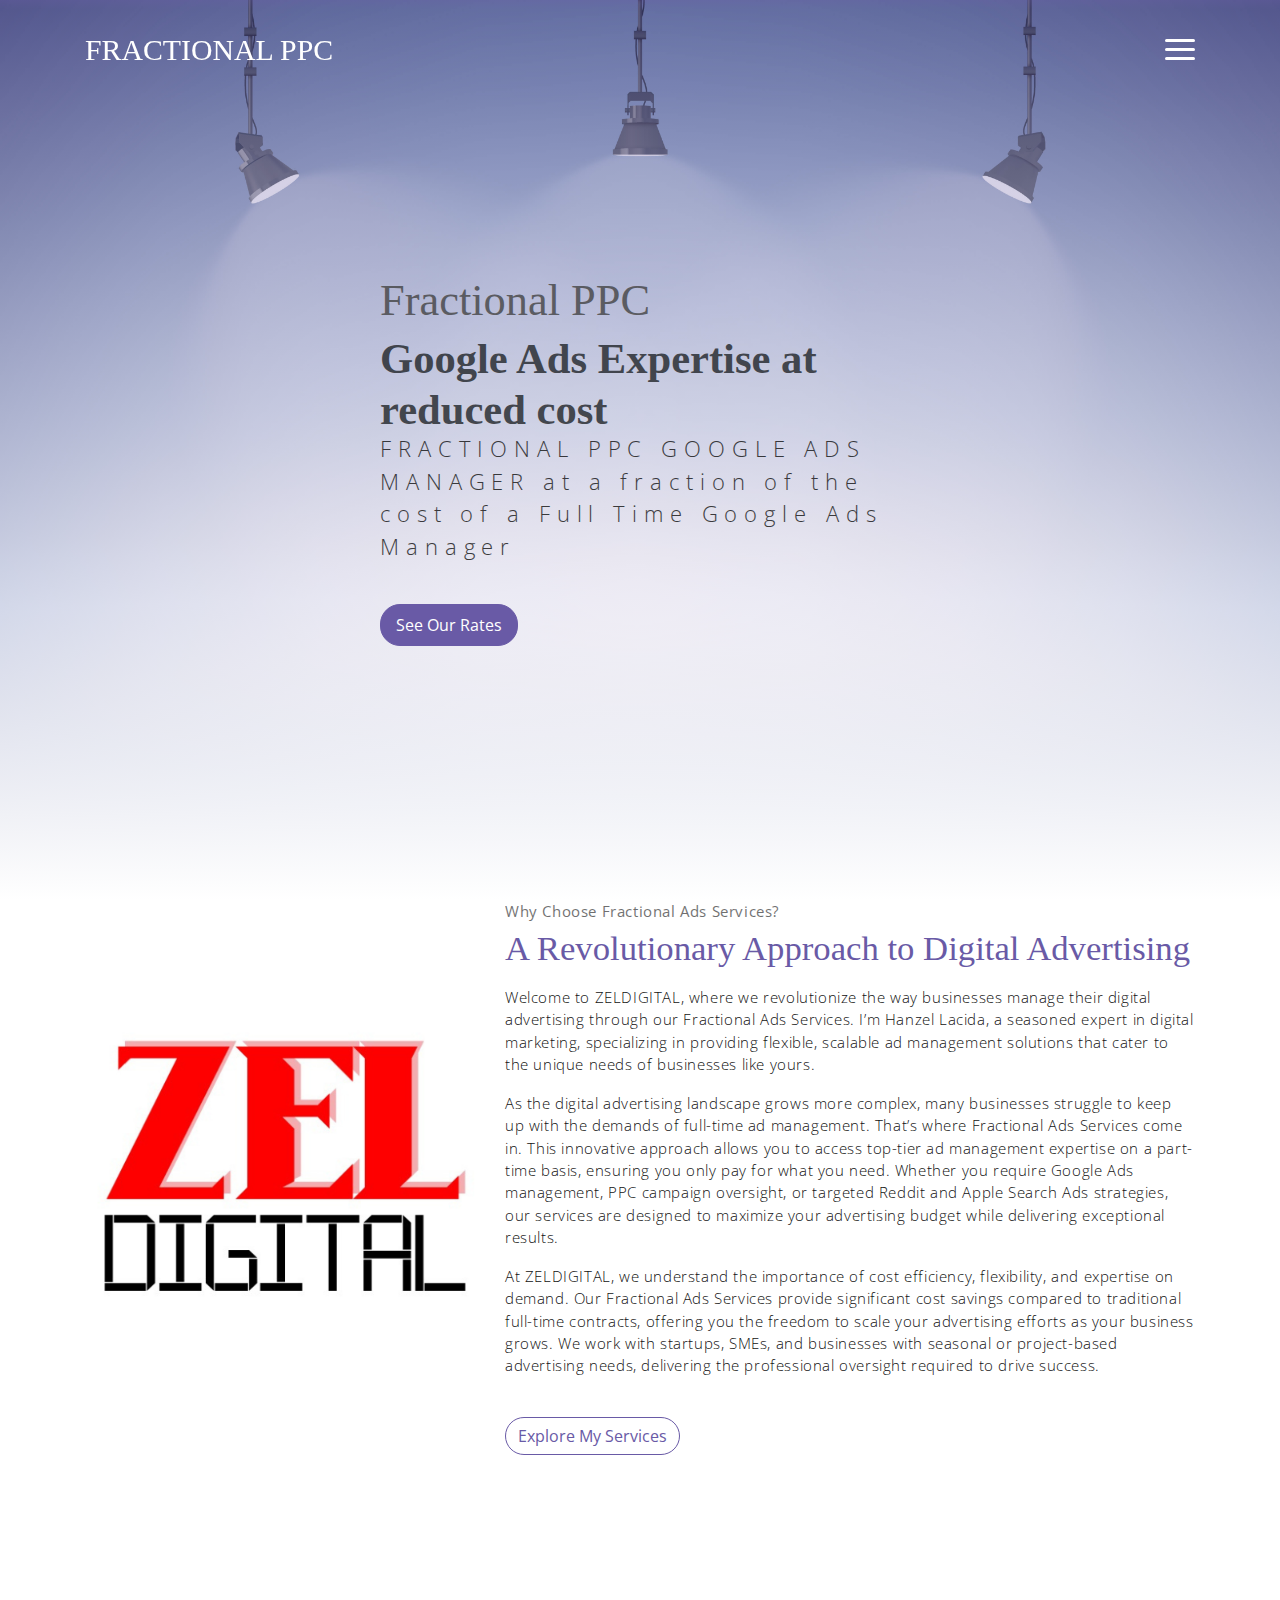
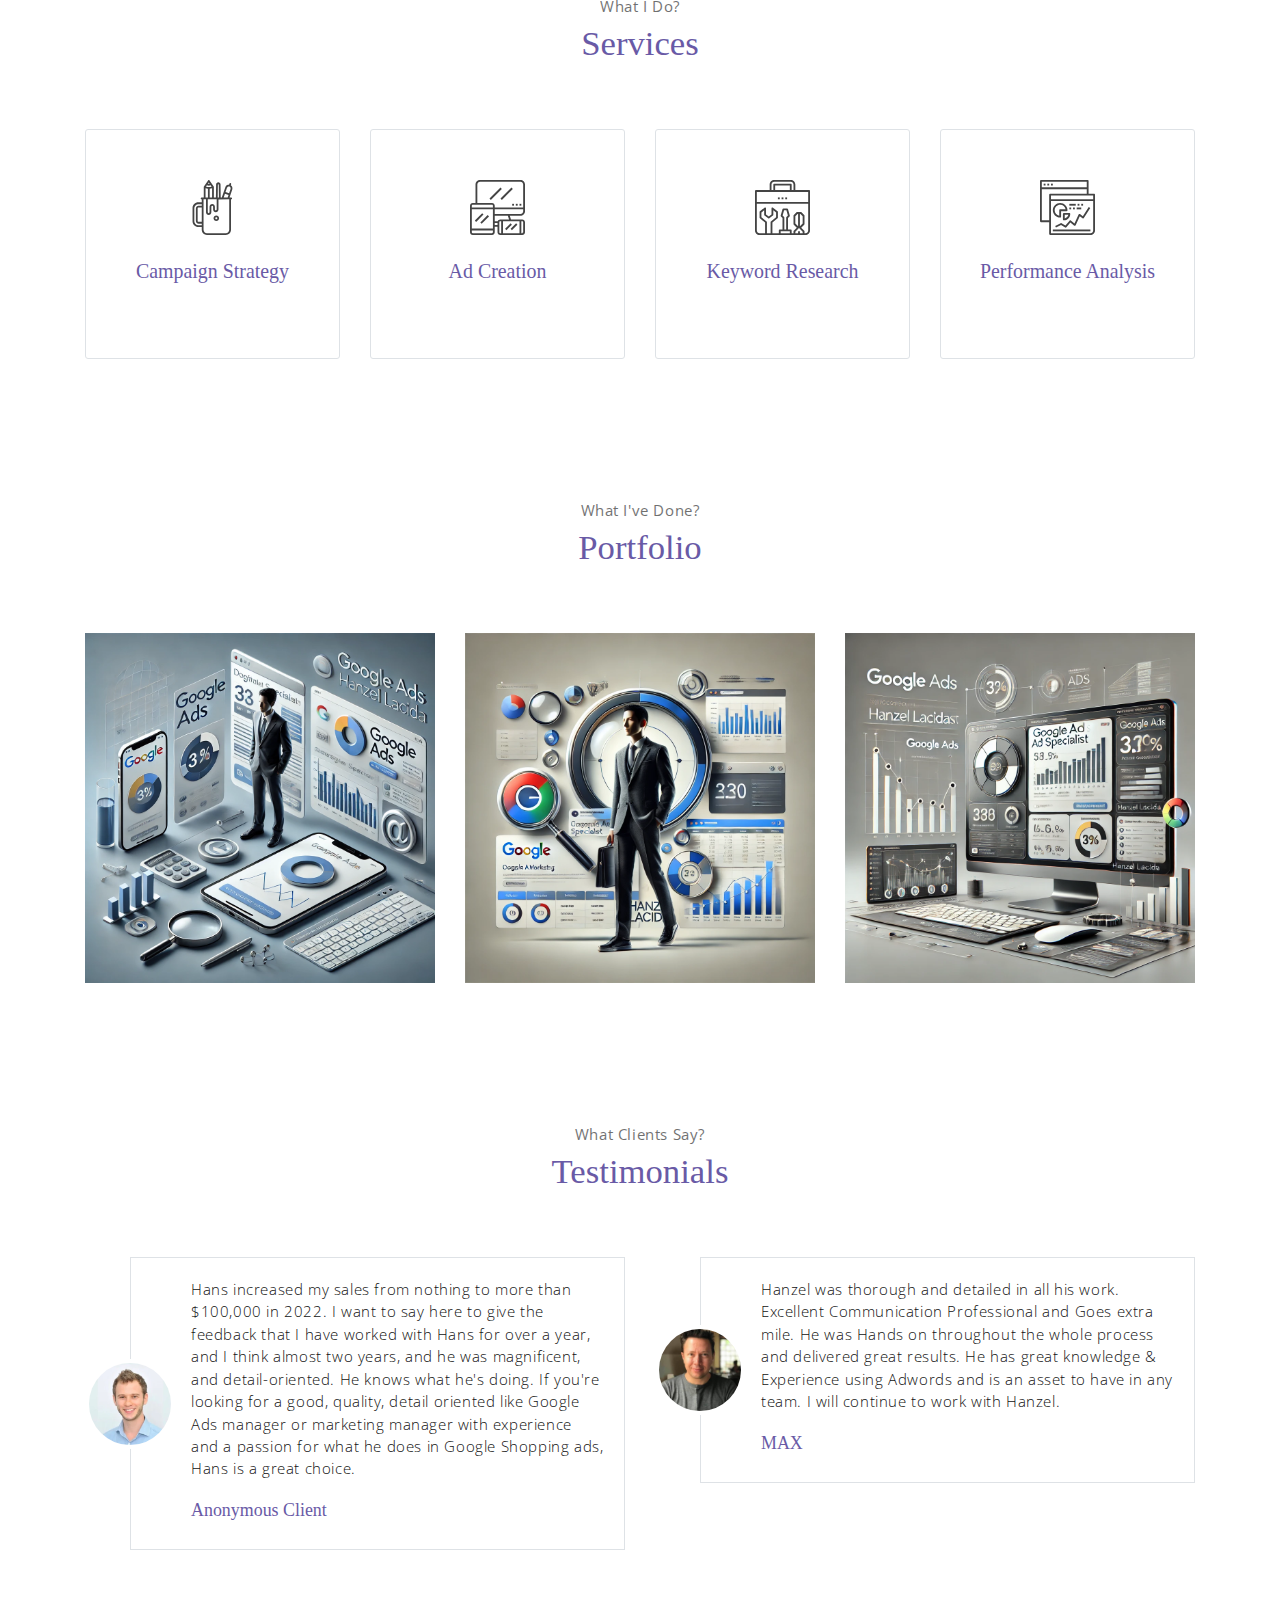
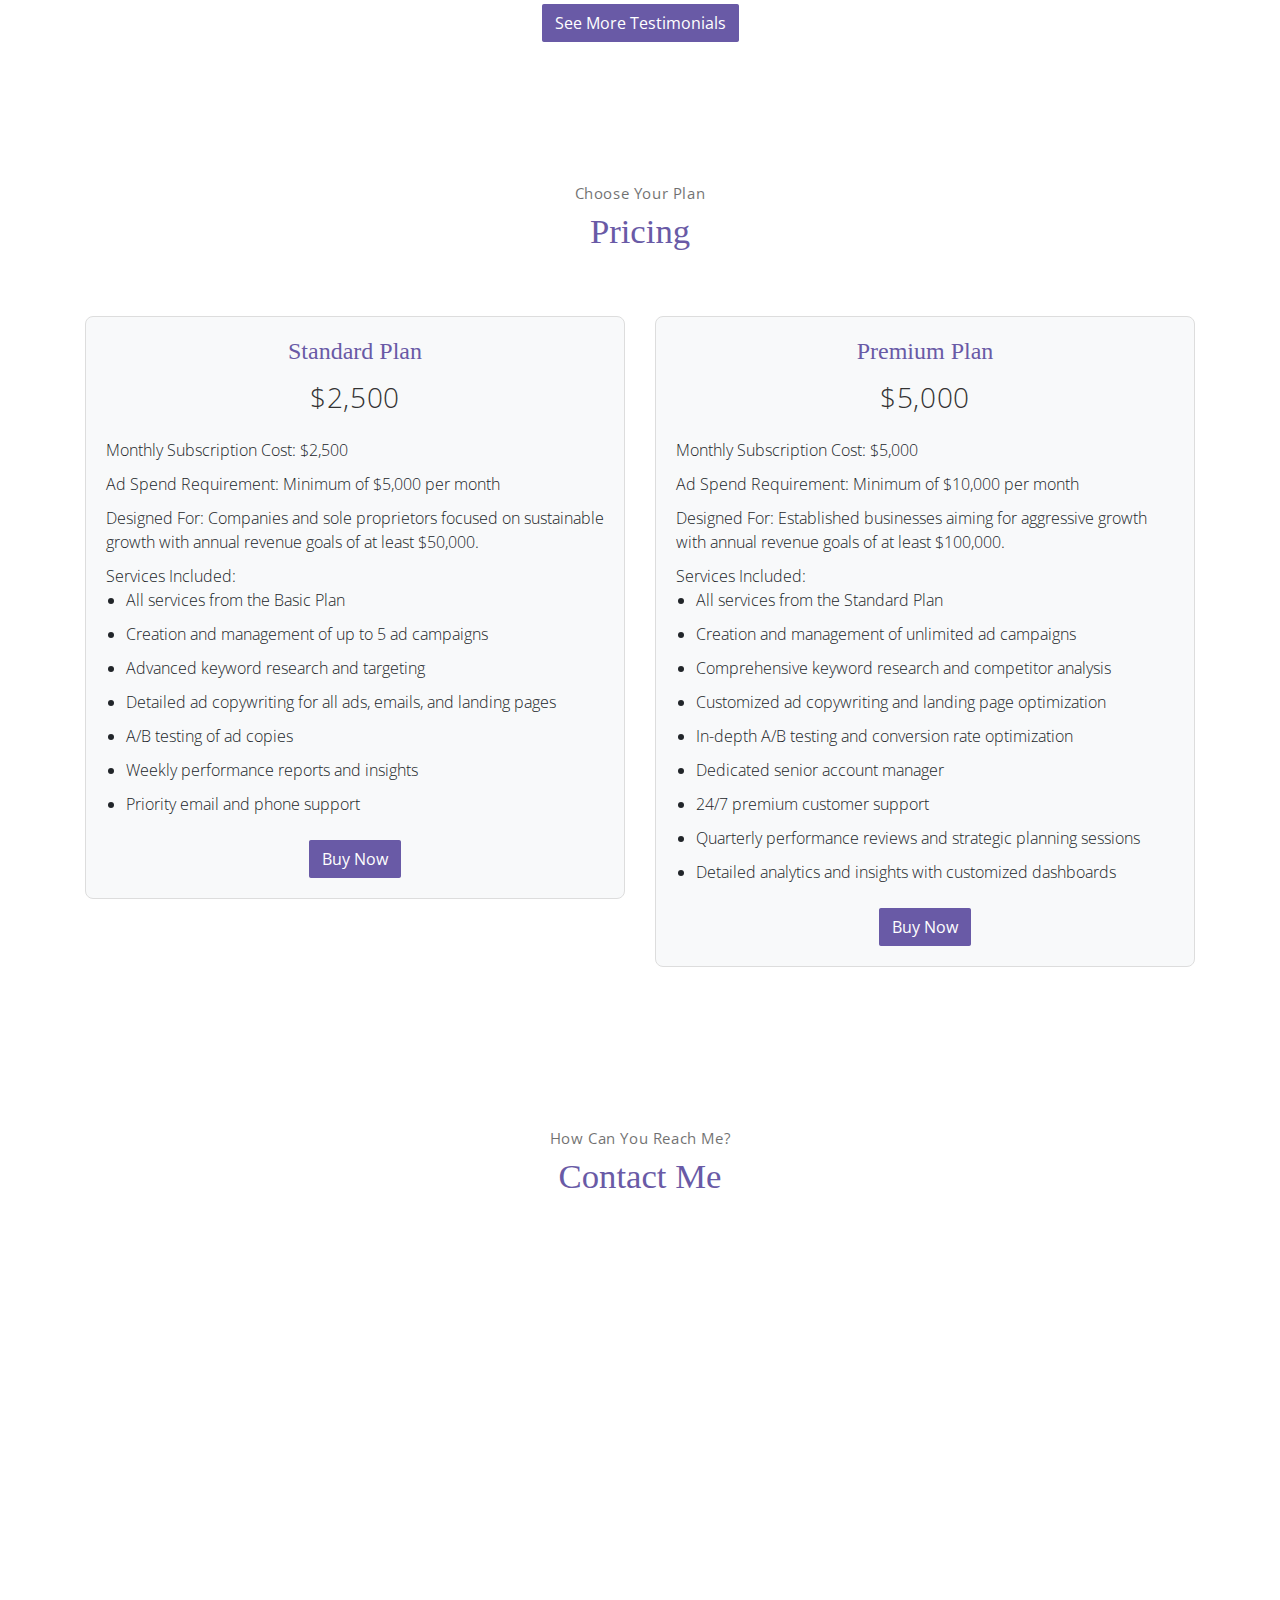
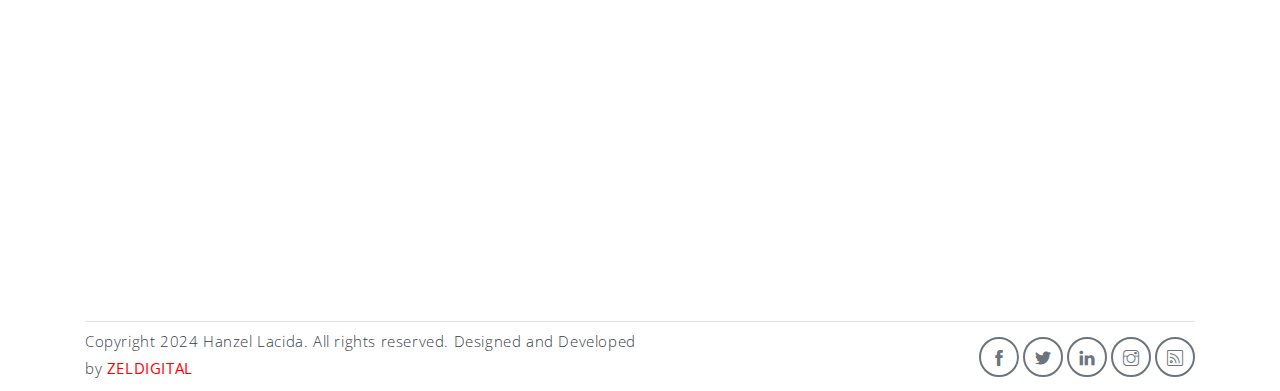
<file: index.html>
<!DOCTYPE html>
<html lang="en">

<head>
    <meta charset="utf-8">
    <meta name="viewport" content="width=device-width, initial-scale=1, shrink-to-fit=no">
    <meta name="description" content="Start Your Marketing Campaigns with the Best Fractional PPC Google Ads Specialist in Philippines">
    <meta name="keywords" content="Fractional PPC Google Ads Manager Portfolio by Zeldigital.com">
    <meta name="author" content="ZELDIGITAL">
    <title>Fractional PPC Google Ads Manager Portfolio by Zeldigital.com</title>
    <!-- font icons -->
    <link rel="icon" href="assets/imgs/ads port/d21Z72LSlChlicon.png">
    <link rel="stylesheet" href="assets/vendors/themify-icons/css/themify-icons.css">
    <!-- Bootstrap + Meyawo main styles -->
    <link rel="stylesheet" href="assets/css/zeldigital.css">
</head>

<body data-spy="scroll" data-target=".navbar" data-offset="40" id="home">

    <!-- Page Navbar -->
    <nav class="custom-navbar" data-spy="affix" data-offset-top="20">
        <div class="container">
            <a class="logo" href="#">FRACTIONAL PPC</a>
            <ul class="nav">
                <li class="item">
                    <a class="link" href="#home">Home</a>
                </li>
                <li class="item">
                    <a class="link" href="#about">About</a>
                </li>
                <li class="item">
                    <a class="link" href="#portfolio">Portfolio</a>
                </li>
                <li class="item">
                    <a class="link" href="#testimonial">Testimonial</a>
                </li>
                <li class="item">
                    <a class="link" href="#pricing">Pricing</a>
                </li>
                <li class="item">
                    <a class="link" href="#contact">Contact</a>
                </li>
                <li class="item">
                    <a class="link" href="blog.html">Blog</a>
                </li>
            </ul>
            <a href="javascript:void(0)" id="nav-toggle" class="hamburger hamburger--elastic">
                <div class="hamburger-box">
                    <div class="hamburger-inner"></div>
                </div>
            </a>
        </div>
    </nav><!-- End of Page Navbar -->


    <!-- SEO Content -->
<div style="display: none;">
    <p>The Fractional PPC provides expert-level Google Ads management at a fraction of the cost of agencies or a full-time employee. Our services are perfect for those looking to hire a fractional PPC Google Ads manager in the Philippines. We handle big company high budget Google Ads campaigns as well as non-profits, ensuring top-tier results without the high costs.</p>
    <p>With our fractional PPC services, you get the benefit of a dedicated Google Ads expert who can optimize your ad spend, improve your ad performance, and drive better ROI. Whether you're a large corporation or a non-profit organization, our tailored solutions can meet your specific needs and budget constraints.</p>
    <p>Our team of experienced PPC managers in the Philippines offers flexible, scalable services that can grow with your business. Contact us today to learn more about how we can help you achieve your Google Ads goals efficiently and cost-effectively.</p>
</div>

    <!-- page header -->
    <header id="home" class="header">
        <div class="overlay"></div>
        <div class="header-content container">
            <h1 class="header-title">
                <span class="up">Fractional PPC</span>
                <span class="down">Google Ads Expertise at reduced cost</span>
            </h1>
            <p class="header-subtitle">FRACTIONAL PPC GOOGLE ADS MANAGER at a fraction of the cost of a Full Time Google Ads Manager</p>

           <a href="#pricing"><button class="btn btn-primary">See Our Rates</button></a> 
        </div>
    </header><!-- end of page header -->

    <!-- about section -->
<section class="section pt-0" id="about">
    <!-- container -->
    <div class="container text-center">
        <!-- about wrapper -->
        <div class="about">
            <div class="about-img-holder">
                <img src="assets/imgs/ads port/zel digital 2024 brand logo.png" class="about-img" alt="Fractional PPC ads Services by Zeldigital">
            </div>
            <div class="about-caption">
                <p class="section-subtitle">Why Choose Fractional Ads Services?</p>
                <h2 class="section-title mb-3">A Revolutionary Approach to Digital Advertising</h2>
                <p>
                    Welcome to ZELDIGITAL, where we revolutionize the way businesses manage their digital advertising through our Fractional Ads Services. I’m Hanzel Lacida, a seasoned expert in digital marketing, specializing in providing flexible, scalable ad management solutions that cater to the unique needs of businesses like yours.
                </p>
                <p>
                    As the digital advertising landscape grows more complex, many businesses struggle to keep up with the demands of full-time ad management. That’s where Fractional Ads Services come in. This innovative approach allows you to access top-tier ad management expertise on a part-time basis, ensuring you only pay for what you need. Whether you require Google Ads management, PPC campaign oversight, or targeted Reddit and Apple Search Ads strategies, our services are designed to maximize your advertising budget while delivering exceptional results.
                </p>
                <p>
                    At ZELDIGITAL, we understand the importance of cost efficiency, flexibility, and expertise on demand. Our Fractional Ads Services provide significant cost savings compared to traditional full-time contracts, offering you the freedom to scale your advertising efforts as your business grows. We work with startups, SMEs, and businesses with seasonal or project-based advertising needs, delivering the professional oversight required to drive success.
                </p>
                <a href="https://www.zeldigital.com/fractional-ads-services"><button class="btn-rounded btn btn-outline-primary mt-4">Explore My Services</button></a>
            </div>
        </div><!-- end of about wrapper -->
    </div><!-- end of container -->
</section> <!-- end of about section -->


    <!-- services section -->
    <section class="section" id="service">
        <div class="container text-center">
            <p class="section-subtitle">What I Do?</p>
            <h6 class="section-title mb-6">Services</h6>
            <!-- row -->
            <div class="row">
                <div class="col-md-6 col-lg-3">
                    <div class="service-card">
                        <div class="body">
                            <img src="assets/imgs/pencil-case.svg" alt="Service 1" class="icon">
                            <h6 class="title">Campaign Strategy</h6>
                            <p class="subtitle">Developing effective campaign strategies tailored to business goals.</p>
                        </div>
                    </div>
                </div>
                <div class="col-md-6 col-lg-3">
                    <div class="service-card">
                        <div class="body">
                            <img src="assets/imgs/responsive.svg" alt="Service 2" class="icon">
                            <h6 class="title">Ad Creation</h6>
                            <p class="subtitle">Creating compelling ads that attract and convert potential customers.</p>
                        </div>
                    </div>
                </div>
                <div class="col-md-6 col-lg-3">
                    <div class="service-card">
                        <div class="body">
                            <img src="assets/imgs/toolbox.svg" alt="Service 3" class="icon">
                            <h6 class="title">Keyword Research</h6>
                            <p class="subtitle">Performing detailed keyword research to target the right audience.</p>
                        </div>
                    </div>
                </div>
                <div class="col-md-6 col-lg-3">
                    <div class="service-card">
                        <div class="body">
                            <img src="assets/imgs/analytics.svg" alt="Service 4" class="icon">
                            <h6 class="title">Performance Analysis</h6>
                            <p class="subtitle">Analyzing campaign performance and making data-driven optimizations.</p>
                        </div>
                    </div>
                </div>
            </div><!-- end of row -->
        </div>
    </section><!-- end of services section -->

    <!-- portfolio section -->
    <section class="section" id="portfolio">
        <div class="container text-center">
            <p class="section-subtitle">What I've Done?</p>
            <h6 class="section-title mb-6">Portfolio</h6>
            <!-- row -->
            <div class="row">
                <div class="col-md-4">
                    <a href="https://www.pmaxshoppingads.com/ecommerce-clients-results/item-id-63e0f2a67fee9" class="portfolio-card" target="_blank">
                        <img src="assets/imgs/ads port/campaign1.webp" class="portfolio-card-img" alt="Ad Campaign 1">
                        <span class="portfolio-card-overlay">
                            <span class="portfolio-card-caption">
                                <h4>Ecommerce Google Ads Clients Results #1</h4>
                                <p class="font-weight-normal">Increased Sales almost 800% ROAS within 18 months. </p>
                            </span>
                        </span>
                    </a>
                </div>
                <div class="col-md-4">
                    <a href="https://bit.ly/4ecFVQv" class="portfolio-card" target="_blank">
                        <img class="portfolio-card-img" src="assets/imgs/ads port/campaign2.webp" alt="Ad Campaign 2">
                        <span class="portfolio-card-overlay">
                            <span class="portfolio-card-caption">
                                <h4>Google Ads Client #2</h4>
                                <p class="font-weight-normal">Increased Conversions and Lower Cost per conversions and Monthly Spend in one of our cliens within 30 days using my google ads strategies</p>
                            </span>
                        </span>
                    </a>
                </div>
                <div class="col-md-4">
                    <a href="https://bit.ly/3XeptbC" class="portfolio-card" target="_blank">
                        <img class="portfolio-card-img" src="assets/imgs/ads port/campaign3.webp" alt="Ad Campaign 3">
                        <span class="portfolio-card-overlay">
                            <span class="portfolio-card-caption">
                                <h4>Google Ads Client #3</h4>
                                <p class="font-weight-normal">Achieved and Surpassed $1 Million Dollars in Sales within 30 days using my Google Ads Strategies in one of our clients.</p>
                            </span>
                        </span>
                    </a>
                </div>
                
            </div><!-- end of row -->
        </div><!-- end of container -->
    </section> <!-- end of portfolio section -->

<!-- testimonial section -->
<section class="section" id="testimonial">
    <div class="container text-center">
        <p class="section-subtitle">What Clients Say?</p>
        <h6 class="section-title mb-6">Testimonials</h6>

        <!-- row -->
        <div class="row">
            <div class="col-md-6">
                <div class="testimonial-card">
                    <div class="testimonial-card-img-holder">
                        <img src="assets/imgs/avatar2.jpg" class="testimonial-card-img" alt="Client Testimonial">
                    </div>
                    <div class="testimonial-card-body">
                        <p class="testimonial-card-subtitle">Hans increased my sales from nothing to more than $100,000 in 2022.
                            I want to say here to give the feedback that I have worked with Hans for over a year, and I think almost two years, and he was magnificent, and detail-oriented. He knows what he's doing. 
                            
                            If you're looking for a good, quality, detail oriented like Google Ads manager or marketing manager with experience and a passion for what he does in Google Shopping ads, Hans is a great choice.</p>
                        <h6 class="testimonial-card-title">Anonymous Client</h6>
                    </div>
                </div>
            </div>
            <div class="col-md-6">
                <div class="testimonial-card">
                    <div class="testimonial-card-img-holder">
                        <img src="assets/imgs/avatar3.jpg" class="testimonial-card-img" alt="Client Testimonial">
                    </div>
                    <div class="testimonial-card-body">
                        <p class="testimonial-card-subtitle">Hanzel was thorough and detailed in all his work. Excellent Communication Professional and Goes extra mile. He was Hands on throughout the whole process and delivered great results. He has great knowledge & Experience using Adwords and is an asset to have in any team. I will continue to work with Hanzel.</p>
                        <h6 class="testimonial-card-title">MAX</h6>
                    </div>
                </div>
            </div>
        </div>

        <!-- See More Testimonials button -->
        <div class="mt-4">
            <a href="https://testimonial.to/zeldigital/all" class="btn btn-primary see-more-testimonials-btn">See More Testimonials</a>
            <style>
                .see-more-testimonials-btn {
                    text-decoration: none;
                    color: white;
                    transition: color 0.3s;
                }

                .see-more-testimonials-btn:hover {
                    color: red;
                }
            </style>
        </div>
    </div> <!-- end of container -->
</section> <!-- end of testimonial section -->

<!-- pricing section -->
<section class="section" id="pricing">
    <div class="container text-center">
        <p class="section-subtitle">Choose Your Plan</p>
        <h6 class="section-title mb-6">Pricing</h6>

        <!-- row -->
        <div class="row">
            <!-- Standard Plan -->
            <div class="col-md-6">
                <div class="pricing-card">
                    <div class="pricing-card-header">
                        <h5 class="pricing-card-title">Standard Plan</h5>
                        <p class="pricing-card-price">$2,500</p>
                    </div>
                    <div class="pricing-card-body">
                        <ul class="pricing-card-features">
                            <li>Monthly Subscription Cost: $2,500</li>
                            <li>Ad Spend Requirement: Minimum of $5,000 per month</li>
                            <li>Designed For: Companies and sole proprietors focused on sustainable growth with annual revenue goals of at least $50,000.</li>
                            <li>Services Included:
                                <ul>
                                    <li>All services from the Basic Plan</li>
                                    <li>Creation and management of up to 5 ad campaigns</li>
                                    <li>Advanced keyword research and targeting</li>
                                    <li>Detailed ad copywriting for all ads, emails, and landing pages</li>
                                    <li>A/B testing of ad copies</li>
                                    <li>Weekly performance reports and insights</li>
                                    <li>Priority email and phone support</li>
                                </ul>
                            </li>
                        </ul>
                        <div class="mt-4">
                            <a href="https://whop.com/checkout/UOhwYNENH5rXH4b5L-5UoK-bUaO-5Kk9-5vGYBtDZIJnd/" class="btn btn-primary buy-now-btn">Buy Now</a>
                        </div>
                    </div>
                </div>
            </div>

            <!-- Premium Plan -->
            <div class="col-md-6">
                <div class="pricing-card">
                    <div class="pricing-card-header">
                        <h5 class="pricing-card-title">Premium Plan</h5>
                        <p class="pricing-card-price">$5,000</p>
                    </div>
                    <div class="pricing-card-body">
                        <ul class="pricing-card-features">
                            <li>Monthly Subscription Cost: $5,000</li>
                            <li>Ad Spend Requirement: Minimum of $10,000 per month</li>
                            <li>Designed For: Established businesses aiming for aggressive growth with annual revenue goals of at least $100,000.</li>
                            <li>Services Included:
                                <ul>
                                    <li>All services from the Standard Plan</li>
                                    <li>Creation and management of unlimited ad campaigns</li>
                                    <li>Comprehensive keyword research and competitor analysis</li>
                                    <li>Customized ad copywriting and landing page optimization</li>
                                    <li>In-depth A/B testing and conversion rate optimization</li>
                                    <li>Dedicated senior account manager</li>
                                    <li>24/7 premium customer support</li>
                                    <li>Quarterly performance reviews and strategic planning sessions</li>
                                    <li>Detailed analytics and insights with customized dashboards</li>
                                </ul>
                            </li>
                        </ul>
                        <div class="mt-4">
                            <a href="https://whop.com/checkout/38c5YvCdpJBkU0JSgN-Ddzg-6Hf6-PC2P-fhCnEcfVZu7e/" class="btn btn-primary buy-now-btn">Buy Now</a>
                        </div>
                    </div>
                </div>
            </div>
        </div>
    </div> <!-- end of container -->
</section> <!-- end of pricing section -->

<style>
.pricing-card {
    border: 1px solid #ddd;
    border-radius: 8px;
    padding: 20px;
    margin-bottom: 20px;
    background-color: #f8f9fa;
}

.pricing-card-header {
    margin-bottom: 20px;
}

.pricing-card-title {
    font-size: 24px;
    margin-bottom: 10px;
}

.pricing-card-price {
    font-size: 28px;
    color: #333;
}

.pricing-card-features {
    list-style: none;
    padding: 0;
    margin: 0;
    margin-bottom: 20px;
    text-align: left;
}

.pricing-card-features li {
    margin-bottom: 10px;
    font-size: 16px;
}

.pricing-card-features ul {
    list-style: disc;
    padding-left: 20px;
}

.buy-now-btn {
    text-decoration: none;
    color: white;
    transition: color 0.3s;
}

.buy-now-btn:hover {
    color: red;
}
</style>


    <!-- contact section -->
    <section class="section" id="contact">
        <div class="container text-center">
            <p class="section-subtitle">How Can You Reach Me?</p>
            <h6 class="section-title mb-5">Contact Me</h6>
            <!-- embedded Beacons.ai page -->
            <div class="embed-container">
                <iframe src="https://beacons.ai/hanslacida/" width="100%" height="600px" frameborder="0"></iframe>
            </div><!-- end of embedded Beacons.ai page -->
        </div><!-- end of container -->
    </section><!-- end of contact section -->

    <!-- footer -->
    <div class="container">
        <footer class="footer">
            <p class="mb-0">Copyright 2024 Hanzel Lacida. All rights reserved. Designed and Developed by <a href="https://www.zeldigital.com/" style="color: red;"><b>ZELDIGITAL</b></a>
            </p>
            <div class="social-links text-right m-auto ml-sm-auto">
                <a href="https://www.facebook.com/zeldigital" class="link"><i class="ti-facebook"></i></a>
                <a href="https://twitter.com/ppczeldigital" class="link"><i class="ti-twitter-alt"></i></a>
                <a href="https://www.linkedin.com/in/zeldigitalmarketing/" class="link"><i class="ti-linkedin"></i></a>
            
                <a href="https://www.instagram.com/zeldigitalnow" class="link"><i class="ti-instagram"></i></a>
                <a href="https://bento.me/zeldigital" class="link"><i class="ti-rss"></i></a>
            </div>
        </footer>
    </div> <!-- end of page footer -->

    <!-- core  -->
    <script src="assets/vendors/jquery/jquery-3.4.1.js"></script>
    <script src="assets/vendors/bootstrap/bootstrap.bundle.js"></script>

    <!-- bootstrap 3 affix -->
    <script src="assets/vendors/bootstrap/bootstrap.affix.js"></script>

    <!-- Meyawo js -->
    <script src="assets/js/meyawo.js"></script>

</body>

</html>
</file>
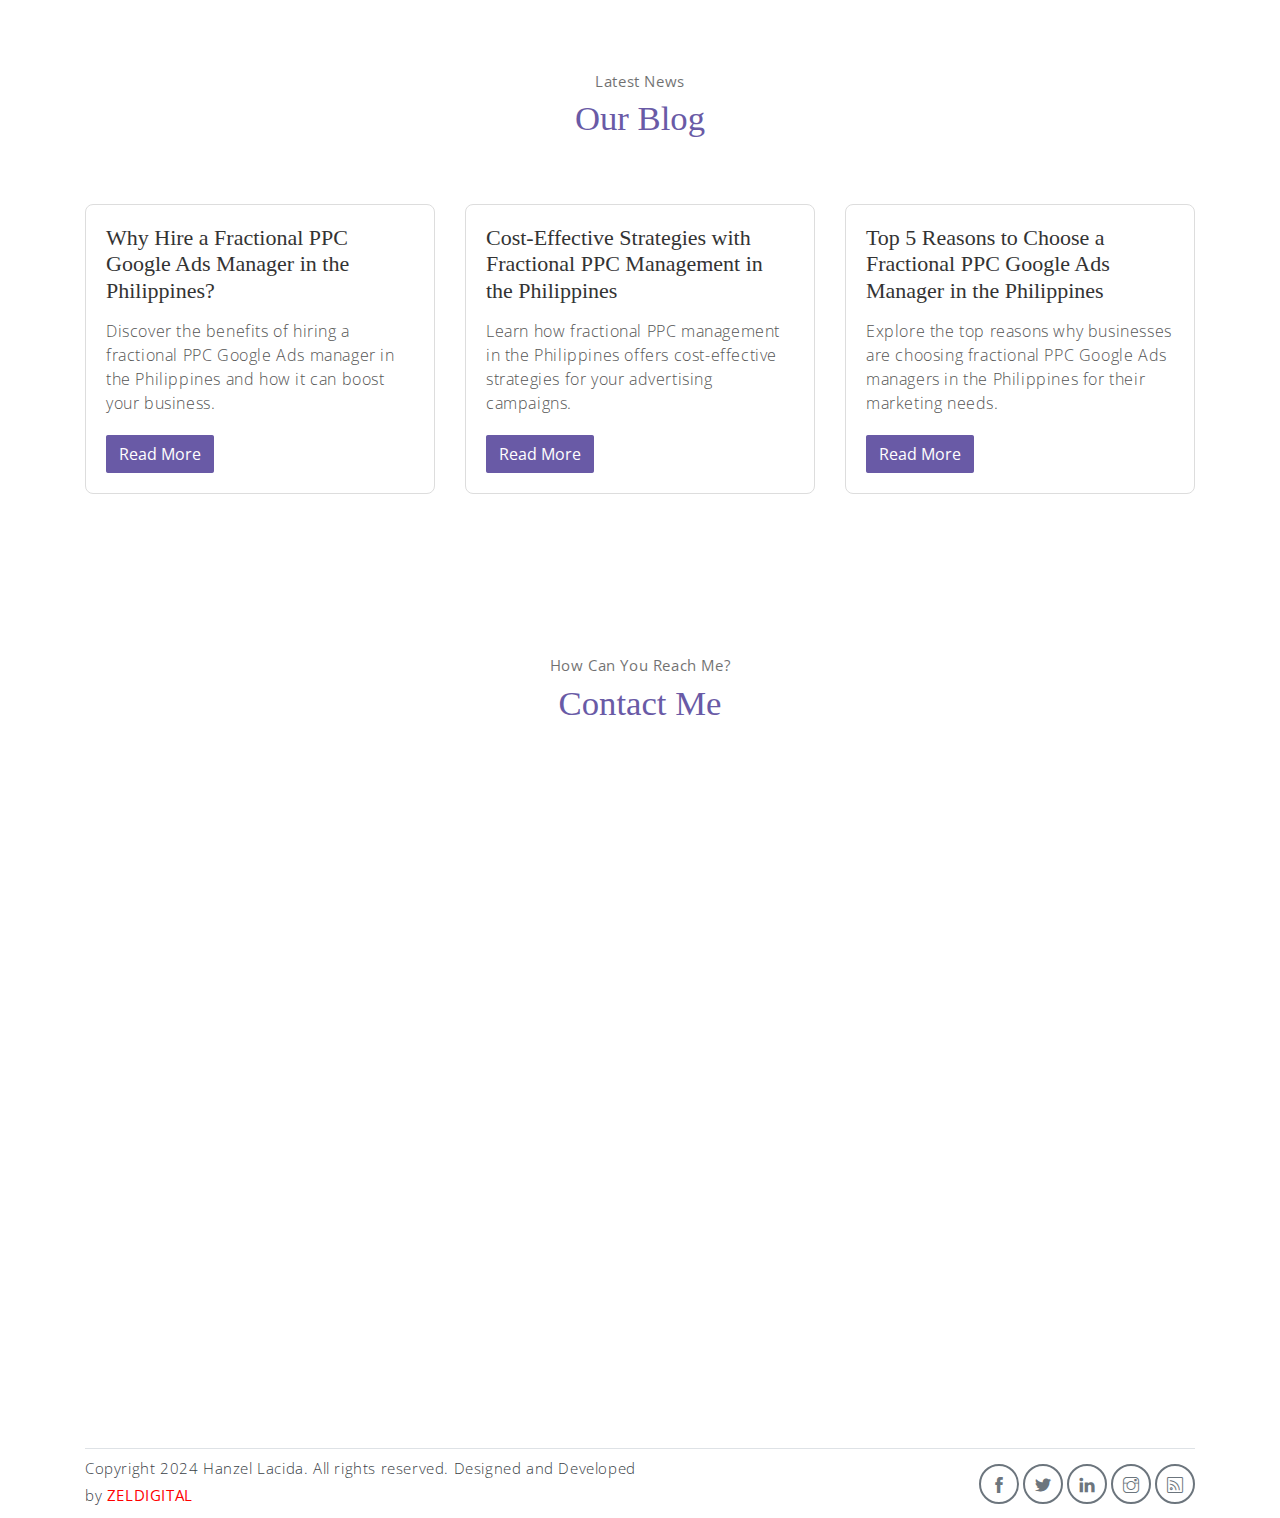
<file: blog.html>
<!DOCTYPE html>
<html lang="en">

<head>
    <meta charset="utf-8">
    <meta name="viewport" content="width=device-width, initial-scale=1, shrink-to-fit=no">
    <meta name="description" content="Start Your Marketing Campaigns with the Best Fractional PPC Google Ads Specialist in Philippines">
    <meta name="keywords" content="Fractional PPC Google Ads Manager Portfolio by Zeldigital.com">
    <meta name="author" content="ZELDIGITAL">
    <title>Fractional PPC Google Ads Manager Portfolio by Zeldigital.com</title>
    <!-- font icons -->
    <link rel="icon" href="assets/imgs/ads port/d21Z72LSlChlicon.png">
    <link rel="stylesheet" href="assets/vendors/themify-icons/css/themify-icons.css">
    <!-- Bootstrap + Meyawo main styles -->
    <link rel="stylesheet" href="assets/css/zeldigital.css">
</head>

<body data-spy="scroll" data-target=".navbar" data-offset="40" id="home">

    <!-- Page Navbar -->
<nav class="custom-navbar" data-spy="affix" data-offset-top="20">
    <div class="container">
        <a class="logo" href="#">FRACTIONAL PPC</a>
        <ul class="nav">
            <li class="item">
                <a class="link" href="index.html">Home</a>
            </li>
            <li class="item">
                <a class="link" href="index.html#about">About</a>
            </li>
            <li class="item">
                <a class="link" href="index.html#portfolio">Portfolio</a>
            </li>
            <li class="item">
                <a class="link" href="index.html#testimonial">Testimonial</a>
            </li>
            <li class="item">
                <a class="link" href="index.html#pricing">Pricing</a>
            </li>
            <li class="item">
                <a class="link" href="index.html#contact">Contact</a>
            </li>
        </ul>
        <a href="javascript:void(0)" id="nav-toggle" class="hamburger hamburger--elastic">
            <div class="hamburger-box">
                <div class="hamburger-inner"></div>
            </div>
        </a>
        <div style="display: none;">
            <style>
                .nav {
                    list-style: none;
                    padding: 0;
                    margin: 0;
                    display: flex;
                    align-items: center;
                }

                .item {
                    margin: 0 15px;
                }

                .link {
                    text-decoration: black;
                    color: #333;
                    font-weight: bold;
                    transition: color 0.3s;
                }

                .link:hover {
                    color: red;
                }
            </style>
        </div>
    </div>
</nav><!-- End of Page Navbar -->



<!-- blog section -->
<section class="section" id="blog">
    <div class="container text-center">
        <p class="section-subtitle">Latest News</p>
        <h6 class="section-title mb-6">Our Blog</h6>

        <!-- row -->
        <div class="row">
            <!-- Blog Post 1 -->
            <div class="col-md-4">
                <div class="blog-card">
                    
                    <div class="blog-card-body">
                        <h5 class="blog-card-title">Why Hire a Fractional PPC Google Ads Manager in the Philippines?</h5>
                        <p class="blog-card-text">Discover the benefits of hiring a fractional PPC Google Ads manager in the Philippines and how it can boost your business.</p>
                        <a href="Why-Hire-a-Fractional-PPC-Google-Ads-Manager-Philippines.html" class="btn btn-primary read-more-btn">Read More</a>
                    </div>
                </div>
            </div>

            <!-- Blog Post 2 -->
            <div class="col-md-4">
                <div class="blog-card">
                
                    <div class="blog-card-body">
                        <h5 class="blog-card-title">Cost-Effective Strategies with Fractional PPC Management in the Philippines</h5>
                        <p class="blog-card-text">Learn how fractional PPC management in the Philippines offers cost-effective strategies for your advertising campaigns.</p>
                        <a href="Cost-Effective-Strategies-with-Fractional-PPC-Management-Philippines.html" class="btn btn-primary read-more-btn">Read More</a>
                    </div>
                </div>
            </div>

            <!-- Blog Post 3 -->
            <div class="col-md-4">
                <div class="blog-card">
                    
                    <div class="blog-card-body">
                        <h5 class="blog-card-title">Top 5 Reasons to Choose a Fractional PPC Google Ads Manager in the Philippines</h5>
                        <p class="blog-card-text">Explore the top reasons why businesses are choosing fractional PPC Google Ads managers in the Philippines for their marketing needs.</p>
                        <a href="Top-5-Reasons-to-Choose-a-Fractional-PPC-Google-Ads-Manager-Philippines.html" class="btn btn-primary read-more-btn">Read More</a>
                    </div>
                </div>
            </div>
        </div>
    </div> <!-- end of container -->
</section> <!-- end of blog section -->
<!-- SEO Content -->
<div style="display: none;">
    <p>The Fractional PPC provides expert-level Google Ads management at a fraction of the cost of agencies or a full-time employee. Our services are perfect for those looking to hire a fractional PPC Google Ads manager in the Philippines. We handle big company high budget Google Ads campaigns as well as non-profits, ensuring top-tier results without the high costs.</p>
    <p>With our fractional PPC services, you get the benefit of a dedicated Google Ads expert who can optimize your ad spend, improve your ad performance, and drive better ROI. Whether you're a large corporation or a non-profit organization, our tailored solutions can meet your specific needs and budget constraints.</p>
    <p>Our team of experienced PPC managers in the Philippines offers flexible, scalable services that can grow with your business. Contact us today to learn more about how we can help you achieve your Google Ads goals efficiently and cost-effectively.</p>
</div>

<style>
.blog-card {
    border: 1px solid #ddd;
    border-radius: 8px;
    margin-bottom: 20px;
    overflow: hidden;
    background-color: #fff;
    transition: box-shadow 0.3s;
}

.blog-card:hover {
    box-shadow: 0 4px 8px rgba(0, 0, 0, 0.1);
}

.blog-card-img {
    width: 100%;
    height: auto;
}

.blog-card-body {
    padding: 20px;
}

.blog-card-title {
    font-size: 22px;
    margin-bottom: 15px;
    color: #333;
}

.blog-card-text {
    font-size: 16px;
    color: #555;
    margin-bottom: 20px;
}

.read-more-btn {
    text-decoration: none;
    color: white;
    transition: color 0.3s;
}

.read-more-btn:hover {
    color: red;
}
</style>

    
   
    <!-- contact section -->
    <section class="section" id="contact">
        <div class="container text-center">
            <p class="section-subtitle">How Can You Reach Me?</p>
            <h6 class="section-title mb-5">Contact Me</h6>
            <!-- embedded Beacons.ai page -->
            <div class="embed-container">
                <iframe src="https://beacons.ai/hanslacida/" width="100%" height="600px" frameborder="0"></iframe>
            </div><!-- end of embedded Beacons.ai page -->
        </div><!-- end of container -->
    </section><!-- end of contact section -->

    <!-- footer -->
    <div class="container">
        <footer class="footer">
            <p class="mb-0">Copyright 2024 Hanzel Lacida. All rights reserved. Designed and Developed by <a href="https://www.zeldigital.com/" style="color: red;"><b>ZELDIGITAL</b></a>
            </p>
            <div class="social-links text-right m-auto ml-sm-auto">
                <a href="https://www.facebook.com/hansgoogleadmediabuyer" class="link"><i class="ti-facebook"></i></a>
                <a href="https://twitter.com/hanslacida" class="link"><i class="ti-twitter-alt"></i></a>
                <a href="https://ph.linkedin.com/in/hanzellacidaseo" class="link"><i class="ti-linkedin"></i></a>
            
                <a href="https://www.instagram.com/hanslacida/" class="link"><i class="ti-instagram"></i></a>
                <a href="https://beacons.ai/hanslacida" class="link"><i class="ti-rss"></i></a>
            </div>
        </footer>
    </div> <!-- end of page footer -->

    <!-- core  -->
    <script src="assets/vendors/jquery/jquery-3.4.1.js"></script>
    <script src="assets/vendors/bootstrap/bootstrap.bundle.js"></script>

    <!-- bootstrap 3 affix -->
    <script src="assets/vendors/bootstrap/bootstrap.affix.js"></script>

    <!-- Meyawo js -->
    <script src="assets/js/meyawo.js"></script>

</body>

</html>
</file>
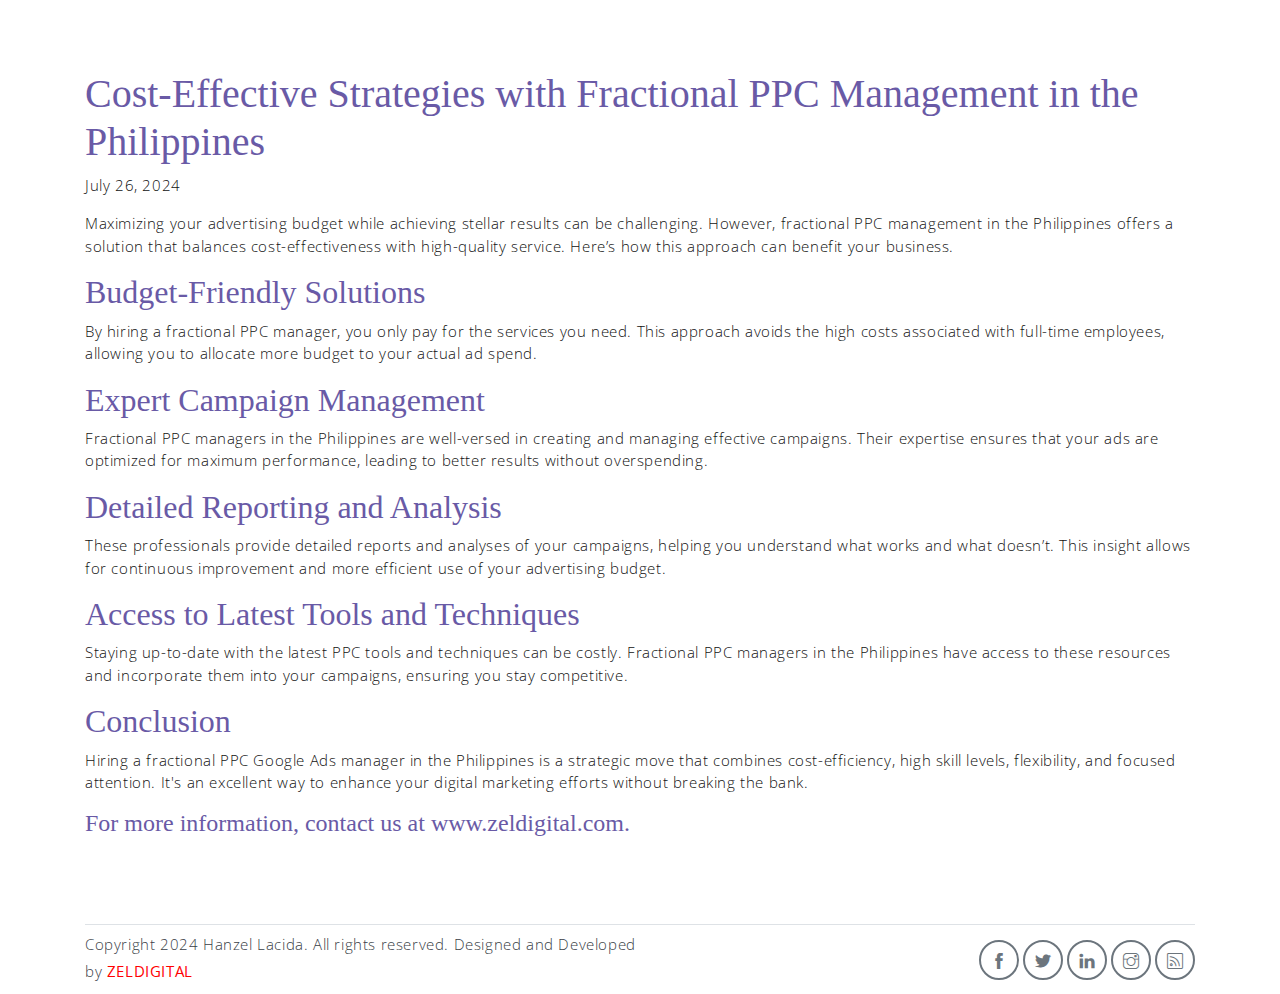
<file: Cost-Effective-Strategies-with-Fractional-PPC-Management-Philippines.html>
<!DOCTYPE html>
<html lang="en">

<head>
    <meta charset="utf-8">
    <meta name="viewport" content="width=device-width, initial-scale=1, shrink-to-fit=no">
    <meta name="description" content="Start Your Marketing Campaigns with the Best Fractional PPC Google Ads Specialist in Philippines">
    <meta name="keywords" content="Fractional PPC Google Ads Manager Portfolio by Zeldigital.com">
    <meta name="author" content="ZELDIGITAL">
    <title>Fractional PPC Google Ads Manager Portfolio by Zeldigital.com</title>
    <!-- font icons -->
    <link rel="icon" href="assets/imgs/ads port/d21Z72LSlChlicon.png">
    <link rel="stylesheet" href="assets/vendors/themify-icons/css/themify-icons.css">
    <!-- Bootstrap + Meyawo main styles -->
    <link rel="stylesheet" href="assets/css/zeldigital.css">
</head>

<body data-spy="scroll" data-target=".navbar" data-offset="40" id="home">

    <!-- Page Navbar -->
    <nav class="custom-navbar" data-spy="affix" data-offset-top="20">
        <div class="container">
            <a class="logo" href="#">FRACTIONAL PPC</a>
            <ul class="nav">
                <li class="item">
                    <a class="link" href="index.html">Home</a>
                </li>
                <li class="item">
                    <a class="link" href="index.html#about">About</a>
                </li>
                <li class="item">
                    <a class="link" href="index.html#portfolio">Portfolio</a>
                </li>
                <li class="item">
                    <a class="link" href="index.html#testimonial">Testimonial</a>
                </li>
                <li class="item">
                    <a class="link" href="index.html#pricing">Pricing</a>
                </li>
                <li class="item">
                    <a class="link" href="index.html#contact">Contact</a>
                </li>
            </ul>
            <a href="javascript:void(0)" id="nav-toggle" class="hamburger hamburger--elastic">
                <div class="hamburger-box">
                    <div class="hamburger-inner"></div>
                </div>
            </a>
        </div>
    </nav><!-- End of Page Navbar -->
<!-- SEO Content -->
<div style="display: none;">
    <p>The Fractional PPC provides expert-level Google Ads management at a fraction of the cost of agencies or a full-time employee. Our services are perfect for those looking to hire a fractional PPC Google Ads manager in the Philippines. We handle big company high budget Google Ads campaigns as well as non-profits, ensuring top-tier results without the high costs.</p>
    <p>With our fractional PPC services, you get the benefit of a dedicated Google Ads expert who can optimize your ad spend, improve your ad performance, and drive better ROI. Whether you're a large corporation or a non-profit organization, our tailored solutions can meet your specific needs and budget constraints.</p>
    <p>Our team of experienced PPC managers in the Philippines offers flexible, scalable services that can grow with your business. Contact us today to learn more about how we can help you achieve your Google Ads goals efficiently and cost-effectively.</p>
</div>

<!-- Blog Post 2 -->
<section class="section" id="blog-post-2">
    <div class="container">
        <h1>Cost-Effective Strategies with Fractional PPC Management in the Philippines</h1>
        <p class="blog-post-date">July 26, 2024</p>

        <div class="blog-post-content">
            <p>Maximizing your advertising budget while achieving stellar results can be challenging. However, fractional PPC management in the Philippines offers a solution that balances cost-effectiveness with high-quality service. Here’s how this approach can benefit your business.</p>
            
            <h2>Budget-Friendly Solutions</h2>
            <p>By hiring a fractional PPC manager, you only pay for the services you need. This approach avoids the high costs associated with full-time employees, allowing you to allocate more budget to your actual ad spend.</p>
            
            <h2>Expert Campaign Management</h2>
            <p>Fractional PPC managers in the Philippines are well-versed in creating and managing effective campaigns. Their expertise ensures that your ads are optimized for maximum performance, leading to better results without overspending.</p>
            
            <h2>Detailed Reporting and Analysis</h2>
            <p>These professionals provide detailed reports and analyses of your campaigns, helping you understand what works and what doesn’t. This insight allows for continuous improvement and more efficient use of your advertising budget.</p>
            
            <h2>Access to Latest Tools and Techniques</h2>
            <p>Staying up-to-date with the latest PPC tools and techniques can be costly. Fractional PPC managers in the Philippines have access to these resources and incorporate them into your campaigns, ensuring you stay competitive.</p>
            
            <h2>Conclusion</h2>
            <p>Hiring a fractional PPC Google Ads manager in the Philippines is a strategic move that combines cost-efficiency, high skill levels, flexibility, and focused attention. It's an excellent way to enhance your digital marketing efforts without breaking the bank. 
                <h4>For more information, contact us at <a href="https://www.zeldigital.com">www.zeldigital.com</a>.</h4></p>
        </div>
    </div>
</section>


    


    <!-- footer -->
    <div class="container">
        <footer class="footer">
            <p class="mb-0">Copyright 2024 Hanzel Lacida. All rights reserved. Designed and Developed by <a href="https://www.zeldigital.com/" style="color: red;"><b>ZELDIGITAL</b></a>
            </p>
            <div class="social-links text-right m-auto ml-sm-auto">
                <a href="https://www.facebook.com/zeldigital" class="link"><i class="ti-facebook"></i></a>
                <a href="https://twitter.com/ppczeldigital" class="link"><i class="ti-twitter-alt"></i></a>
                <a href="https://www.linkedin.com/in/zeldigitalmarketing/" class="link"><i class="ti-linkedin"></i></a>
            
                <a href="https://www.instagram.com/zeldigitalnow" class="link"><i class="ti-instagram"></i></a>
                <a href="https://bento.me/zeldigital" class="link"><i class="ti-rss"></i></a>
            </div>
        </footer>
    </div> <!-- end of page footer -->

    <!-- core  -->
    <script src="assets/vendors/jquery/jquery-3.4.1.js"></script>
    <script src="assets/vendors/bootstrap/bootstrap.bundle.js"></script>

    <!-- bootstrap 3 affix -->
    <script src="assets/vendors/bootstrap/bootstrap.affix.js"></script>

    <!-- Meyawo js -->
    <script src="assets/js/meyawo.js"></script>

</body>

</html>
</file>
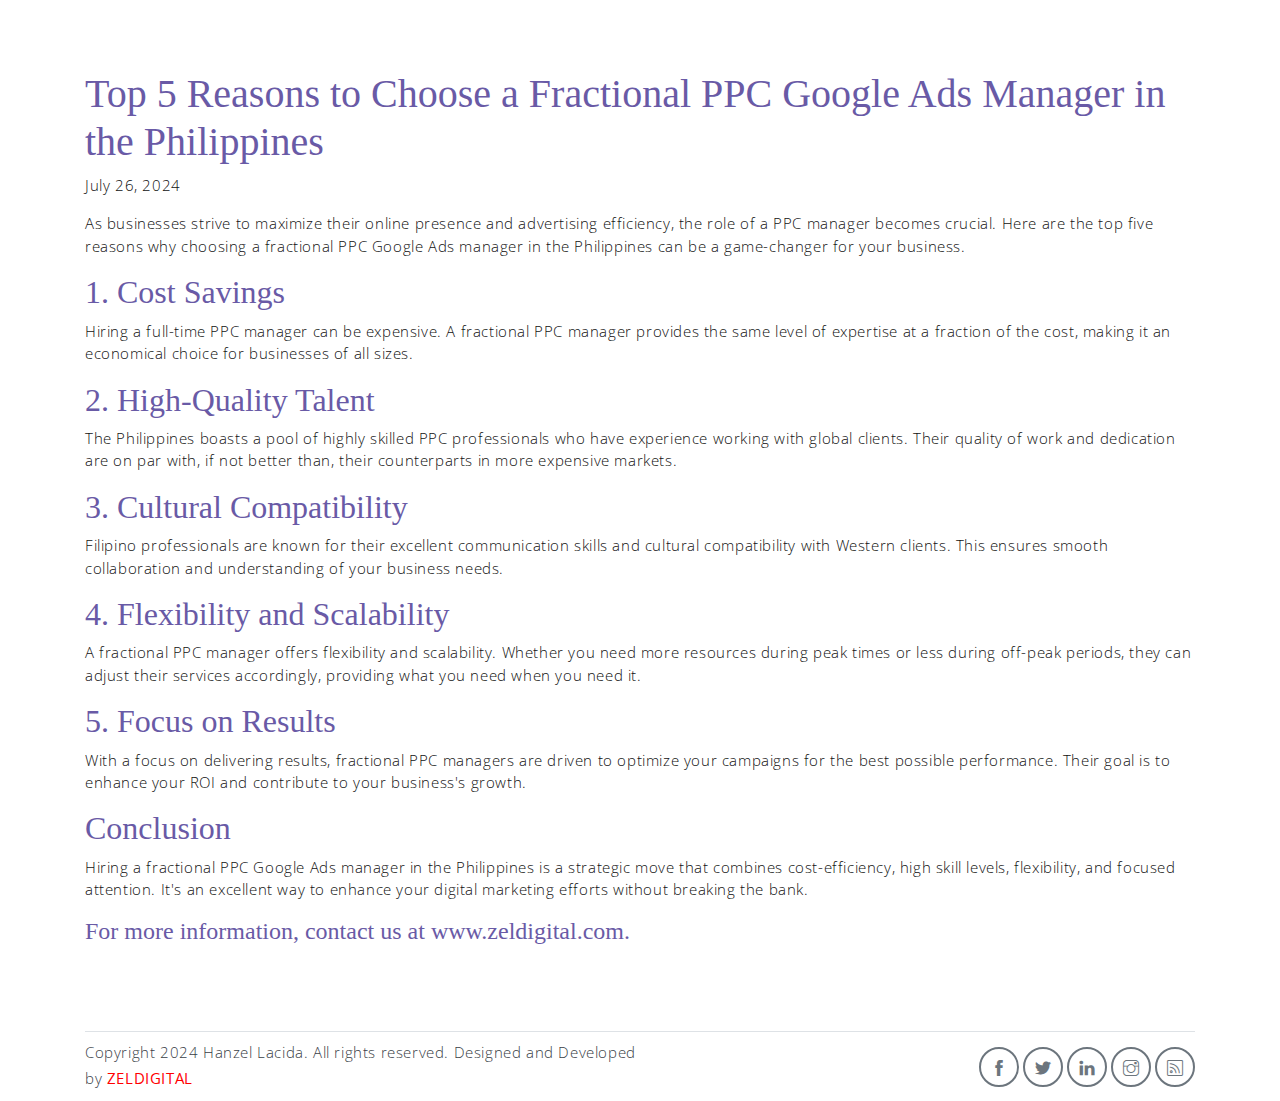
<file: Top-5-Reasons-to-Choose-a-Fractional-PPC-Google-Ads-Manager-Philippines.html>
<!DOCTYPE html>
<html lang="en">

<head>
    <meta charset="utf-8">
    <meta name="viewport" content="width=device-width, initial-scale=1, shrink-to-fit=no">
    <meta name="description" content="Start Your Marketing Campaigns with the Best Fractional PPC Google Ads Specialist in Philippines">
    <meta name="keywords" content="Fractional PPC Google Ads Manager Portfolio by Zeldigital.com">
    <meta name="author" content="ZELDIGITAL">
    <title>Fractional PPC Google Ads Manager Portfolio by Zeldigital.com</title>
    <!-- font icons -->
    <link rel="icon" href="assets/imgs/ads port/d21Z72LSlChlicon.png">
    <link rel="stylesheet" href="assets/vendors/themify-icons/css/themify-icons.css">
    <!-- Bootstrap + Meyawo main styles -->
    <link rel="stylesheet" href="assets/css/zeldigital.css">
</head>

<body data-spy="scroll" data-target=".navbar" data-offset="40" id="home">

    <!-- Page Navbar -->
    <nav class="custom-navbar" data-spy="affix" data-offset-top="20">
        <div class="container">
            <a class="logo" href="#">FRACTIONAL PPC</a>
            <ul class="nav">
                <li class="item">
                    <a class="link" href="index.html">Home</a>
                </li>
                <li class="item">
                    <a class="link" href="index.html#about">About</a>
                </li>
                <li class="item">
                    <a class="link" href="index.html#portfolio">Portfolio</a>
                </li>
                <li class="item">
                    <a class="link" href="index.html#testimonial">Testimonial</a>
                </li>
                <li class="item">
                    <a class="link" href="index.html#pricing">Pricing</a>
                </li>
                <li class="item">
                    <a class="link" href="index.html#contact">Contact</a>
                </li>
            </ul>
            <a href="javascript:void(0)" id="nav-toggle" class="hamburger hamburger--elastic">
                <div class="hamburger-box">
                    <div class="hamburger-inner"></div>
                </div>
            </a>
        </div>
    </nav><!-- End of Page Navbar -->
<!-- SEO Content -->
<div style="display: none;">
    <p>The Fractional PPC provides expert-level Google Ads management at a fraction of the cost of agencies or a full-time employee. Our services are perfect for those looking to hire a fractional PPC Google Ads manager in the Philippines. We handle big company high budget Google Ads campaigns as well as non-profits, ensuring top-tier results without the high costs.</p>
    <p>With our fractional PPC services, you get the benefit of a dedicated Google Ads expert who can optimize your ad spend, improve your ad performance, and drive better ROI. Whether you're a large corporation or a non-profit organization, our tailored solutions can meet your specific needs and budget constraints.</p>
    <p>Our team of experienced PPC managers in the Philippines offers flexible, scalable services that can grow with your business. Contact us today to learn more about how we can help you achieve your Google Ads goals efficiently and cost-effectively.</p>
</div>

    <!-- Blog Post 3 -->
    <section class="section" id="blog-post-3">
        <div class="container">
            <h1>Top 5 Reasons to Choose a Fractional PPC Google Ads Manager in the Philippines</h1>
            <p class="blog-post-date">July 26, 2024</p>

            <div class="blog-post-content">
                <p>As businesses strive to maximize their online presence and advertising efficiency, the role of a PPC manager becomes crucial. Here are the top five reasons why choosing a fractional PPC Google Ads manager in the Philippines can be a game-changer for your business.</p>
                
                <h2>1. Cost Savings</h2>
                <p>Hiring a full-time PPC manager can be expensive. A fractional PPC manager provides the same level of expertise at a fraction of the cost, making it an economical choice for businesses of all sizes.</p>
                
                <h2>2. High-Quality Talent</h2>
                <p>The Philippines boasts a pool of highly skilled PPC professionals who have experience working with global clients. Their quality of work and dedication are on par with, if not better than, their counterparts in more expensive markets.</p>
                
                <h2>3. Cultural Compatibility</h2>
                <p>Filipino professionals are known for their excellent communication skills and cultural compatibility with Western clients. This ensures smooth collaboration and understanding of your business needs.</p>
                
                <h2>4. Flexibility and Scalability</h2>
                <p>A fractional PPC manager offers flexibility and scalability. Whether you need more resources during peak times or less during off-peak periods, they can adjust their services accordingly, providing what you need when you need it.</p>
                
                <h2>5. Focus on Results</h2>
                <p>With a focus on delivering results, fractional PPC managers are driven to optimize your campaigns for the best possible performance. Their goal is to enhance your ROI and contribute to your business's growth.</p>
                
                <h2>Conclusion</h2>
                <p>Hiring a fractional PPC Google Ads manager in the Philippines is a strategic move that combines cost-efficiency, high skill levels, flexibility, and focused attention. It's an excellent way to enhance your digital marketing efforts without breaking the bank. 
                    <h4>For more information, contact us at <a href="https://www.zeldigital.com">www.zeldigital.com</a>.</h4></p>
            </div>
        </div>
    </section>

    
   
    

    <!-- footer -->
    <div class="container">
        <footer class="footer">
            <p class="mb-0">Copyright 2024 Hanzel Lacida. All rights reserved. Designed and Developed by <a href="https://www.zeldigital.com/" style="color: red;"><b>ZELDIGITAL</b></a>
            </p>
            <div class="social-links text-right m-auto ml-sm-auto">
                <a href="https://www.facebook.com/zeldigital" class="link"><i class="ti-facebook"></i></a>
                <a href="https://twitter.com/ppczeldigital" class="link"><i class="ti-twitter-alt"></i></a>
                <a href="https://www.linkedin.com/in/zeldigitalmarketing/" class="link"><i class="ti-linkedin"></i></a>
            
                <a href="https://www.instagram.com/zeldigitalnow" class="link"><i class="ti-instagram"></i></a>
                <a href="https://bento.me/zeldigital" class="link"><i class="ti-rss"></i></a>
            </div>
        </footer>
    </div> <!-- end of page footer -->

    <!-- core  -->
    <script src="assets/vendors/jquery/jquery-3.4.1.js"></script>
    <script src="assets/vendors/bootstrap/bootstrap.bundle.js"></script>

    <!-- bootstrap 3 affix -->
    <script src="assets/vendors/bootstrap/bootstrap.affix.js"></script>

    <!-- Meyawo js -->
    <script src="assets/js/meyawo.js"></script>

</body>

</html>
</file>
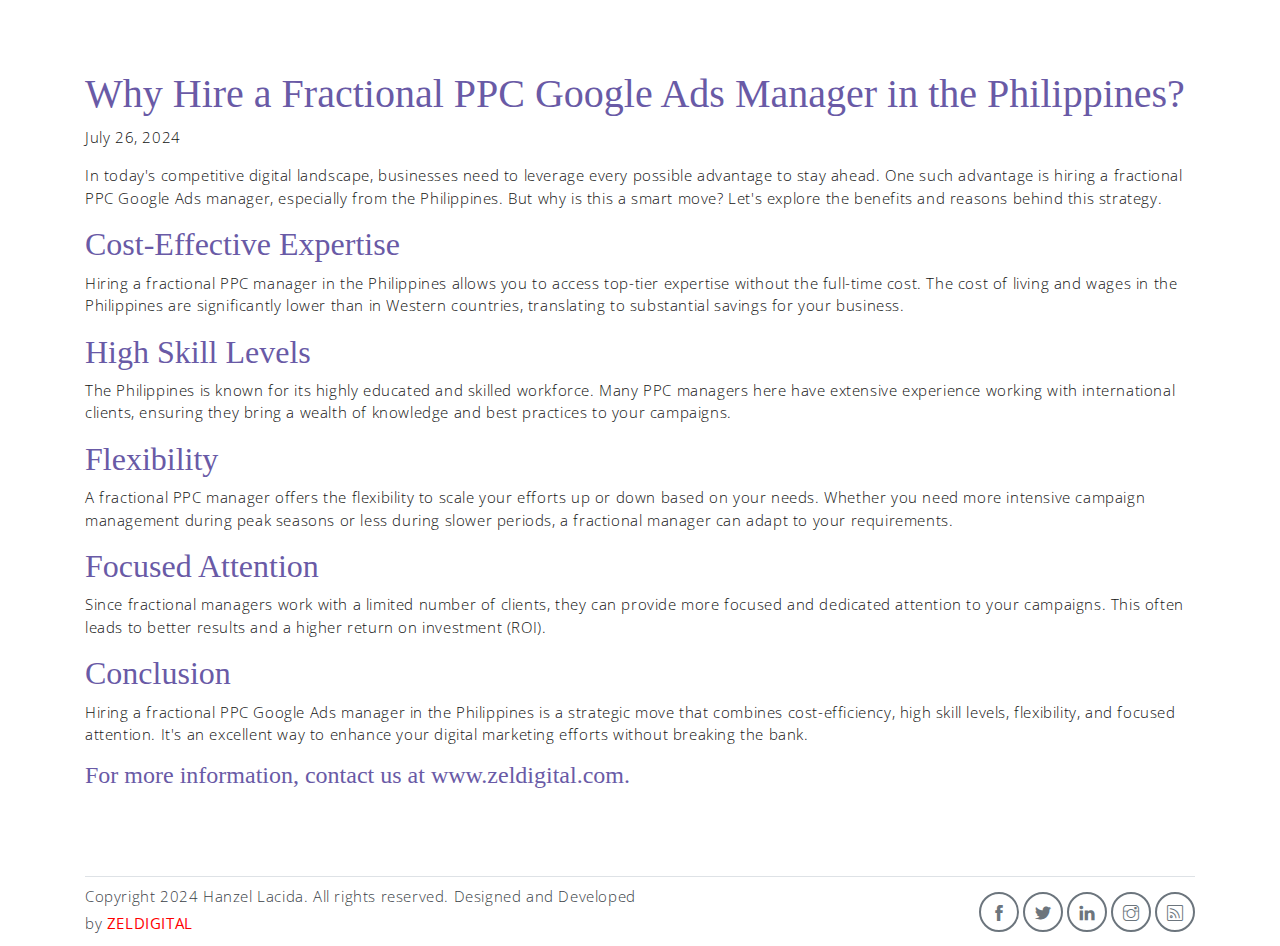
<file: Why-Hire-a-Fractional-PPC-Google-Ads-Manager-Philippines.html>
<!DOCTYPE html>
<html lang="en">

<head>
    <meta charset="utf-8">
    <meta name="viewport" content="width=device-width, initial-scale=1, shrink-to-fit=no">
    <meta name="description" content="Start Your Marketing Campaigns with the Best Fractional PPC Google Ads Specialist in Philippines">
    <meta name="keywords" content="Fractional PPC Google Ads Manager Portfolio by Zeldigital.com">
    <meta name="author" content="ZELDIGITAL">
    <title>Fractional PPC Google Ads Manager Portfolio by Zeldigital.com</title>
    <!-- font icons -->
    <link rel="icon" href="assets/imgs/ads port/d21Z72LSlChlicon.png">
    <link rel="stylesheet" href="assets/vendors/themify-icons/css/themify-icons.css">
    <!-- Bootstrap + Meyawo main styles -->
    <link rel="stylesheet" href="assets/css/zeldigital.css">
</head>

<body data-spy="scroll" data-target=".navbar" data-offset="40" id="home">

    <!-- Page Navbar -->
    <nav class="custom-navbar" data-spy="affix" data-offset-top="20">
        <div class="container">
            <a class="logo" href="#">FRACTIONAL PPC</a>
            <ul class="nav">
                <li class="item">
                    <a class="link" href="index.html">Home</a>
                </li>
                <li class="item">
                    <a class="link" href="index.html#about">About</a>
                </li>
                <li class="item">
                    <a class="link" href="index.html#portfolio">Portfolio</a>
                </li>
                <li class="item">
                    <a class="link" href="index.html#testimonial">Testimonial</a>
                </li>
                <li class="item">
                    <a class="link" href="index.html#pricing">Pricing</a>
                </li>
                <li class="item">
                    <a class="link" href="index.html#contact">Contact</a>
                </li>
            </ul>
            <a href="javascript:void(0)" id="nav-toggle" class="hamburger hamburger--elastic">
                <div class="hamburger-box">
                    <div class="hamburger-inner"></div>
                </div>
            </a>
        </div>
    </nav><!-- End of Page Navbar -->
<!-- SEO Content -->
<div style="display: none;">
    <p>The Fractional PPC provides expert-level Google Ads management at a fraction of the cost of agencies or a full-time employee. Our services are perfect for those looking to hire a fractional PPC Google Ads manager in the Philippines. We handle big company high budget Google Ads campaigns as well as non-profits, ensuring top-tier results without the high costs.</p>
    <p>With our fractional PPC services, you get the benefit of a dedicated Google Ads expert who can optimize your ad spend, improve your ad performance, and drive better ROI. Whether you're a large corporation or a non-profit organization, our tailored solutions can meet your specific needs and budget constraints.</p>
    <p>Our team of experienced PPC managers in the Philippines offers flexible, scalable services that can grow with your business. Contact us today to learn more about how we can help you achieve your Google Ads goals efficiently and cost-effectively.</p>
</div>

    <section class="section" id="blog-post-1">
        <div class="container">
            <h1>Why Hire a Fractional PPC Google Ads Manager in the Philippines?</h1>
            <p class="blog-post-date">July 26, 2024</p>

            <div class="blog-post-content">
                <p>In today's competitive digital landscape, businesses need to leverage every possible advantage to stay ahead. One such advantage is hiring a fractional PPC Google Ads manager, especially from the Philippines. But why is this a smart move? Let's explore the benefits and reasons behind this strategy.</p>
                
                <h2>Cost-Effective Expertise</h2>
                <p>Hiring a fractional PPC manager in the Philippines allows you to access top-tier expertise without the full-time cost. The cost of living and wages in the Philippines are significantly lower than in Western countries, translating to substantial savings for your business.</p>
                
                <h2>High Skill Levels</h2>
                <p>The Philippines is known for its highly educated and skilled workforce. Many PPC managers here have extensive experience working with international clients, ensuring they bring a wealth of knowledge and best practices to your campaigns.</p>
                
                <h2>Flexibility</h2>
                <p>A fractional PPC manager offers the flexibility to scale your efforts up or down based on your needs. Whether you need more intensive campaign management during peak seasons or less during slower periods, a fractional manager can adapt to your requirements.</p>
                
                <h2>Focused Attention</h2>
                <p>Since fractional managers work with a limited number of clients, they can provide more focused and dedicated attention to your campaigns. This often leads to better results and a higher return on investment (ROI).</p>
                
                <h2>Conclusion</h2>
                <p>Hiring a fractional PPC Google Ads manager in the Philippines is a strategic move that combines cost-efficiency, high skill levels, flexibility, and focused attention. It's an excellent way to enhance your digital marketing efforts without breaking the bank. 
                    <h4>For more information, contact us at <a href="https://www.zeldigital.com">www.zeldigital.com</a>.</h4></p>
            </div>
        </div>
    </section>

    


    <!-- footer -->
    <div class="container">
        <footer class="footer">
            <p class="mb-0">Copyright 2024 Hanzel Lacida. All rights reserved. Designed and Developed by <a href="https://www.zeldigital.com/" style="color: red;"><b>ZELDIGITAL</b></a>
            </p>
            <div class="social-links text-right m-auto ml-sm-auto">
                <a href="https://www.facebook.com/zeldigital" class="link"><i class="ti-facebook"></i></a>
                <a href="https://twitter.com/ppczeldigital" class="link"><i class="ti-twitter-alt"></i></a>
                <a href="https://www.linkedin.com/in/zeldigitalmarketing/" class="link"><i class="ti-linkedin"></i></a>
            
                <a href="https://www.instagram.com/zeldigitalnow" class="link"><i class="ti-instagram"></i></a>
                <a href="https://bento.me/zeldigital" class="link"><i class="ti-rss"></i></a>
            </div>
        </footer>
    </div> <!-- end of page footer -->

    <!-- core  -->
    <script src="assets/vendors/jquery/jquery-3.4.1.js"></script>
    <script src="assets/vendors/bootstrap/bootstrap.bundle.js"></script>

    <!-- bootstrap 3 affix -->
    <script src="assets/vendors/bootstrap/bootstrap.affix.js"></script>

    <!-- Meyawo js -->
    <script src="assets/js/meyawo.js"></script>

</body>

</html>
</file>
<file: assets/vendors/themify-icons/css/themify-icons.css>
@font-face {
	font-family: 'themify';
	src:url("../fonts/themify.eot?-fvbane");
	src:url("../fonts/themify.eot?#iefix-fvbane") format("embedded-opentype"),
		url("../fonts/themify.woff?-fvbane") format("woff"),
		url("../fonts/themify.ttf?-fvbane") format("truetype"),
		url("../fonts/themify.svg?-fvbane#themify") format("svg");
	font-weight: normal;
	font-style: normal;
}

[class^="ti-"], [class*=" ti-"] {
	font-family: 'themify';
	speak: none;
	font-style: normal;
	font-weight: normal;
	font-variant: normal;
	text-transform: none;
	line-height: 1;

	/* Better Font Rendering =========== */
	-webkit-font-smoothing: antialiased;
	-moz-osx-font-smoothing: grayscale;
}

.ti-wand:before {
	content: "\e600";
}
.ti-volume:before {
	content: "\e601";
}
.ti-user:before {
	content: "\e602";
}
.ti-unlock:before {
	content: "\e603";
}
.ti-unlink:before {
	content: "\e604";
}
.ti-trash:before {
	content: "\e605";
}
.ti-thought:before {
	content: "\e606";
}
.ti-target:before {
	content: "\e607";
}
.ti-tag:before {
	content: "\e608";
}
.ti-tablet:before {
	content: "\e609";
}
.ti-star:before {
	content: "\e60a";
}
.ti-spray:before {
	content: "\e60b";
}
.ti-signal:before {
	content: "\e60c";
}
.ti-shopping-cart:before {
	content: "\e60d";
}
.ti-shopping-cart-full:before {
	content: "\e60e";
}
.ti-settings:before {
	content: "\e60f";
}
.ti-search:before {
	content: "\e610";
}
.ti-zoom-in:before {
	content: "\e611";
}
.ti-zoom-out:before {
	content: "\e612";
}
.ti-cut:before {
	content: "\e613";
}
.ti-ruler:before {
	content: "\e614";
}
.ti-ruler-pencil:before {
	content: "\e615";
}
.ti-ruler-alt:before {
	content: "\e616";
}
.ti-bookmark:before {
	content: "\e617";
}
.ti-bookmark-alt:before {
	content: "\e618";
}
.ti-reload:before {
	content: "\e619";
}
.ti-plus:before {
	content: "\e61a";
}
.ti-pin:before {
	content: "\e61b";
}
.ti-pencil:before {
	content: "\e61c";
}
.ti-pencil-alt:before {
	content: "\e61d";
}
.ti-paint-roller:before {
	content: "\e61e";
}
.ti-paint-bucket:before {
	content: "\e61f";
}
.ti-na:before {
	content: "\e620";
}
.ti-mobile:before {
	content: "\e621";
}
.ti-minus:before {
	content: "\e622";
}
.ti-medall:before {
	content: "\e623";
}
.ti-medall-alt:before {
	content: "\e624";
}
.ti-marker:before {
	content: "\e625";
}
.ti-marker-alt:before {
	content: "\e626";
}
.ti-arrow-up:before {
	content: "\e627";
}
.ti-arrow-right:before {
	content: "\e628";
}
.ti-arrow-left:before {
	content: "\e629";
}
.ti-arrow-down:before {
	content: "\e62a";
}
.ti-lock:before {
	content: "\e62b";
}
.ti-location-arrow:before {
	content: "\e62c";
}
.ti-link:before {
	content: "\e62d";
}
.ti-layout:before {
	content: "\e62e";
}
.ti-layers:before {
	content: "\e62f";
}
.ti-layers-alt:before {
	content: "\e630";
}
.ti-key:before {
	content: "\e631";
}
.ti-import:before {
	content: "\e632";
}
.ti-image:before {
	content: "\e633";
}
.ti-heart:before {
	content: "\e634";
}
.ti-heart-broken:before {
	content: "\e635";
}
.ti-hand-stop:before {
	content: "\e636";
}
.ti-hand-open:before {
	content: "\e637";
}
.ti-hand-drag:before {
	content: "\e638";
}
.ti-folder:before {
	content: "\e639";
}
.ti-flag:before {
	content: "\e63a";
}
.ti-flag-alt:before {
	content: "\e63b";
}
.ti-flag-alt-2:before {
	content: "\e63c";
}
.ti-eye:before {
	content: "\e63d";
}
.ti-export:before {
	content: "\e63e";
}
.ti-exchange-vertical:before {
	content: "\e63f";
}
.ti-desktop:before {
	content: "\e640";
}
.ti-cup:before {
	content: "\e641";
}
.ti-crown:before {
	content: "\e642";
}
.ti-comments:before {
	content: "\e643";
}
.ti-comment:before {
	content: "\e644";
}
.ti-comment-alt:before {
	content: "\e645";
}
.ti-close:before {
	content: "\e646";
}
.ti-clip:before {
	content: "\e647";
}
.ti-angle-up:before {
	content: "\e648";
}
.ti-angle-right:before {
	content: "\e649";
}
.ti-angle-left:before {
	content: "\e64a";
}
.ti-angle-down:before {
	content: "\e64b";
}
.ti-check:before {
	content: "\e64c";
}
.ti-check-box:before {
	content: "\e64d";
}
.ti-camera:before {
	content: "\e64e";
}
.ti-announcement:before {
	content: "\e64f";
}
.ti-brush:before {
	content: "\e650";
}
.ti-briefcase:before {
	content: "\e651";
}
.ti-bolt:before {
	content: "\e652";
}
.ti-bolt-alt:before {
	content: "\e653";
}
.ti-blackboard:before {
	content: "\e654";
}
.ti-bag:before {
	content: "\e655";
}
.ti-move:before {
	content: "\e656";
}
.ti-arrows-vertical:before {
	content: "\e657";
}
.ti-arrows-horizontal:before {
	content: "\e658";
}
.ti-fullscreen:before {
	content: "\e659";
}
.ti-arrow-top-right:before {
	content: "\e65a";
}
.ti-arrow-top-left:before {
	content: "\e65b";
}
.ti-arrow-circle-up:before {
	content: "\e65c";
}
.ti-arrow-circle-right:before {
	content: "\e65d";
}
.ti-arrow-circle-left:before {
	content: "\e65e";
}
.ti-arrow-circle-down:before {
	content: "\e65f";
}
.ti-angle-double-up:before {
	content: "\e660";
}
.ti-angle-double-right:before {
	content: "\e661";
}
.ti-angle-double-left:before {
	content: "\e662";
}
.ti-angle-double-down:before {
	content: "\e663";
}
.ti-zip:before {
	content: "\e664";
}
.ti-world:before {
	content: "\e665";
}
.ti-wheelchair:before {
	content: "\e666";
}
.ti-view-list:before {
	content: "\e667";
}
.ti-view-list-alt:before {
	content: "\e668";
}
.ti-view-grid:before {
	content: "\e669";
}
.ti-uppercase:before {
	content: "\e66a";
}
.ti-upload:before {
	content: "\e66b";
}
.ti-underline:before {
	content: "\e66c";
}
.ti-truck:before {
	content: "\e66d";
}
.ti-timer:before {
	content: "\e66e";
}
.ti-ticket:before {
	content: "\e66f";
}
.ti-thumb-up:before {
	content: "\e670";
}
.ti-thumb-down:before {
	content: "\e671";
}
.ti-text:before {
	content: "\e672";
}
.ti-stats-up:before {
	content: "\e673";
}
.ti-stats-down:before {
	content: "\e674";
}
.ti-split-v:before {
	content: "\e675";
}
.ti-split-h:before {
	content: "\e676";
}
.ti-smallcap:before {
	content: "\e677";
}
.ti-shine:before {
	content: "\e678";
}
.ti-shift-right:before {
	content: "\e679";
}
.ti-shift-left:before {
	content: "\e67a";
}
.ti-shield:before {
	content: "\e67b";
}
.ti-notepad:before {
	content: "\e67c";
}
.ti-server:before {
	content: "\e67d";
}
.ti-quote-right:before {
	content: "\e67e";
}
.ti-quote-left:before {
	content: "\e67f";
}
.ti-pulse:before {
	content: "\e680";
}
.ti-printer:before {
	content: "\e681";
}
.ti-power-off:before {
	content: "\e682";
}
.ti-plug:before {
	content: "\e683";
}
.ti-pie-chart:before {
	content: "\e684";
}
.ti-paragraph:before {
	content: "\e685";
}
.ti-panel:before {
	content: "\e686";
}
.ti-package:before {
	content: "\e687";
}
.ti-music:before {
	content: "\e688";
}
.ti-music-alt:before {
	content: "\e689";
}
.ti-mouse:before {
	content: "\e68a";
}
.ti-mouse-alt:before {
	content: "\e68b";
}
.ti-money:before {
	content: "\e68c";
}
.ti-microphone:before {
	content: "\e68d";
}
.ti-menu:before {
	content: "\e68e";
}
.ti-menu-alt:before {
	content: "\e68f";
}
.ti-map:before {
	content: "\e690";
}
.ti-map-alt:before {
	content: "\e691";
}
.ti-loop:before {
	content: "\e692";
}
.ti-location-pin:before {
	content: "\e693";
}
.ti-list:before {
	content: "\e694";
}
.ti-light-bulb:before {
	content: "\e695";
}
.ti-Italic:before {
	content: "\e696";
}
.ti-info:before {
	content: "\e697";
}
.ti-infinite:before {
	content: "\e698";
}
.ti-id-badge:before {
	content: "\e699";
}
.ti-hummer:before {
	content: "\e69a";
}
.ti-home:before {
	content: "\e69b";
}
.ti-help:before {
	content: "\e69c";
}
.ti-headphone:before {
	content: "\e69d";
}
.ti-harddrives:before {
	content: "\e69e";
}
.ti-harddrive:before {
	content: "\e69f";
}
.ti-gift:before {
	content: "\e6a0";
}
.ti-game:before {
	content: "\e6a1";
}
.ti-filter:before {
	content: "\e6a2";
}
.ti-files:before {
	content: "\e6a3";
}
.ti-file:before {
	content: "\e6a4";
}
.ti-eraser:before {
	content: "\e6a5";
}
.ti-envelope:before {
	content: "\e6a6";
}
.ti-download:before {
	content: "\e6a7";
}
.ti-direction:before {
	content: "\e6a8";
}
.ti-direction-alt:before {
	content: "\e6a9";
}
.ti-dashboard:before {
	content: "\e6aa";
}
.ti-control-stop:before {
	content: "\e6ab";
}
.ti-control-shuffle:before {
	content: "\e6ac";
}
.ti-control-play:before {
	content: "\e6ad";
}
.ti-control-pause:before {
	content: "\e6ae";
}
.ti-control-forward:before {
	content: "\e6af";
}
.ti-control-backward:before {
	content: "\e6b0";
}
.ti-cloud:before {
	content: "\e6b1";
}
.ti-cloud-up:before {
	content: "\e6b2";
}
.ti-cloud-down:before {
	content: "\e6b3";
}
.ti-clipboard:before {
	content: "\e6b4";
}
.ti-car:before {
	content: "\e6b5";
}
.ti-calendar:before {
	content: "\e6b6";
}
.ti-book:before {
	content: "\e6b7";
}
.ti-bell:before {
	content: "\e6b8";
}
.ti-basketball:before {
	content: "\e6b9";
}
.ti-bar-chart:before {
	content: "\e6ba";
}
.ti-bar-chart-alt:before {
	content: "\e6bb";
}
.ti-back-right:before {
	content: "\e6bc";
}
.ti-back-left:before {
	content: "\e6bd";
}
.ti-arrows-corner:before {
	content: "\e6be";
}
.ti-archive:before {
	content: "\e6bf";
}
.ti-anchor:before {
	content: "\e6c0";
}
.ti-align-right:before {
	content: "\e6c1";
}
.ti-align-left:before {
	content: "\e6c2";
}
.ti-align-justify:before {
	content: "\e6c3";
}
.ti-align-center:before {
	content: "\e6c4";
}
.ti-alert:before {
	content: "\e6c5";
}
.ti-alarm-clock:before {
	content: "\e6c6";
}
.ti-agenda:before {
	content: "\e6c7";
}
.ti-write:before {
	content: "\e6c8";
}
.ti-window:before {
	content: "\e6c9";
}
.ti-widgetized:before {
	content: "\e6ca";
}
.ti-widget:before {
	content: "\e6cb";
}
.ti-widget-alt:before {
	content: "\e6cc";
}
.ti-wallet:before {
	content: "\e6cd";
}
.ti-video-clapper:before {
	content: "\e6ce";
}
.ti-video-camera:before {
	content: "\e6cf";
}
.ti-vector:before {
	content: "\e6d0";
}
.ti-themify-logo:before {
	content: "\e6d1";
}
.ti-themify-favicon:before {
	content: "\e6d2";
}
.ti-themify-favicon-alt:before {
	content: "\e6d3";
}
.ti-support:before {
	content: "\e6d4";
}
.ti-stamp:before {
	content: "\e6d5";
}
.ti-split-v-alt:before {
	content: "\e6d6";
}
.ti-slice:before {
	content: "\e6d7";
}
.ti-shortcode:before {
	content: "\e6d8";
}
.ti-shift-right-alt:before {
	content: "\e6d9";
}
.ti-shift-left-alt:before {
	content: "\e6da";
}
.ti-ruler-alt-2:before {
	content: "\e6db";
}
.ti-receipt:before {
	content: "\e6dc";
}
.ti-pin2:before {
	content: "\e6dd";
}
.ti-pin-alt:before {
	content: "\e6de";
}
.ti-pencil-alt2:before {
	content: "\e6df";
}
.ti-palette:before {
	content: "\e6e0";
}
.ti-more:before {
	content: "\e6e1";
}
.ti-more-alt:before {
	content: "\e6e2";
}
.ti-microphone-alt:before {
	content: "\e6e3";
}
.ti-magnet:before {
	content: "\e6e4";
}
.ti-line-double:before {
	content: "\e6e5";
}
.ti-line-dotted:before {
	content: "\e6e6";
}
.ti-line-dashed:before {
	content: "\e6e7";
}
.ti-layout-width-full:before {
	content: "\e6e8";
}
.ti-layout-width-default:before {
	content: "\e6e9";
}
.ti-layout-width-default-alt:before {
	content: "\e6ea";
}
.ti-layout-tab:before {
	content: "\e6eb";
}
.ti-layout-tab-window:before {
	content: "\e6ec";
}
.ti-layout-tab-v:before {
	content: "\e6ed";
}
.ti-layout-tab-min:before {
	content: "\e6ee";
}
.ti-layout-slider:before {
	content: "\e6ef";
}
.ti-layout-slider-alt:before {
	content: "\e6f0";
}
.ti-layout-sidebar-right:before {
	content: "\e6f1";
}
.ti-layout-sidebar-none:before {
	content: "\e6f2";
}
.ti-layout-sidebar-left:before {
	content: "\e6f3";
}
.ti-layout-placeholder:before {
	content: "\e6f4";
}
.ti-layout-menu:before {
	content: "\e6f5";
}
.ti-layout-menu-v:before {
	content: "\e6f6";
}
.ti-layout-menu-separated:before {
	content: "\e6f7";
}
.ti-layout-menu-full:before {
	content: "\e6f8";
}
.ti-layout-media-right-alt:before {
	content: "\e6f9";
}
.ti-layout-media-right:before {
	content: "\e6fa";
}
.ti-layout-media-overlay:before {
	content: "\e6fb";
}
.ti-layout-media-overlay-alt:before {
	content: "\e6fc";
}
.ti-layout-media-overlay-alt-2:before {
	content: "\e6fd";
}
.ti-layout-media-left-alt:before {
	content: "\e6fe";
}
.ti-layout-media-left:before {
	content: "\e6ff";
}
.ti-layout-media-center-alt:before {
	content: "\e700";
}
.ti-layout-media-center:before {
	content: "\e701";
}
.ti-layout-list-thumb:before {
	content: "\e702";
}
.ti-layout-list-thumb-alt:before {
	content: "\e703";
}
.ti-layout-list-post:before {
	content: "\e704";
}
.ti-layout-list-large-image:before {
	content: "\e705";
}
.ti-layout-line-solid:before {
	content: "\e706";
}
.ti-layout-grid4:before {
	content: "\e707";
}
.ti-layout-grid3:before {
	content: "\e708";
}
.ti-layout-grid2:before {
	content: "\e709";
}
.ti-layout-grid2-thumb:before {
	content: "\e70a";
}
.ti-layout-cta-right:before {
	content: "\e70b";
}
.ti-layout-cta-left:before {
	content: "\e70c";
}
.ti-layout-cta-center:before {
	content: "\e70d";
}
.ti-layout-cta-btn-right:before {
	content: "\e70e";
}
.ti-layout-cta-btn-left:before {
	content: "\e70f";
}
.ti-layout-column4:before {
	content: "\e710";
}
.ti-layout-column3:before {
	content: "\e711";
}
.ti-layout-column2:before {
	content: "\e712";
}
.ti-layout-accordion-separated:before {
	content: "\e713";
}
.ti-layout-accordion-merged:before {
	content: "\e714";
}
.ti-layout-accordion-list:before {
	content: "\e715";
}
.ti-ink-pen:before {
	content: "\e716";
}
.ti-info-alt:before {
	content: "\e717";
}
.ti-help-alt:before {
	content: "\e718";
}
.ti-headphone-alt:before {
	content: "\e719";
}
.ti-hand-point-up:before {
	content: "\e71a";
}
.ti-hand-point-right:before {
	content: "\e71b";
}
.ti-hand-point-left:before {
	content: "\e71c";
}
.ti-hand-point-down:before {
	content: "\e71d";
}
.ti-gallery:before {
	content: "\e71e";
}
.ti-face-smile:before {
	content: "\e71f";
}
.ti-face-sad:before {
	content: "\e720";
}
.ti-credit-card:before {
	content: "\e721";
}
.ti-control-skip-forward:before {
	content: "\e722";
}
.ti-control-skip-backward:before {
	content: "\e723";
}
.ti-control-record:before {
	content: "\e724";
}
.ti-control-eject:before {
	content: "\e725";
}
.ti-comments-smiley:before {
	content: "\e726";
}
.ti-brush-alt:before {
	content: "\e727";
}
.ti-youtube:before {
	content: "\e728";
}
.ti-vimeo:before {
	content: "\e729";
}
.ti-twitter:before {
	content: "\e72a";
}
.ti-time:before {
	content: "\e72b";
}
.ti-tumblr:before {
	content: "\e72c";
}
.ti-skype:before {
	content: "\e72d";
}
.ti-share:before {
	content: "\e72e";
}
.ti-share-alt:before {
	content: "\e72f";
}
.ti-rocket:before {
	content: "\e730";
}
.ti-pinterest:before {
	content: "\e731";
}
.ti-new-window:before {
	content: "\e732";
}
.ti-microsoft:before {
	content: "\e733";
}
.ti-list-ol:before {
	content: "\e734";
}
.ti-linkedin:before {
	content: "\e735";
}
.ti-layout-sidebar-2:before {
	content: "\e736";
}
.ti-layout-grid4-alt:before {
	content: "\e737";
}
.ti-layout-grid3-alt:before {
	content: "\e738";
}
.ti-layout-grid2-alt:before {
	content: "\e739";
}
.ti-layout-column4-alt:before {
	content: "\e73a";
}
.ti-layout-column3-alt:before {
	content: "\e73b";
}
.ti-layout-column2-alt:before {
	content: "\e73c";
}
.ti-instagram:before {
	content: "\e73d";
}
.ti-google:before {
	content: "\e73e";
}
.ti-github:before {
	content: "\e73f";
}
.ti-flickr:before {
	content: "\e740";
}
.ti-facebook:before {
	content: "\e741";
}
.ti-dropbox:before {
	content: "\e742";
}
.ti-dribbble:before {
	content: "\e743";
}
.ti-apple:before {
	content: "\e744";
}
.ti-android:before {
	content: "\e745";
}
.ti-save:before {
	content: "\e746";
}
.ti-save-alt:before {
	content: "\e747";
}
.ti-yahoo:before {
	content: "\e748";
}
.ti-wordpress:before {
	content: "\e749";
}
.ti-vimeo-alt:before {
	content: "\e74a";
}
.ti-twitter-alt:before {
	content: "\e74b";
}
.ti-tumblr-alt:before {
	content: "\e74c";
}
.ti-trello:before {
	content: "\e74d";
}
.ti-stack-overflow:before {
	content: "\e74e";
}
.ti-soundcloud:before {
	content: "\e74f";
}
.ti-sharethis:before {
	content: "\e750";
}
.ti-sharethis-alt:before {
	content: "\e751";
}
.ti-reddit:before {
	content: "\e752";
}
.ti-pinterest-alt:before {
	content: "\e753";
}
.ti-microsoft-alt:before {
	content: "\e754";
}
.ti-linux:before {
	content: "\e755";
}
.ti-jsfiddle:before {
	content: "\e756";
}
.ti-joomla:before {
	content: "\e757";
}
.ti-html5:before {
	content: "\e758";
}
.ti-flickr-alt:before {
	content: "\e759";
}
.ti-email:before {
	content: "\e75a";
}
.ti-drupal:before {
	content: "\e75b";
}
.ti-dropbox-alt:before {
	content: "\e75c";
}
.ti-css3:before {
	content: "\e75d";
}
.ti-rss:before {
	content: "\e75e";
}
.ti-rss-alt:before {
	content: "\e75f";
}
</file>
<file: assets/css/zeldigital.css>
@charset "UTF-8";
/*!
=========================================================
* Meyawo Landing page
=========================================================

* Copyright: 2019 DevCRUD (https://devcrud.com)
* Licensed: (https://devcrud.com/licenses)
* Coded by www.devcrud.com

=========================================================

* The above copyright notice and this permission notice shall be included in all copies or substantial portions of the Software.
*/
@import url("https://fonts.googleapis.com/css?family=Baloo+Paaji|Open+Sans:300,300i,400,400i,600,600i,700,700i");
:root {
  --blue: #1e549f;
  --indigo: #695aa6;
  --purple: #6f42c1;
  --pink: #e83e8c;
  --red: #ec185d;
  --orange: #ff6d02;
  --yellow: #ffc107;
  --green: #1bb74f;
  --teal: #20c997;
  --cyan: #17a2b8;
  --white: #fff;
  --gray: #6c757d;
  --gray-dark: #393e46;
  --primary: #695aa6;
  --secondary: #393e46;
  --success: #1bb74f;
  --info: #17a2b8;
  --warning: #ff6d02;
  --danger: #ec185d;
  --light: #f8f9fa;
  --dark: #212529;
  --breakpoint-xs: 0;
  --breakpoint-sm: 576px;
  --breakpoint-md: 768px;
  --breakpoint-lg: 992px;
  --breakpoint-xl: 1200px;
  --font-family-sans-serif: "Open Sans", sans-serif;
  --font-family-monospace: SFMono-Regular, Menlo, Monaco, Consolas, "Liberation Mono", "Courier New", monospace;
}

*,
*::before,
*::after {
  box-sizing: border-box;
}

html {
  font-family: sans-serif;
  line-height: 1.15;
  -webkit-text-size-adjust: 100%;
  -webkit-tap-highlight-color: rgba(0, 0, 0, 0);
}

article, aside, figcaption, figure, footer, header, hgroup, main, nav, section {
  display: block;
}

body {
  margin: 0;
  font-family: "Open Sans", sans-serif;
  font-size: 1rem;
  font-weight: 100;
  line-height: 1.5;
  color: #212529;
  text-align: left;
  background-color: #fff;
}

[tabindex="-1"]:focus {
  outline: 0 !important;
}

hr {
  box-sizing: content-box;
  height: 0;
  overflow: visible;
}

h1, h2, h3, h4, h5, h6 {
  margin-top: 0;
  margin-bottom: 0.5rem;
}

p {
  margin-top: 0;
  margin-bottom: 1rem;
}

abbr[title],
abbr[data-original-title] {
  text-decoration: underline;
  -webkit-text-decoration: underline dotted;
          text-decoration: underline dotted;
  cursor: help;
  border-bottom: 0;
  -webkit-text-decoration-skip-ink: none;
          text-decoration-skip-ink: none;
}

address {
  margin-bottom: 1rem;
  font-style: normal;
  line-height: inherit;
}

ol,
ul,
dl {
  margin-top: 0;
  margin-bottom: 1rem;
}

ol ol,
ul ul,
ol ul,
ul ol {
  margin-bottom: 0;
}

dt {
  font-weight: 700;
}

dd {
  margin-bottom: .5rem;
  margin-left: 0;
}

blockquote {
  margin: 0 0 1rem;
}

b,
strong {
  font-weight: bolder;
}

small {
  font-size: 80%;
}

sub,
sup {
  position: relative;
  font-size: 75%;
  line-height: 0;
  vertical-align: baseline;
}

sub {
  bottom: -.25em;
}

sup {
  top: -.5em;
}

a {
  color: #695aa6;
  text-decoration: none;
  background-color: transparent;
}

a:hover {
  color: #493f75;
  text-decoration: none;
}

a:not([href]):not([tabindex]) {
  color: inherit;
  text-decoration: none;
}

a:not([href]):not([tabindex]):hover, a:not([href]):not([tabindex]):focus {
  color: inherit;
  text-decoration: none;
}

a:not([href]):not([tabindex]):focus {
  outline: 0;
}

pre,
code,
kbd,
samp {
  font-family: SFMono-Regular, Menlo, Monaco, Consolas, "Liberation Mono", "Courier New", monospace;
  font-size: 1em;
}

pre {
  margin-top: 0;
  margin-bottom: 1rem;
  overflow: auto;
}

figure {
  margin: 0 0 1rem;
}

img {
  vertical-align: middle;
  border-style: none;
}

svg {
  overflow: hidden;
  vertical-align: middle;
}

table {
  border-collapse: collapse;
}

caption {
  padding-top: 0.75rem;
  padding-bottom: 0.75rem;
  color: #6c757d;
  text-align: left;
  caption-side: bottom;
}

th {
  text-align: inherit;
}

label {
  display: inline-block;
  margin-bottom: 0.5rem;
}

button {
  border-radius: 0;
}

button:focus {
  outline: 1px dotted;
  outline: 5px auto -webkit-focus-ring-color;
}

input,
button,
select,
optgroup,
textarea {
  margin: 0;
  font-family: inherit;
  font-size: inherit;
  line-height: inherit;
}

button,
input {
  overflow: visible;
}

button,
select {
  text-transform: none;
}

select {
  word-wrap: normal;
}

button,
[type="button"],
[type="reset"],
[type="submit"] {
  -webkit-appearance: button;
}

button:not(:disabled),
[type="button"]:not(:disabled),
[type="reset"]:not(:disabled),
[type="submit"]:not(:disabled) {
  cursor: pointer;
}

button::-moz-focus-inner,
[type="button"]::-moz-focus-inner,
[type="reset"]::-moz-focus-inner,
[type="submit"]::-moz-focus-inner {
  padding: 0;
  border-style: none;
}

input[type="radio"],
input[type="checkbox"] {
  box-sizing: border-box;
  padding: 0;
}

input[type="date"],
input[type="time"],
input[type="datetime-local"],
input[type="month"] {
  -webkit-appearance: listbox;
}

textarea {
  overflow: auto;
  resize: vertical;
}

fieldset {
  min-width: 0;
  padding: 0;
  margin: 0;
  border: 0;
}

legend {
  display: block;
  width: 100%;
  max-width: 100%;
  padding: 0;
  margin-bottom: .5rem;
  font-size: 1.5rem;
  line-height: inherit;
  color: inherit;
  white-space: normal;
}

progress {
  vertical-align: baseline;
}

[type="number"]::-webkit-inner-spin-button,
[type="number"]::-webkit-outer-spin-button {
  height: auto;
}

[type="search"] {
  outline-offset: -2px;
  -webkit-appearance: none;
}

[type="search"]::-webkit-search-decoration {
  -webkit-appearance: none;
}

::-webkit-file-upload-button {
  font: inherit;
  -webkit-appearance: button;
}

output {
  display: inline-block;
}

summary {
  display: list-item;
  cursor: pointer;
}

template {
  display: none;
}

[hidden] {
  display: none !important;
}

h1, h2, h3, h4, h5, h6,
.h1, .h2, .h3, .h4, .h5, .h6 {
  margin-bottom: 0.5rem;
  font-weight: 500;
  line-height: 1.2;
}

h1, .h1 {
  font-size: 2.5rem;
}

h2, .h2 {
  font-size: 2rem;
}

h3, .h3 {
  font-size: 1.75rem;
}

h4, .h4 {
  font-size: 1.5rem;
}

h5, .h5 {
  font-size: 1.25rem;
}

h6, .h6 {
  font-size: 1rem;
}

.lead {
  font-size: 1.25rem;
  font-weight: 300;
}

.display-1 {
  font-size: 6rem;
  font-weight: 300;
  line-height: 1.2;
}

.display-2 {
  font-size: 5.5rem;
  font-weight: 300;
  line-height: 1.2;
}

.display-3 {
  font-size: 4.5rem;
  font-weight: 300;
  line-height: 1.2;
}

.display-4 {
  font-size: 3.5rem;
  font-weight: 300;
  line-height: 1.2;
}

hr {
  margin-top: 1rem;
  margin-bottom: 1rem;
  border: 0;
  border-top: 1px solid rgba(0, 0, 0, 0.1);
}

small,
.small {
  font-size: 80%;
  font-weight: 400;
}

mark,
.mark {
  padding: 0.2em;
  background-color: #fcf8e3;
}

.list-unstyled {
  padding-left: 0;
  list-style: none;
}

.list-inline {
  padding-left: 0;
  list-style: none;
}

.list-inline-item {
  display: inline-block;
}

.list-inline-item:not(:last-child) {
  margin-right: 0.5rem;
}

.initialism {
  font-size: 90%;
  text-transform: uppercase;
}

.blockquote {
  margin-bottom: 1rem;
  font-size: 1.25rem;
}

.blockquote-footer {
  display: block;
  font-size: 80%;
  color: #6c757d;
}

.blockquote-footer::before {
  content: "\2014\00A0";
}

.img-fluid {
  max-width: 100%;
  height: auto;
}

.img-thumbnail {
  padding: 0.25rem;
  background-color: #fff;
  border: 1px solid #dee2e6;
  border-radius: 0.25rem;
  max-width: 100%;
  height: auto;
}

.figure {
  display: inline-block;
}

.figure-img {
  margin-bottom: 0.5rem;
  line-height: 1;
}

.figure-caption {
  font-size: 90%;
  color: #6c757d;
}

code {
  font-size: 87.5%;
  color: #e83e8c;
  word-break: break-word;
}

a > code {
  color: inherit;
}

kbd {
  padding: 0.2rem 0.4rem;
  font-size: 87.5%;
  color: #fff;
  background-color: #212529;
  border-radius: 0.2rem;
}

kbd kbd {
  padding: 0;
  font-size: 100%;
  font-weight: 700;
}

pre {
  display: block;
  font-size: 87.5%;
  color: #212529;
}

pre code {
  font-size: inherit;
  color: inherit;
  word-break: normal;
}

.pre-scrollable {
  max-height: 340px;
  overflow-y: scroll;
}

.container {
  width: 100%;
  padding-right: 15px;
  padding-left: 15px;
  margin-right: auto;
  margin-left: auto;
}

@media (min-width: 576px) {
  .container {
    max-width: 540px;
  }
}

@media (min-width: 768px) {
  .container {
    max-width: 720px;
  }
}

@media (min-width: 992px) {
  .container {
    max-width: 960px;
  }
}

@media (min-width: 1200px) {
  .container {
    max-width: 1140px;
  }
}

.container-fluid {
  width: 100%;
  padding-right: 15px;
  padding-left: 15px;
  margin-right: auto;
  margin-left: auto;
}

.row {
  display: -webkit-box;
  display: -webkit-flex;
  display: -ms-flexbox;
  display: flex;
  -webkit-flex-wrap: wrap;
      -ms-flex-wrap: wrap;
          flex-wrap: wrap;
  margin-right: -15px;
  margin-left: -15px;
}

.no-gutters {
  margin-right: 0;
  margin-left: 0;
}

.no-gutters > .col,
.no-gutters > [class*="col-"] {
  padding-right: 0;
  padding-left: 0;
}

.col-1, .col-2, .col-3, .col-4, .col-5, .col-6, .col-7, .col-8, .col-9, .col-10, .col-11, .col-12, .col,
.col-auto, .col-sm-1, .col-sm-2, .col-sm-3, .col-sm-4, .col-sm-5, .col-sm-6, .col-sm-7, .col-sm-8, .col-sm-9, .col-sm-10, .col-sm-11, .col-sm-12, .col-sm,
.col-sm-auto, .col-md-1, .col-md-2, .col-md-3, .col-md-4, .col-md-5, .col-md-6, .col-md-7, .col-md-8, .col-md-9, .col-md-10, .col-md-11, .col-md-12, .col-md,
.col-md-auto, .col-lg-1, .col-lg-2, .col-lg-3, .col-lg-4, .col-lg-5, .col-lg-6, .col-lg-7, .col-lg-8, .col-lg-9, .col-lg-10, .col-lg-11, .col-lg-12, .col-lg,
.col-lg-auto, .col-xl-1, .col-xl-2, .col-xl-3, .col-xl-4, .col-xl-5, .col-xl-6, .col-xl-7, .col-xl-8, .col-xl-9, .col-xl-10, .col-xl-11, .col-xl-12, .col-xl,
.col-xl-auto {
  position: relative;
  width: 100%;
  padding-right: 15px;
  padding-left: 15px;
}

.col {
  -webkit-flex-basis: 0;
      -ms-flex-preferred-size: 0;
          flex-basis: 0;
  -webkit-box-flex: 1;
  -webkit-flex-grow: 1;
      -ms-flex-positive: 1;
          flex-grow: 1;
  max-width: 100%;
}

.col-auto {
  -webkit-box-flex: 0;
  -webkit-flex: 0 0 auto;
      -ms-flex: 0 0 auto;
          flex: 0 0 auto;
  width: auto;
  max-width: 100%;
}

.col-1 {
  -webkit-box-flex: 0;
  -webkit-flex: 0 0 8.33333%;
      -ms-flex: 0 0 8.33333%;
          flex: 0 0 8.33333%;
  max-width: 8.33333%;
}

.col-2 {
  -webkit-box-flex: 0;
  -webkit-flex: 0 0 16.66667%;
      -ms-flex: 0 0 16.66667%;
          flex: 0 0 16.66667%;
  max-width: 16.66667%;
}

.col-3 {
  -webkit-box-flex: 0;
  -webkit-flex: 0 0 25%;
      -ms-flex: 0 0 25%;
          flex: 0 0 25%;
  max-width: 25%;
}

.col-4 {
  -webkit-box-flex: 0;
  -webkit-flex: 0 0 33.33333%;
      -ms-flex: 0 0 33.33333%;
          flex: 0 0 33.33333%;
  max-width: 33.33333%;
}

.col-5 {
  -webkit-box-flex: 0;
  -webkit-flex: 0 0 41.66667%;
      -ms-flex: 0 0 41.66667%;
          flex: 0 0 41.66667%;
  max-width: 41.66667%;
}

.col-6 {
  -webkit-box-flex: 0;
  -webkit-flex: 0 0 50%;
      -ms-flex: 0 0 50%;
          flex: 0 0 50%;
  max-width: 50%;
}

.col-7 {
  -webkit-box-flex: 0;
  -webkit-flex: 0 0 58.33333%;
      -ms-flex: 0 0 58.33333%;
          flex: 0 0 58.33333%;
  max-width: 58.33333%;
}

.col-8 {
  -webkit-box-flex: 0;
  -webkit-flex: 0 0 66.66667%;
      -ms-flex: 0 0 66.66667%;
          flex: 0 0 66.66667%;
  max-width: 66.66667%;
}

.col-9 {
  -webkit-box-flex: 0;
  -webkit-flex: 0 0 75%;
      -ms-flex: 0 0 75%;
          flex: 0 0 75%;
  max-width: 75%;
}

.col-10 {
  -webkit-box-flex: 0;
  -webkit-flex: 0 0 83.33333%;
      -ms-flex: 0 0 83.33333%;
          flex: 0 0 83.33333%;
  max-width: 83.33333%;
}

.col-11 {
  -webkit-box-flex: 0;
  -webkit-flex: 0 0 91.66667%;
      -ms-flex: 0 0 91.66667%;
          flex: 0 0 91.66667%;
  max-width: 91.66667%;
}

.col-12 {
  -webkit-box-flex: 0;
  -webkit-flex: 0 0 100%;
      -ms-flex: 0 0 100%;
          flex: 0 0 100%;
  max-width: 100%;
}

.order-first {
  -webkit-box-ordinal-group: 0;
  -webkit-order: -1;
      -ms-flex-order: -1;
          order: -1;
}

.order-last {
  -webkit-box-ordinal-group: 14;
  -webkit-order: 13;
      -ms-flex-order: 13;
          order: 13;
}

.order-0 {
  -webkit-box-ordinal-group: 1;
  -webkit-order: 0;
      -ms-flex-order: 0;
          order: 0;
}

.order-1 {
  -webkit-box-ordinal-group: 2;
  -webkit-order: 1;
      -ms-flex-order: 1;
          order: 1;
}

.order-2 {
  -webkit-box-ordinal-group: 3;
  -webkit-order: 2;
      -ms-flex-order: 2;
          order: 2;
}

.order-3 {
  -webkit-box-ordinal-group: 4;
  -webkit-order: 3;
      -ms-flex-order: 3;
          order: 3;
}

.order-4 {
  -webkit-box-ordinal-group: 5;
  -webkit-order: 4;
      -ms-flex-order: 4;
          order: 4;
}

.order-5 {
  -webkit-box-ordinal-group: 6;
  -webkit-order: 5;
      -ms-flex-order: 5;
          order: 5;
}

.order-6 {
  -webkit-box-ordinal-group: 7;
  -webkit-order: 6;
      -ms-flex-order: 6;
          order: 6;
}

.order-7 {
  -webkit-box-ordinal-group: 8;
  -webkit-order: 7;
      -ms-flex-order: 7;
          order: 7;
}

.order-8 {
  -webkit-box-ordinal-group: 9;
  -webkit-order: 8;
      -ms-flex-order: 8;
          order: 8;
}

.order-9 {
  -webkit-box-ordinal-group: 10;
  -webkit-order: 9;
      -ms-flex-order: 9;
          order: 9;
}

.order-10 {
  -webkit-box-ordinal-group: 11;
  -webkit-order: 10;
      -ms-flex-order: 10;
          order: 10;
}

.order-11 {
  -webkit-box-ordinal-group: 12;
  -webkit-order: 11;
      -ms-flex-order: 11;
          order: 11;
}

.order-12 {
  -webkit-box-ordinal-group: 13;
  -webkit-order: 12;
      -ms-flex-order: 12;
          order: 12;
}

.offset-1 {
  margin-left: 8.33333%;
}

.offset-2 {
  margin-left: 16.66667%;
}

.offset-3 {
  margin-left: 25%;
}

.offset-4 {
  margin-left: 33.33333%;
}

.offset-5 {
  margin-left: 41.66667%;
}

.offset-6 {
  margin-left: 50%;
}

.offset-7 {
  margin-left: 58.33333%;
}

.offset-8 {
  margin-left: 66.66667%;
}

.offset-9 {
  margin-left: 75%;
}

.offset-10 {
  margin-left: 83.33333%;
}

.offset-11 {
  margin-left: 91.66667%;
}

@media (min-width: 576px) {
  .col-sm {
    -webkit-flex-basis: 0;
        -ms-flex-preferred-size: 0;
            flex-basis: 0;
    -webkit-box-flex: 1;
    -webkit-flex-grow: 1;
        -ms-flex-positive: 1;
            flex-grow: 1;
    max-width: 100%;
  }
  .col-sm-auto {
    -webkit-box-flex: 0;
    -webkit-flex: 0 0 auto;
        -ms-flex: 0 0 auto;
            flex: 0 0 auto;
    width: auto;
    max-width: 100%;
  }
  .col-sm-1 {
    -webkit-box-flex: 0;
    -webkit-flex: 0 0 8.33333%;
        -ms-flex: 0 0 8.33333%;
            flex: 0 0 8.33333%;
    max-width: 8.33333%;
  }
  .col-sm-2 {
    -webkit-box-flex: 0;
    -webkit-flex: 0 0 16.66667%;
        -ms-flex: 0 0 16.66667%;
            flex: 0 0 16.66667%;
    max-width: 16.66667%;
  }
  .col-sm-3 {
    -webkit-box-flex: 0;
    -webkit-flex: 0 0 25%;
        -ms-flex: 0 0 25%;
            flex: 0 0 25%;
    max-width: 25%;
  }
  .col-sm-4 {
    -webkit-box-flex: 0;
    -webkit-flex: 0 0 33.33333%;
        -ms-flex: 0 0 33.33333%;
            flex: 0 0 33.33333%;
    max-width: 33.33333%;
  }
  .col-sm-5 {
    -webkit-box-flex: 0;
    -webkit-flex: 0 0 41.66667%;
        -ms-flex: 0 0 41.66667%;
            flex: 0 0 41.66667%;
    max-width: 41.66667%;
  }
  .col-sm-6 {
    -webkit-box-flex: 0;
    -webkit-flex: 0 0 50%;
        -ms-flex: 0 0 50%;
            flex: 0 0 50%;
    max-width: 50%;
  }
  .col-sm-7 {
    -webkit-box-flex: 0;
    -webkit-flex: 0 0 58.33333%;
        -ms-flex: 0 0 58.33333%;
            flex: 0 0 58.33333%;
    max-width: 58.33333%;
  }
  .col-sm-8 {
    -webkit-box-flex: 0;
    -webkit-flex: 0 0 66.66667%;
        -ms-flex: 0 0 66.66667%;
            flex: 0 0 66.66667%;
    max-width: 66.66667%;
  }
  .col-sm-9 {
    -webkit-box-flex: 0;
    -webkit-flex: 0 0 75%;
        -ms-flex: 0 0 75%;
            flex: 0 0 75%;
    max-width: 75%;
  }
  .col-sm-10 {
    -webkit-box-flex: 0;
    -webkit-flex: 0 0 83.33333%;
        -ms-flex: 0 0 83.33333%;
            flex: 0 0 83.33333%;
    max-width: 83.33333%;
  }
  .col-sm-11 {
    -webkit-box-flex: 0;
    -webkit-flex: 0 0 91.66667%;
        -ms-flex: 0 0 91.66667%;
            flex: 0 0 91.66667%;
    max-width: 91.66667%;
  }
  .col-sm-12 {
    -webkit-box-flex: 0;
    -webkit-flex: 0 0 100%;
        -ms-flex: 0 0 100%;
            flex: 0 0 100%;
    max-width: 100%;
  }
  .order-sm-first {
    -webkit-box-ordinal-group: 0;
    -webkit-order: -1;
        -ms-flex-order: -1;
            order: -1;
  }
  .order-sm-last {
    -webkit-box-ordinal-group: 14;
    -webkit-order: 13;
        -ms-flex-order: 13;
            order: 13;
  }
  .order-sm-0 {
    -webkit-box-ordinal-group: 1;
    -webkit-order: 0;
        -ms-flex-order: 0;
            order: 0;
  }
  .order-sm-1 {
    -webkit-box-ordinal-group: 2;
    -webkit-order: 1;
        -ms-flex-order: 1;
            order: 1;
  }
  .order-sm-2 {
    -webkit-box-ordinal-group: 3;
    -webkit-order: 2;
        -ms-flex-order: 2;
            order: 2;
  }
  .order-sm-3 {
    -webkit-box-ordinal-group: 4;
    -webkit-order: 3;
        -ms-flex-order: 3;
            order: 3;
  }
  .order-sm-4 {
    -webkit-box-ordinal-group: 5;
    -webkit-order: 4;
        -ms-flex-order: 4;
            order: 4;
  }
  .order-sm-5 {
    -webkit-box-ordinal-group: 6;
    -webkit-order: 5;
        -ms-flex-order: 5;
            order: 5;
  }
  .order-sm-6 {
    -webkit-box-ordinal-group: 7;
    -webkit-order: 6;
        -ms-flex-order: 6;
            order: 6;
  }
  .order-sm-7 {
    -webkit-box-ordinal-group: 8;
    -webkit-order: 7;
        -ms-flex-order: 7;
            order: 7;
  }
  .order-sm-8 {
    -webkit-box-ordinal-group: 9;
    -webkit-order: 8;
        -ms-flex-order: 8;
            order: 8;
  }
  .order-sm-9 {
    -webkit-box-ordinal-group: 10;
    -webkit-order: 9;
        -ms-flex-order: 9;
            order: 9;
  }
  .order-sm-10 {
    -webkit-box-ordinal-group: 11;
    -webkit-order: 10;
        -ms-flex-order: 10;
            order: 10;
  }
  .order-sm-11 {
    -webkit-box-ordinal-group: 12;
    -webkit-order: 11;
        -ms-flex-order: 11;
            order: 11;
  }
  .order-sm-12 {
    -webkit-box-ordinal-group: 13;
    -webkit-order: 12;
        -ms-flex-order: 12;
            order: 12;
  }
  .offset-sm-0 {
    margin-left: 0;
  }
  .offset-sm-1 {
    margin-left: 8.33333%;
  }
  .offset-sm-2 {
    margin-left: 16.66667%;
  }
  .offset-sm-3 {
    margin-left: 25%;
  }
  .offset-sm-4 {
    margin-left: 33.33333%;
  }
  .offset-sm-5 {
    margin-left: 41.66667%;
  }
  .offset-sm-6 {
    margin-left: 50%;
  }
  .offset-sm-7 {
    margin-left: 58.33333%;
  }
  .offset-sm-8 {
    margin-left: 66.66667%;
  }
  .offset-sm-9 {
    margin-left: 75%;
  }
  .offset-sm-10 {
    margin-left: 83.33333%;
  }
  .offset-sm-11 {
    margin-left: 91.66667%;
  }
}

@media (min-width: 768px) {
  .col-md {
    -webkit-flex-basis: 0;
        -ms-flex-preferred-size: 0;
            flex-basis: 0;
    -webkit-box-flex: 1;
    -webkit-flex-grow: 1;
        -ms-flex-positive: 1;
            flex-grow: 1;
    max-width: 100%;
  }
  .col-md-auto {
    -webkit-box-flex: 0;
    -webkit-flex: 0 0 auto;
        -ms-flex: 0 0 auto;
            flex: 0 0 auto;
    width: auto;
    max-width: 100%;
  }
  .col-md-1 {
    -webkit-box-flex: 0;
    -webkit-flex: 0 0 8.33333%;
        -ms-flex: 0 0 8.33333%;
            flex: 0 0 8.33333%;
    max-width: 8.33333%;
  }
  .col-md-2 {
    -webkit-box-flex: 0;
    -webkit-flex: 0 0 16.66667%;
        -ms-flex: 0 0 16.66667%;
            flex: 0 0 16.66667%;
    max-width: 16.66667%;
  }
  .col-md-3 {
    -webkit-box-flex: 0;
    -webkit-flex: 0 0 25%;
        -ms-flex: 0 0 25%;
            flex: 0 0 25%;
    max-width: 25%;
  }
  .col-md-4 {
    -webkit-box-flex: 0;
    -webkit-flex: 0 0 33.33333%;
        -ms-flex: 0 0 33.33333%;
            flex: 0 0 33.33333%;
    max-width: 33.33333%;
  }
  .col-md-5 {
    -webkit-box-flex: 0;
    -webkit-flex: 0 0 41.66667%;
        -ms-flex: 0 0 41.66667%;
            flex: 0 0 41.66667%;
    max-width: 41.66667%;
  }
  .col-md-6 {
    -webkit-box-flex: 0;
    -webkit-flex: 0 0 50%;
        -ms-flex: 0 0 50%;
            flex: 0 0 50%;
    max-width: 50%;
  }
  .col-md-7 {
    -webkit-box-flex: 0;
    -webkit-flex: 0 0 58.33333%;
        -ms-flex: 0 0 58.33333%;
            flex: 0 0 58.33333%;
    max-width: 58.33333%;
  }
  .col-md-8 {
    -webkit-box-flex: 0;
    -webkit-flex: 0 0 66.66667%;
        -ms-flex: 0 0 66.66667%;
            flex: 0 0 66.66667%;
    max-width: 66.66667%;
  }
  .col-md-9 {
    -webkit-box-flex: 0;
    -webkit-flex: 0 0 75%;
        -ms-flex: 0 0 75%;
            flex: 0 0 75%;
    max-width: 75%;
  }
  .col-md-10 {
    -webkit-box-flex: 0;
    -webkit-flex: 0 0 83.33333%;
        -ms-flex: 0 0 83.33333%;
            flex: 0 0 83.33333%;
    max-width: 83.33333%;
  }
  .col-md-11 {
    -webkit-box-flex: 0;
    -webkit-flex: 0 0 91.66667%;
        -ms-flex: 0 0 91.66667%;
            flex: 0 0 91.66667%;
    max-width: 91.66667%;
  }
  .col-md-12 {
    -webkit-box-flex: 0;
    -webkit-flex: 0 0 100%;
        -ms-flex: 0 0 100%;
            flex: 0 0 100%;
    max-width: 100%;
  }
  .order-md-first {
    -webkit-box-ordinal-group: 0;
    -webkit-order: -1;
        -ms-flex-order: -1;
            order: -1;
  }
  .order-md-last {
    -webkit-box-ordinal-group: 14;
    -webkit-order: 13;
        -ms-flex-order: 13;
            order: 13;
  }
  .order-md-0 {
    -webkit-box-ordinal-group: 1;
    -webkit-order: 0;
        -ms-flex-order: 0;
            order: 0;
  }
  .order-md-1 {
    -webkit-box-ordinal-group: 2;
    -webkit-order: 1;
        -ms-flex-order: 1;
            order: 1;
  }
  .order-md-2 {
    -webkit-box-ordinal-group: 3;
    -webkit-order: 2;
        -ms-flex-order: 2;
            order: 2;
  }
  .order-md-3 {
    -webkit-box-ordinal-group: 4;
    -webkit-order: 3;
        -ms-flex-order: 3;
            order: 3;
  }
  .order-md-4 {
    -webkit-box-ordinal-group: 5;
    -webkit-order: 4;
        -ms-flex-order: 4;
            order: 4;
  }
  .order-md-5 {
    -webkit-box-ordinal-group: 6;
    -webkit-order: 5;
        -ms-flex-order: 5;
            order: 5;
  }
  .order-md-6 {
    -webkit-box-ordinal-group: 7;
    -webkit-order: 6;
        -ms-flex-order: 6;
            order: 6;
  }
  .order-md-7 {
    -webkit-box-ordinal-group: 8;
    -webkit-order: 7;
        -ms-flex-order: 7;
            order: 7;
  }
  .order-md-8 {
    -webkit-box-ordinal-group: 9;
    -webkit-order: 8;
        -ms-flex-order: 8;
            order: 8;
  }
  .order-md-9 {
    -webkit-box-ordinal-group: 10;
    -webkit-order: 9;
        -ms-flex-order: 9;
            order: 9;
  }
  .order-md-10 {
    -webkit-box-ordinal-group: 11;
    -webkit-order: 10;
        -ms-flex-order: 10;
            order: 10;
  }
  .order-md-11 {
    -webkit-box-ordinal-group: 12;
    -webkit-order: 11;
        -ms-flex-order: 11;
            order: 11;
  }
  .order-md-12 {
    -webkit-box-ordinal-group: 13;
    -webkit-order: 12;
        -ms-flex-order: 12;
            order: 12;
  }
  .offset-md-0 {
    margin-left: 0;
  }
  .offset-md-1 {
    margin-left: 8.33333%;
  }
  .offset-md-2 {
    margin-left: 16.66667%;
  }
  .offset-md-3 {
    margin-left: 25%;
  }
  .offset-md-4 {
    margin-left: 33.33333%;
  }
  .offset-md-5 {
    margin-left: 41.66667%;
  }
  .offset-md-6 {
    margin-left: 50%;
  }
  .offset-md-7 {
    margin-left: 58.33333%;
  }
  .offset-md-8 {
    margin-left: 66.66667%;
  }
  .offset-md-9 {
    margin-left: 75%;
  }
  .offset-md-10 {
    margin-left: 83.33333%;
  }
  .offset-md-11 {
    margin-left: 91.66667%;
  }
}

@media (min-width: 992px) {
  .col-lg {
    -webkit-flex-basis: 0;
        -ms-flex-preferred-size: 0;
            flex-basis: 0;
    -webkit-box-flex: 1;
    -webkit-flex-grow: 1;
        -ms-flex-positive: 1;
            flex-grow: 1;
    max-width: 100%;
  }
  .col-lg-auto {
    -webkit-box-flex: 0;
    -webkit-flex: 0 0 auto;
        -ms-flex: 0 0 auto;
            flex: 0 0 auto;
    width: auto;
    max-width: 100%;
  }
  .col-lg-1 {
    -webkit-box-flex: 0;
    -webkit-flex: 0 0 8.33333%;
        -ms-flex: 0 0 8.33333%;
            flex: 0 0 8.33333%;
    max-width: 8.33333%;
  }
  .col-lg-2 {
    -webkit-box-flex: 0;
    -webkit-flex: 0 0 16.66667%;
        -ms-flex: 0 0 16.66667%;
            flex: 0 0 16.66667%;
    max-width: 16.66667%;
  }
  .col-lg-3 {
    -webkit-box-flex: 0;
    -webkit-flex: 0 0 25%;
        -ms-flex: 0 0 25%;
            flex: 0 0 25%;
    max-width: 25%;
  }
  .col-lg-4 {
    -webkit-box-flex: 0;
    -webkit-flex: 0 0 33.33333%;
        -ms-flex: 0 0 33.33333%;
            flex: 0 0 33.33333%;
    max-width: 33.33333%;
  }
  .col-lg-5 {
    -webkit-box-flex: 0;
    -webkit-flex: 0 0 41.66667%;
        -ms-flex: 0 0 41.66667%;
            flex: 0 0 41.66667%;
    max-width: 41.66667%;
  }
  .col-lg-6 {
    -webkit-box-flex: 0;
    -webkit-flex: 0 0 50%;
        -ms-flex: 0 0 50%;
            flex: 0 0 50%;
    max-width: 50%;
  }
  .col-lg-7 {
    -webkit-box-flex: 0;
    -webkit-flex: 0 0 58.33333%;
        -ms-flex: 0 0 58.33333%;
            flex: 0 0 58.33333%;
    max-width: 58.33333%;
  }
  .col-lg-8 {
    -webkit-box-flex: 0;
    -webkit-flex: 0 0 66.66667%;
        -ms-flex: 0 0 66.66667%;
            flex: 0 0 66.66667%;
    max-width: 66.66667%;
  }
  .col-lg-9 {
    -webkit-box-flex: 0;
    -webkit-flex: 0 0 75%;
        -ms-flex: 0 0 75%;
            flex: 0 0 75%;
    max-width: 75%;
  }
  .col-lg-10 {
    -webkit-box-flex: 0;
    -webkit-flex: 0 0 83.33333%;
        -ms-flex: 0 0 83.33333%;
            flex: 0 0 83.33333%;
    max-width: 83.33333%;
  }
  .col-lg-11 {
    -webkit-box-flex: 0;
    -webkit-flex: 0 0 91.66667%;
        -ms-flex: 0 0 91.66667%;
            flex: 0 0 91.66667%;
    max-width: 91.66667%;
  }
  .col-lg-12 {
    -webkit-box-flex: 0;
    -webkit-flex: 0 0 100%;
        -ms-flex: 0 0 100%;
            flex: 0 0 100%;
    max-width: 100%;
  }
  .order-lg-first {
    -webkit-box-ordinal-group: 0;
    -webkit-order: -1;
        -ms-flex-order: -1;
            order: -1;
  }
  .order-lg-last {
    -webkit-box-ordinal-group: 14;
    -webkit-order: 13;
        -ms-flex-order: 13;
            order: 13;
  }
  .order-lg-0 {
    -webkit-box-ordinal-group: 1;
    -webkit-order: 0;
        -ms-flex-order: 0;
            order: 0;
  }
  .order-lg-1 {
    -webkit-box-ordinal-group: 2;
    -webkit-order: 1;
        -ms-flex-order: 1;
            order: 1;
  }
  .order-lg-2 {
    -webkit-box-ordinal-group: 3;
    -webkit-order: 2;
        -ms-flex-order: 2;
            order: 2;
  }
  .order-lg-3 {
    -webkit-box-ordinal-group: 4;
    -webkit-order: 3;
        -ms-flex-order: 3;
            order: 3;
  }
  .order-lg-4 {
    -webkit-box-ordinal-group: 5;
    -webkit-order: 4;
        -ms-flex-order: 4;
            order: 4;
  }
  .order-lg-5 {
    -webkit-box-ordinal-group: 6;
    -webkit-order: 5;
        -ms-flex-order: 5;
            order: 5;
  }
  .order-lg-6 {
    -webkit-box-ordinal-group: 7;
    -webkit-order: 6;
        -ms-flex-order: 6;
            order: 6;
  }
  .order-lg-7 {
    -webkit-box-ordinal-group: 8;
    -webkit-order: 7;
        -ms-flex-order: 7;
            order: 7;
  }
  .order-lg-8 {
    -webkit-box-ordinal-group: 9;
    -webkit-order: 8;
        -ms-flex-order: 8;
            order: 8;
  }
  .order-lg-9 {
    -webkit-box-ordinal-group: 10;
    -webkit-order: 9;
        -ms-flex-order: 9;
            order: 9;
  }
  .order-lg-10 {
    -webkit-box-ordinal-group: 11;
    -webkit-order: 10;
        -ms-flex-order: 10;
            order: 10;
  }
  .order-lg-11 {
    -webkit-box-ordinal-group: 12;
    -webkit-order: 11;
        -ms-flex-order: 11;
            order: 11;
  }
  .order-lg-12 {
    -webkit-box-ordinal-group: 13;
    -webkit-order: 12;
        -ms-flex-order: 12;
            order: 12;
  }
  .offset-lg-0 {
    margin-left: 0;
  }
  .offset-lg-1 {
    margin-left: 8.33333%;
  }
  .offset-lg-2 {
    margin-left: 16.66667%;
  }
  .offset-lg-3 {
    margin-left: 25%;
  }
  .offset-lg-4 {
    margin-left: 33.33333%;
  }
  .offset-lg-5 {
    margin-left: 41.66667%;
  }
  .offset-lg-6 {
    margin-left: 50%;
  }
  .offset-lg-7 {
    margin-left: 58.33333%;
  }
  .offset-lg-8 {
    margin-left: 66.66667%;
  }
  .offset-lg-9 {
    margin-left: 75%;
  }
  .offset-lg-10 {
    margin-left: 83.33333%;
  }
  .offset-lg-11 {
    margin-left: 91.66667%;
  }
}

@media (min-width: 1200px) {
  .col-xl {
    -webkit-flex-basis: 0;
        -ms-flex-preferred-size: 0;
            flex-basis: 0;
    -webkit-box-flex: 1;
    -webkit-flex-grow: 1;
        -ms-flex-positive: 1;
            flex-grow: 1;
    max-width: 100%;
  }
  .col-xl-auto {
    -webkit-box-flex: 0;
    -webkit-flex: 0 0 auto;
        -ms-flex: 0 0 auto;
            flex: 0 0 auto;
    width: auto;
    max-width: 100%;
  }
  .col-xl-1 {
    -webkit-box-flex: 0;
    -webkit-flex: 0 0 8.33333%;
        -ms-flex: 0 0 8.33333%;
            flex: 0 0 8.33333%;
    max-width: 8.33333%;
  }
  .col-xl-2 {
    -webkit-box-flex: 0;
    -webkit-flex: 0 0 16.66667%;
        -ms-flex: 0 0 16.66667%;
            flex: 0 0 16.66667%;
    max-width: 16.66667%;
  }
  .col-xl-3 {
    -webkit-box-flex: 0;
    -webkit-flex: 0 0 25%;
        -ms-flex: 0 0 25%;
            flex: 0 0 25%;
    max-width: 25%;
  }
  .col-xl-4 {
    -webkit-box-flex: 0;
    -webkit-flex: 0 0 33.33333%;
        -ms-flex: 0 0 33.33333%;
            flex: 0 0 33.33333%;
    max-width: 33.33333%;
  }
  .col-xl-5 {
    -webkit-box-flex: 0;
    -webkit-flex: 0 0 41.66667%;
        -ms-flex: 0 0 41.66667%;
            flex: 0 0 41.66667%;
    max-width: 41.66667%;
  }
  .col-xl-6 {
    -webkit-box-flex: 0;
    -webkit-flex: 0 0 50%;
        -ms-flex: 0 0 50%;
            flex: 0 0 50%;
    max-width: 50%;
  }
  .col-xl-7 {
    -webkit-box-flex: 0;
    -webkit-flex: 0 0 58.33333%;
        -ms-flex: 0 0 58.33333%;
            flex: 0 0 58.33333%;
    max-width: 58.33333%;
  }
  .col-xl-8 {
    -webkit-box-flex: 0;
    -webkit-flex: 0 0 66.66667%;
        -ms-flex: 0 0 66.66667%;
            flex: 0 0 66.66667%;
    max-width: 66.66667%;
  }
  .col-xl-9 {
    -webkit-box-flex: 0;
    -webkit-flex: 0 0 75%;
        -ms-flex: 0 0 75%;
            flex: 0 0 75%;
    max-width: 75%;
  }
  .col-xl-10 {
    -webkit-box-flex: 0;
    -webkit-flex: 0 0 83.33333%;
        -ms-flex: 0 0 83.33333%;
            flex: 0 0 83.33333%;
    max-width: 83.33333%;
  }
  .col-xl-11 {
    -webkit-box-flex: 0;
    -webkit-flex: 0 0 91.66667%;
        -ms-flex: 0 0 91.66667%;
            flex: 0 0 91.66667%;
    max-width: 91.66667%;
  }
  .col-xl-12 {
    -webkit-box-flex: 0;
    -webkit-flex: 0 0 100%;
        -ms-flex: 0 0 100%;
            flex: 0 0 100%;
    max-width: 100%;
  }
  .order-xl-first {
    -webkit-box-ordinal-group: 0;
    -webkit-order: -1;
        -ms-flex-order: -1;
            order: -1;
  }
  .order-xl-last {
    -webkit-box-ordinal-group: 14;
    -webkit-order: 13;
        -ms-flex-order: 13;
            order: 13;
  }
  .order-xl-0 {
    -webkit-box-ordinal-group: 1;
    -webkit-order: 0;
        -ms-flex-order: 0;
            order: 0;
  }
  .order-xl-1 {
    -webkit-box-ordinal-group: 2;
    -webkit-order: 1;
        -ms-flex-order: 1;
            order: 1;
  }
  .order-xl-2 {
    -webkit-box-ordinal-group: 3;
    -webkit-order: 2;
        -ms-flex-order: 2;
            order: 2;
  }
  .order-xl-3 {
    -webkit-box-ordinal-group: 4;
    -webkit-order: 3;
        -ms-flex-order: 3;
            order: 3;
  }
  .order-xl-4 {
    -webkit-box-ordinal-group: 5;
    -webkit-order: 4;
        -ms-flex-order: 4;
            order: 4;
  }
  .order-xl-5 {
    -webkit-box-ordinal-group: 6;
    -webkit-order: 5;
        -ms-flex-order: 5;
            order: 5;
  }
  .order-xl-6 {
    -webkit-box-ordinal-group: 7;
    -webkit-order: 6;
        -ms-flex-order: 6;
            order: 6;
  }
  .order-xl-7 {
    -webkit-box-ordinal-group: 8;
    -webkit-order: 7;
        -ms-flex-order: 7;
            order: 7;
  }
  .order-xl-8 {
    -webkit-box-ordinal-group: 9;
    -webkit-order: 8;
        -ms-flex-order: 8;
            order: 8;
  }
  .order-xl-9 {
    -webkit-box-ordinal-group: 10;
    -webkit-order: 9;
        -ms-flex-order: 9;
            order: 9;
  }
  .order-xl-10 {
    -webkit-box-ordinal-group: 11;
    -webkit-order: 10;
        -ms-flex-order: 10;
            order: 10;
  }
  .order-xl-11 {
    -webkit-box-ordinal-group: 12;
    -webkit-order: 11;
        -ms-flex-order: 11;
            order: 11;
  }
  .order-xl-12 {
    -webkit-box-ordinal-group: 13;
    -webkit-order: 12;
        -ms-flex-order: 12;
            order: 12;
  }
  .offset-xl-0 {
    margin-left: 0;
  }
  .offset-xl-1 {
    margin-left: 8.33333%;
  }
  .offset-xl-2 {
    margin-left: 16.66667%;
  }
  .offset-xl-3 {
    margin-left: 25%;
  }
  .offset-xl-4 {
    margin-left: 33.33333%;
  }
  .offset-xl-5 {
    margin-left: 41.66667%;
  }
  .offset-xl-6 {
    margin-left: 50%;
  }
  .offset-xl-7 {
    margin-left: 58.33333%;
  }
  .offset-xl-8 {
    margin-left: 66.66667%;
  }
  .offset-xl-9 {
    margin-left: 75%;
  }
  .offset-xl-10 {
    margin-left: 83.33333%;
  }
  .offset-xl-11 {
    margin-left: 91.66667%;
  }
}

.table {
  width: 100%;
  margin-bottom: 1rem;
  color: #212529;
}

.table th,
.table td {
  padding: 0.75rem;
  vertical-align: top;
  border-top: 1px solid #dee2e6;
}

.table thead th {
  vertical-align: bottom;
  border-bottom: 2px solid #dee2e6;
}

.table tbody + tbody {
  border-top: 2px solid #dee2e6;
}

.table-sm th,
.table-sm td {
  padding: 0.3rem;
}

.table-bordered {
  border: 1px solid #dee2e6;
}

.table-bordered th,
.table-bordered td {
  border: 1px solid #dee2e6;
}

.table-bordered thead th,
.table-bordered thead td {
  border-bottom-width: 2px;
}

.table-borderless th,
.table-borderless td,
.table-borderless thead th,
.table-borderless tbody + tbody {
  border: 0;
}

.table-striped tbody tr:nth-of-type(odd) {
  background-color: rgba(0, 0, 0, 0.05);
}

.table-hover tbody tr:hover {
  color: #212529;
  background-color: rgba(0, 0, 0, 0.075);
}

.table-primary,
.table-primary > th,
.table-primary > td {
  background-color: #d5d1e6;
}

.table-primary th,
.table-primary td,
.table-primary thead th,
.table-primary tbody + tbody {
  border-color: #b1a9d1;
}

.table-hover .table-primary:hover {
  background-color: #c6c0dd;
}

.table-hover .table-primary:hover > td,
.table-hover .table-primary:hover > th {
  background-color: #c6c0dd;
}

.table-secondary,
.table-secondary > th,
.table-secondary > td {
  background-color: #c8c9cb;
}

.table-secondary th,
.table-secondary td,
.table-secondary thead th,
.table-secondary tbody + tbody {
  border-color: #989b9f;
}

.table-hover .table-secondary:hover {
  background-color: #bbbcbf;
}

.table-hover .table-secondary:hover > td,
.table-hover .table-secondary:hover > th {
  background-color: #bbbcbf;
}

.table-success,
.table-success > th,
.table-success > td {
  background-color: #bfebce;
}

.table-success th,
.table-success td,
.table-success thead th,
.table-success tbody + tbody {
  border-color: #88daa3;
}

.table-hover .table-success:hover {
  background-color: #ace5bf;
}

.table-hover .table-success:hover > td,
.table-hover .table-success:hover > th {
  background-color: #ace5bf;
}

.table-info,
.table-info > th,
.table-info > td {
  background-color: #bee5eb;
}

.table-info th,
.table-info td,
.table-info thead th,
.table-info tbody + tbody {
  border-color: #86cfda;
}

.table-hover .table-info:hover {
  background-color: #abdde5;
}

.table-hover .table-info:hover > td,
.table-hover .table-info:hover > th {
  background-color: #abdde5;
}

.table-warning,
.table-warning > th,
.table-warning > td {
  background-color: #ffd6b8;
}

.table-warning th,
.table-warning td,
.table-warning thead th,
.table-warning tbody + tbody {
  border-color: #ffb37b;
}

.table-hover .table-warning:hover {
  background-color: #ffc79f;
}

.table-hover .table-warning:hover > td,
.table-hover .table-warning:hover > th {
  background-color: #ffc79f;
}

.table-danger,
.table-danger > th,
.table-danger > td {
  background-color: #fabed2;
}

.table-danger th,
.table-danger td,
.table-danger thead th,
.table-danger tbody + tbody {
  border-color: #f587ab;
}

.table-hover .table-danger:hover {
  background-color: #f8a6c2;
}

.table-hover .table-danger:hover > td,
.table-hover .table-danger:hover > th {
  background-color: #f8a6c2;
}

.table-light,
.table-light > th,
.table-light > td {
  background-color: #fdfdfe;
}

.table-light th,
.table-light td,
.table-light thead th,
.table-light tbody + tbody {
  border-color: #fbfcfc;
}

.table-hover .table-light:hover {
  background-color: #ececf6;
}

.table-hover .table-light:hover > td,
.table-hover .table-light:hover > th {
  background-color: #ececf6;
}

.table-dark,
.table-dark > th,
.table-dark > td {
  background-color: #c1c2c3;
}

.table-dark th,
.table-dark td,
.table-dark thead th,
.table-dark tbody + tbody {
  border-color: #8c8e90;
}

.table-hover .table-dark:hover {
  background-color: #b4b5b6;
}

.table-hover .table-dark:hover > td,
.table-hover .table-dark:hover > th {
  background-color: #b4b5b6;
}

.table-active,
.table-active > th,
.table-active > td {
  background-color: rgba(0, 0, 0, 0.075);
}

.table-hover .table-active:hover {
  background-color: rgba(0, 0, 0, 0.075);
}

.table-hover .table-active:hover > td,
.table-hover .table-active:hover > th {
  background-color: rgba(0, 0, 0, 0.075);
}

.table .thead-dark th {
  color: #fff;
  background-color: #393e46;
  border-color: #4a515b;
}

.table .thead-light th {
  color: #495057;
  background-color: #e9ecef;
  border-color: #dee2e6;
}

.table-dark {
  color: #fff;
  background-color: #393e46;
}

.table-dark th,
.table-dark td,
.table-dark thead th {
  border-color: #4a515b;
}

.table-dark.table-bordered {
  border: 0;
}

.table-dark.table-striped tbody tr:nth-of-type(odd) {
  background-color: rgba(255, 255, 255, 0.05);
}

.table-dark.table-hover tbody tr:hover {
  color: #fff;
  background-color: rgba(255, 255, 255, 0.075);
}

@media (max-width: 575.98px) {
  .table-responsive-sm {
    display: block;
    width: 100%;
    overflow-x: auto;
    -webkit-overflow-scrolling: touch;
  }
  .table-responsive-sm > .table-bordered {
    border: 0;
  }
}

@media (max-width: 767.98px) {
  .table-responsive-md {
    display: block;
    width: 100%;
    overflow-x: auto;
    -webkit-overflow-scrolling: touch;
  }
  .table-responsive-md > .table-bordered {
    border: 0;
  }
}

@media (max-width: 991.98px) {
  .table-responsive-lg {
    display: block;
    width: 100%;
    overflow-x: auto;
    -webkit-overflow-scrolling: touch;
  }
  .table-responsive-lg > .table-bordered {
    border: 0;
  }
}

@media (max-width: 1199.98px) {
  .table-responsive-xl {
    display: block;
    width: 100%;
    overflow-x: auto;
    -webkit-overflow-scrolling: touch;
  }
  .table-responsive-xl > .table-bordered {
    border: 0;
  }
}

.table-responsive {
  display: block;
  width: 100%;
  overflow-x: auto;
  -webkit-overflow-scrolling: touch;
}

.table-responsive > .table-bordered {
  border: 0;
}

.form-control {
  display: block;
  width: 100%;
  height: calc(1.5em + 0.75rem + 2px);
  padding: 0.375rem 0.75rem;
  font-size: 1rem;
  font-weight: 400;
  line-height: 1.5;
  color: #495057;
  background-color: rgba(0, 0, 0, 0.01);
  background-clip: padding-box;
  border: 1px solid #ced4da;
  border-radius: 0.25rem;
  -webkit-transition: border-color 0.15s ease-in-out, box-shadow 0.15s ease-in-out;
  transition: border-color 0.15s ease-in-out, box-shadow 0.15s ease-in-out;
}

@media (prefers-reduced-motion: reduce) {
  .form-control {
    -webkit-transition: none;
    transition: none;
  }
}

.form-control::-ms-expand {
  background-color: transparent;
  border: 0;
}

.form-control:focus {
  color: #495057;
  background-color: rgba(0, 0, 0, 0.01);
  border-color: #b4add3;
  outline: 0;
  box-shadow: 0 0 0 0.2rem rgba(105, 90, 166, 0.25);
}

.form-control::-webkit-input-placeholder {
  color: #6c757d;
  opacity: 1;
}

.form-control::-moz-placeholder {
  color: #6c757d;
  opacity: 1;
}

.form-control:-ms-input-placeholder {
  color: #6c757d;
  opacity: 1;
}

.form-control::-ms-input-placeholder {
  color: #6c757d;
  opacity: 1;
}

.form-control::placeholder {
  color: #6c757d;
  opacity: 1;
}

.form-control:disabled, .form-control[readonly] {
  background-color: #e9ecef;
  opacity: 1;
}

select.form-control:focus::-ms-value {
  color: #495057;
  background-color: rgba(0, 0, 0, 0.01);
}

.form-control-file,
.form-control-range {
  display: block;
  width: 100%;
}

.col-form-label {
  padding-top: calc(0.375rem + 1px);
  padding-bottom: calc(0.375rem + 1px);
  margin-bottom: 0;
  font-size: inherit;
  line-height: 1.5;
}

.col-form-label-lg {
  padding-top: calc(0.5rem + 1px);
  padding-bottom: calc(0.5rem + 1px);
  font-size: 1.25rem;
  line-height: 1.5;
}

.col-form-label-sm {
  padding-top: calc(0.25rem + 1px);
  padding-bottom: calc(0.25rem + 1px);
  font-size: 0.875rem;
  line-height: 1.5;
}

.form-control-plaintext {
  display: block;
  width: 100%;
  padding-top: 0.375rem;
  padding-bottom: 0.375rem;
  margin-bottom: 0;
  line-height: 1.5;
  color: #212529;
  background-color: transparent;
  border: solid transparent;
  border-width: 1px 0;
}

.form-control-plaintext.form-control-sm, .form-control-plaintext.form-control-lg {
  padding-right: 0;
  padding-left: 0;
}

.form-control-sm {
  height: calc(1.5em + 0.5rem + 2px);
  padding: 0.25rem 0.5rem;
  font-size: 0.875rem;
  line-height: 1.5;
  border-radius: 0.2rem;
}

.form-control-lg {
  height: calc(1.5em + 1rem + 2px);
  padding: 0.5rem 1rem;
  font-size: 1.25rem;
  line-height: 1.5;
  border-radius: 0.3rem;
}

select.form-control[size], select.form-control[multiple] {
  height: auto;
}

textarea.form-control {
  height: auto;
}

.form-group {
  margin-bottom: 1rem;
}

.form-text {
  display: block;
  margin-top: 0.25rem;
}

.form-row {
  display: -webkit-box;
  display: -webkit-flex;
  display: -ms-flexbox;
  display: flex;
  -webkit-flex-wrap: wrap;
      -ms-flex-wrap: wrap;
          flex-wrap: wrap;
  margin-right: -5px;
  margin-left: -5px;
}

.form-row > .col,
.form-row > [class*="col-"] {
  padding-right: 5px;
  padding-left: 5px;
}

.form-check {
  position: relative;
  display: block;
  padding-left: 1.25rem;
}

.form-check-input {
  position: absolute;
  margin-top: 0.3rem;
  margin-left: -1.25rem;
}

.form-check-input:disabled ~ .form-check-label {
  color: #6c757d;
}

.form-check-label {
  margin-bottom: 0;
}

.form-check-inline {
  display: -webkit-inline-box;
  display: -webkit-inline-flex;
  display: -ms-inline-flexbox;
  display: inline-flex;
  -webkit-box-align: center;
  -webkit-align-items: center;
      -ms-flex-align: center;
          align-items: center;
  padding-left: 0;
  margin-right: 0.75rem;
}

.form-check-inline .form-check-input {
  position: static;
  margin-top: 0;
  margin-right: 0.3125rem;
  margin-left: 0;
}

.valid-feedback {
  display: none;
  width: 100%;
  margin-top: 0.25rem;
  font-size: 80%;
  color: #1bb74f;
}

.valid-tooltip {
  position: absolute;
  top: 100%;
  z-index: 5;
  display: none;
  max-width: 100%;
  padding: 0.25rem 0.5rem;
  margin-top: .1rem;
  font-size: 0.875rem;
  line-height: 1.5;
  color: #fff;
  background-color: rgba(27, 183, 79, 0.9);
  border-radius: 0.25rem;
}

.was-validated .form-control:valid, .form-control.is-valid {
  border-color: #1bb74f;
  padding-right: calc(1.5em + 0.75rem);
  background-image: url("data:image/svg+xml,%3csvg xmlns='http://www.w3.org/2000/svg' viewBox='0 0 8 8'%3e%3cpath fill='%231bb74f' d='M2.3 6.73L.6 4.53c-.4-1.04.46-1.4 1.1-.8l1.1 1.4 3.4-3.8c.6-.63 1.6-.27 1.2.7l-4 4.6c-.43.5-.8.4-1.1.1z'/%3e%3c/svg%3e");
  background-repeat: no-repeat;
  background-position: center right calc(0.375em + 0.1875rem);
  background-size: calc(0.75em + 0.375rem) calc(0.75em + 0.375rem);
}

.was-validated .form-control:valid:focus, .form-control.is-valid:focus {
  border-color: #1bb74f;
  box-shadow: 0 0 0 0.2rem rgba(27, 183, 79, 0.25);
}

.was-validated .form-control:valid ~ .valid-feedback,
.was-validated .form-control:valid ~ .valid-tooltip, .form-control.is-valid ~ .valid-feedback,
.form-control.is-valid ~ .valid-tooltip {
  display: block;
}

.was-validated textarea.form-control:valid, textarea.form-control.is-valid {
  padding-right: calc(1.5em + 0.75rem);
  background-position: top calc(0.375em + 0.1875rem) right calc(0.375em + 0.1875rem);
}

.was-validated .custom-select:valid, .custom-select.is-valid {
  border-color: #1bb74f;
  padding-right: calc((1em + 0.75rem) * 3 / 4 + 1.75rem);
  background: url("data:image/svg+xml,%3csvg xmlns='http://www.w3.org/2000/svg' viewBox='0 0 4 5'%3e%3cpath fill='%23393e46' d='M2 0L0 2h4zm0 5L0 3h4z'/%3e%3c/svg%3e") no-repeat right 0.75rem center/8px 10px, url("data:image/svg+xml,%3csvg xmlns='http://www.w3.org/2000/svg' viewBox='0 0 8 8'%3e%3cpath fill='%231bb74f' d='M2.3 6.73L.6 4.53c-.4-1.04.46-1.4 1.1-.8l1.1 1.4 3.4-3.8c.6-.63 1.6-.27 1.2.7l-4 4.6c-.43.5-.8.4-1.1.1z'/%3e%3c/svg%3e") rgba(0, 0, 0, 0.01) no-repeat center right 1.75rem/calc(0.75em + 0.375rem) calc(0.75em + 0.375rem);
}

.was-validated .custom-select:valid:focus, .custom-select.is-valid:focus {
  border-color: #1bb74f;
  box-shadow: 0 0 0 0.2rem rgba(27, 183, 79, 0.25);
}

.was-validated .custom-select:valid ~ .valid-feedback,
.was-validated .custom-select:valid ~ .valid-tooltip, .custom-select.is-valid ~ .valid-feedback,
.custom-select.is-valid ~ .valid-tooltip {
  display: block;
}

.was-validated .form-control-file:valid ~ .valid-feedback,
.was-validated .form-control-file:valid ~ .valid-tooltip, .form-control-file.is-valid ~ .valid-feedback,
.form-control-file.is-valid ~ .valid-tooltip {
  display: block;
}

.was-validated .form-check-input:valid ~ .form-check-label, .form-check-input.is-valid ~ .form-check-label {
  color: #1bb74f;
}

.was-validated .form-check-input:valid ~ .valid-feedback,
.was-validated .form-check-input:valid ~ .valid-tooltip, .form-check-input.is-valid ~ .valid-feedback,
.form-check-input.is-valid ~ .valid-tooltip {
  display: block;
}

.was-validated .custom-control-input:valid ~ .custom-control-label, .custom-control-input.is-valid ~ .custom-control-label {
  color: #1bb74f;
}

.was-validated .custom-control-input:valid ~ .custom-control-label::before, .custom-control-input.is-valid ~ .custom-control-label::before {
  border-color: #1bb74f;
}

.was-validated .custom-control-input:valid ~ .valid-feedback,
.was-validated .custom-control-input:valid ~ .valid-tooltip, .custom-control-input.is-valid ~ .valid-feedback,
.custom-control-input.is-valid ~ .valid-tooltip {
  display: block;
}

.was-validated .custom-control-input:valid:checked ~ .custom-control-label::before, .custom-control-input.is-valid:checked ~ .custom-control-label::before {
  border-color: #26df64;
  background-color: #26df64;
}

.was-validated .custom-control-input:valid:focus ~ .custom-control-label::before, .custom-control-input.is-valid:focus ~ .custom-control-label::before {
  box-shadow: 0 0 0 0.2rem rgba(27, 183, 79, 0.25);
}

.was-validated .custom-control-input:valid:focus:not(:checked) ~ .custom-control-label::before, .custom-control-input.is-valid:focus:not(:checked) ~ .custom-control-label::before {
  border-color: #1bb74f;
}

.was-validated .custom-file-input:valid ~ .custom-file-label, .custom-file-input.is-valid ~ .custom-file-label {
  border-color: #1bb74f;
}

.was-validated .custom-file-input:valid ~ .valid-feedback,
.was-validated .custom-file-input:valid ~ .valid-tooltip, .custom-file-input.is-valid ~ .valid-feedback,
.custom-file-input.is-valid ~ .valid-tooltip {
  display: block;
}

.was-validated .custom-file-input:valid:focus ~ .custom-file-label, .custom-file-input.is-valid:focus ~ .custom-file-label {
  border-color: #1bb74f;
  box-shadow: 0 0 0 0.2rem rgba(27, 183, 79, 0.25);
}

.invalid-feedback {
  display: none;
  width: 100%;
  margin-top: 0.25rem;
  font-size: 80%;
  color: #ec185d;
}

.invalid-tooltip {
  position: absolute;
  top: 100%;
  z-index: 5;
  display: none;
  max-width: 100%;
  padding: 0.25rem 0.5rem;
  margin-top: .1rem;
  font-size: 0.875rem;
  line-height: 1.5;
  color: #fff;
  background-color: rgba(236, 24, 93, 0.9);
  border-radius: 0.25rem;
}

.was-validated .form-control:invalid, .form-control.is-invalid {
  border-color: #ec185d;
  padding-right: calc(1.5em + 0.75rem);
  background-image: url("data:image/svg+xml,%3csvg xmlns='http://www.w3.org/2000/svg' fill='%23ec185d' viewBox='-2 -2 7 7'%3e%3cpath stroke='%23ec185d' d='M0 0l3 3m0-3L0 3'/%3e%3ccircle r='.5'/%3e%3ccircle cx='3' r='.5'/%3e%3ccircle cy='3' r='.5'/%3e%3ccircle cx='3' cy='3' r='.5'/%3e%3c/svg%3E");
  background-repeat: no-repeat;
  background-position: center right calc(0.375em + 0.1875rem);
  background-size: calc(0.75em + 0.375rem) calc(0.75em + 0.375rem);
}

.was-validated .form-control:invalid:focus, .form-control.is-invalid:focus {
  border-color: #ec185d;
  box-shadow: 0 0 0 0.2rem rgba(236, 24, 93, 0.25);
}

.was-validated .form-control:invalid ~ .invalid-feedback,
.was-validated .form-control:invalid ~ .invalid-tooltip, .form-control.is-invalid ~ .invalid-feedback,
.form-control.is-invalid ~ .invalid-tooltip {
  display: block;
}

.was-validated textarea.form-control:invalid, textarea.form-control.is-invalid {
  padding-right: calc(1.5em + 0.75rem);
  background-position: top calc(0.375em + 0.1875rem) right calc(0.375em + 0.1875rem);
}

.was-validated .custom-select:invalid, .custom-select.is-invalid {
  border-color: #ec185d;
  padding-right: calc((1em + 0.75rem) * 3 / 4 + 1.75rem);
  background: url("data:image/svg+xml,%3csvg xmlns='http://www.w3.org/2000/svg' viewBox='0 0 4 5'%3e%3cpath fill='%23393e46' d='M2 0L0 2h4zm0 5L0 3h4z'/%3e%3c/svg%3e") no-repeat right 0.75rem center/8px 10px, url("data:image/svg+xml,%3csvg xmlns='http://www.w3.org/2000/svg' fill='%23ec185d' viewBox='-2 -2 7 7'%3e%3cpath stroke='%23ec185d' d='M0 0l3 3m0-3L0 3'/%3e%3ccircle r='.5'/%3e%3ccircle cx='3' r='.5'/%3e%3ccircle cy='3' r='.5'/%3e%3ccircle cx='3' cy='3' r='.5'/%3e%3c/svg%3E") rgba(0, 0, 0, 0.01) no-repeat center right 1.75rem/calc(0.75em + 0.375rem) calc(0.75em + 0.375rem);
}

.was-validated .custom-select:invalid:focus, .custom-select.is-invalid:focus {
  border-color: #ec185d;
  box-shadow: 0 0 0 0.2rem rgba(236, 24, 93, 0.25);
}

.was-validated .custom-select:invalid ~ .invalid-feedback,
.was-validated .custom-select:invalid ~ .invalid-tooltip, .custom-select.is-invalid ~ .invalid-feedback,
.custom-select.is-invalid ~ .invalid-tooltip {
  display: block;
}

.was-validated .form-control-file:invalid ~ .invalid-feedback,
.was-validated .form-control-file:invalid ~ .invalid-tooltip, .form-control-file.is-invalid ~ .invalid-feedback,
.form-control-file.is-invalid ~ .invalid-tooltip {
  display: block;
}

.was-validated .form-check-input:invalid ~ .form-check-label, .form-check-input.is-invalid ~ .form-check-label {
  color: #ec185d;
}

.was-validated .form-check-input:invalid ~ .invalid-feedback,
.was-validated .form-check-input:invalid ~ .invalid-tooltip, .form-check-input.is-invalid ~ .invalid-feedback,
.form-check-input.is-invalid ~ .invalid-tooltip {
  display: block;
}

.was-validated .custom-control-input:invalid ~ .custom-control-label, .custom-control-input.is-invalid ~ .custom-control-label {
  color: #ec185d;
}

.was-validated .custom-control-input:invalid ~ .custom-control-label::before, .custom-control-input.is-invalid ~ .custom-control-label::before {
  border-color: #ec185d;
}

.was-validated .custom-control-input:invalid ~ .invalid-feedback,
.was-validated .custom-control-input:invalid ~ .invalid-tooltip, .custom-control-input.is-invalid ~ .invalid-feedback,
.custom-control-input.is-invalid ~ .invalid-tooltip {
  display: block;
}

.was-validated .custom-control-input:invalid:checked ~ .custom-control-label::before, .custom-control-input.is-invalid:checked ~ .custom-control-label::before {
  border-color: #f0477e;
  background-color: #f0477e;
}

.was-validated .custom-control-input:invalid:focus ~ .custom-control-label::before, .custom-control-input.is-invalid:focus ~ .custom-control-label::before {
  box-shadow: 0 0 0 0.2rem rgba(236, 24, 93, 0.25);
}

.was-validated .custom-control-input:invalid:focus:not(:checked) ~ .custom-control-label::before, .custom-control-input.is-invalid:focus:not(:checked) ~ .custom-control-label::before {
  border-color: #ec185d;
}

.was-validated .custom-file-input:invalid ~ .custom-file-label, .custom-file-input.is-invalid ~ .custom-file-label {
  border-color: #ec185d;
}

.was-validated .custom-file-input:invalid ~ .invalid-feedback,
.was-validated .custom-file-input:invalid ~ .invalid-tooltip, .custom-file-input.is-invalid ~ .invalid-feedback,
.custom-file-input.is-invalid ~ .invalid-tooltip {
  display: block;
}

.was-validated .custom-file-input:invalid:focus ~ .custom-file-label, .custom-file-input.is-invalid:focus ~ .custom-file-label {
  border-color: #ec185d;
  box-shadow: 0 0 0 0.2rem rgba(236, 24, 93, 0.25);
}

.form-inline {
  display: -webkit-box;
  display: -webkit-flex;
  display: -ms-flexbox;
  display: flex;
  -webkit-box-orient: horizontal;
  -webkit-box-direction: normal;
  -webkit-flex-flow: row wrap;
      -ms-flex-flow: row wrap;
          flex-flow: row wrap;
  -webkit-box-align: center;
  -webkit-align-items: center;
      -ms-flex-align: center;
          align-items: center;
}

.form-inline .form-check {
  width: 100%;
}

@media (min-width: 576px) {
  .form-inline label {
    display: -webkit-box;
    display: -webkit-flex;
    display: -ms-flexbox;
    display: flex;
    -webkit-box-align: center;
    -webkit-align-items: center;
        -ms-flex-align: center;
            align-items: center;
    -webkit-box-pack: center;
    -webkit-justify-content: center;
        -ms-flex-pack: center;
            justify-content: center;
    margin-bottom: 0;
  }
  .form-inline .form-group {
    display: -webkit-box;
    display: -webkit-flex;
    display: -ms-flexbox;
    display: flex;
    -webkit-box-flex: 0;
    -webkit-flex: 0 0 auto;
        -ms-flex: 0 0 auto;
            flex: 0 0 auto;
    -webkit-box-orient: horizontal;
    -webkit-box-direction: normal;
    -webkit-flex-flow: row wrap;
        -ms-flex-flow: row wrap;
            flex-flow: row wrap;
    -webkit-box-align: center;
    -webkit-align-items: center;
        -ms-flex-align: center;
            align-items: center;
    margin-bottom: 0;
  }
  .form-inline .form-control {
    display: inline-block;
    width: auto;
    vertical-align: middle;
  }
  .form-inline .form-control-plaintext {
    display: inline-block;
  }
  .form-inline .input-group,
  .form-inline .custom-select {
    width: auto;
  }
  .form-inline .form-check {
    display: -webkit-box;
    display: -webkit-flex;
    display: -ms-flexbox;
    display: flex;
    -webkit-box-align: center;
    -webkit-align-items: center;
        -ms-flex-align: center;
            align-items: center;
    -webkit-box-pack: center;
    -webkit-justify-content: center;
        -ms-flex-pack: center;
            justify-content: center;
    width: auto;
    padding-left: 0;
  }
  .form-inline .form-check-input {
    position: relative;
    -webkit-flex-shrink: 0;
        -ms-flex-negative: 0;
            flex-shrink: 0;
    margin-top: 0;
    margin-right: 0.25rem;
    margin-left: 0;
  }
  .form-inline .custom-control {
    -webkit-box-align: center;
    -webkit-align-items: center;
        -ms-flex-align: center;
            align-items: center;
    -webkit-box-pack: center;
    -webkit-justify-content: center;
        -ms-flex-pack: center;
            justify-content: center;
  }
  .form-inline .custom-control-label {
    margin-bottom: 0;
  }
}

.btn {
  display: inline-block;
  font-weight: 400;
  color: #212529;
  text-align: center;
  vertical-align: middle;
  -webkit-user-select: none;
     -moz-user-select: none;
      -ms-user-select: none;
          user-select: none;
  background-color: transparent;
  border: 1px solid transparent;
  padding: 0.375rem 0.75rem;
  font-size: 1rem;
  line-height: 1.5;
  border-radius: 0.1rem;
  -webkit-transition: color 0.15s ease-in-out, background-color 0.15s ease-in-out, border-color 0.15s ease-in-out, box-shadow 0.15s ease-in-out;
  transition: color 0.15s ease-in-out, background-color 0.15s ease-in-out, border-color 0.15s ease-in-out, box-shadow 0.15s ease-in-out;
}

@media (prefers-reduced-motion: reduce) {
  .btn {
    -webkit-transition: none;
    transition: none;
  }
}

.btn:hover {
  color: #212529;
  text-decoration: none;
}

.btn:focus, .btn.focus {
  outline: 0;
  box-shadow: 0 0 0 0.2rem rgba(105, 90, 166, 0.25);
}

.btn.disabled, .btn:disabled {
  opacity: 0.65;
}

a.btn.disabled,
fieldset:disabled a.btn {
  pointer-events: none;
}

.btn-primary {
  color: #fff;
  background-color: #695aa6;
  border-color: #695aa6;
}

.btn-primary:hover {
  color: #fff;
  background-color: #594c8d;
  border-color: #544885;
}

.btn-primary:focus, .btn-primary.focus {
  box-shadow: 0 0 0 0.2rem rgba(128, 115, 179, 0.5);
}

.btn-primary.disabled, .btn-primary:disabled {
  color: #fff;
  background-color: #695aa6;
  border-color: #695aa6;
}

.btn-primary:not(:disabled):not(.disabled):active, .btn-primary:not(:disabled):not(.disabled).active,
.show > .btn-primary.dropdown-toggle {
  color: #fff;
  background-color: #544885;
  border-color: #4f437d;
}

.btn-primary:not(:disabled):not(.disabled):active:focus, .btn-primary:not(:disabled):not(.disabled).active:focus,
.show > .btn-primary.dropdown-toggle:focus {
  box-shadow: 0 0 0 0.2rem rgba(128, 115, 179, 0.5);
}

.btn-secondary {
  color: #fff;
  background-color: #393e46;
  border-color: #393e46;
}

.btn-secondary:hover {
  color: #fff;
  background-color: #282b31;
  border-color: #22252a;
}

.btn-secondary:focus, .btn-secondary.focus {
  box-shadow: 0 0 0 0.2rem rgba(87, 91, 98, 0.5);
}

.btn-secondary.disabled, .btn-secondary:disabled {
  color: #fff;
  background-color: #393e46;
  border-color: #393e46;
}

.btn-secondary:not(:disabled):not(.disabled):active, .btn-secondary:not(:disabled):not(.disabled).active,
.show > .btn-secondary.dropdown-toggle {
  color: #fff;
  background-color: #22252a;
  border-color: #1c1f23;
}

.btn-secondary:not(:disabled):not(.disabled):active:focus, .btn-secondary:not(:disabled):not(.disabled).active:focus,
.show > .btn-secondary.dropdown-toggle:focus {
  box-shadow: 0 0 0 0.2rem rgba(87, 91, 98, 0.5);
}

.btn-success {
  color: #fff;
  background-color: #1bb74f;
  border-color: #1bb74f;
}

.btn-success:hover {
  color: #fff;
  background-color: #169641;
  border-color: #148b3c;
}

.btn-success:focus, .btn-success.focus {
  box-shadow: 0 0 0 0.2rem rgba(61, 194, 105, 0.5);
}

.btn-success.disabled, .btn-success:disabled {
  color: #fff;
  background-color: #1bb74f;
  border-color: #1bb74f;
}

.btn-success:not(:disabled):not(.disabled):active, .btn-success:not(:disabled):not(.disabled).active,
.show > .btn-success.dropdown-toggle {
  color: #fff;
  background-color: #148b3c;
  border-color: #137f37;
}

.btn-success:not(:disabled):not(.disabled):active:focus, .btn-success:not(:disabled):not(.disabled).active:focus,
.show > .btn-success.dropdown-toggle:focus {
  box-shadow: 0 0 0 0.2rem rgba(61, 194, 105, 0.5);
}

.btn-info {
  color: #fff;
  background-color: #17a2b8;
  border-color: #17a2b8;
}

.btn-info:hover {
  color: #fff;
  background-color: #138496;
  border-color: #117a8b;
}

.btn-info:focus, .btn-info.focus {
  box-shadow: 0 0 0 0.2rem rgba(58, 176, 195, 0.5);
}

.btn-info.disabled, .btn-info:disabled {
  color: #fff;
  background-color: #17a2b8;
  border-color: #17a2b8;
}

.btn-info:not(:disabled):not(.disabled):active, .btn-info:not(:disabled):not(.disabled).active,
.show > .btn-info.dropdown-toggle {
  color: #fff;
  background-color: #117a8b;
  border-color: #10707f;
}

.btn-info:not(:disabled):not(.disabled):active:focus, .btn-info:not(:disabled):not(.disabled).active:focus,
.show > .btn-info.dropdown-toggle:focus {
  box-shadow: 0 0 0 0.2rem rgba(58, 176, 195, 0.5);
}

.btn-warning {
  color: #fff;
  background-color: #ff6d02;
  border-color: #ff6d02;
}

.btn-warning:hover {
  color: #fff;
  background-color: #db5d00;
  border-color: #ce5700;
}

.btn-warning:focus, .btn-warning.focus {
  box-shadow: 0 0 0 0.2rem rgba(255, 131, 40, 0.5);
}

.btn-warning.disabled, .btn-warning:disabled {
  color: #fff;
  background-color: #ff6d02;
  border-color: #ff6d02;
}

.btn-warning:not(:disabled):not(.disabled):active, .btn-warning:not(:disabled):not(.disabled).active,
.show > .btn-warning.dropdown-toggle {
  color: #fff;
  background-color: #ce5700;
  border-color: #c15200;
}

.btn-warning:not(:disabled):not(.disabled):active:focus, .btn-warning:not(:disabled):not(.disabled).active:focus,
.show > .btn-warning.dropdown-toggle:focus {
  box-shadow: 0 0 0 0.2rem rgba(255, 131, 40, 0.5);
}

.btn-danger {
  color: #fff;
  background-color: #ec185d;
  border-color: #ec185d;
}

.btn-danger:hover {
  color: #fff;
  background-color: #cd114e;
  border-color: #c1104a;
}

.btn-danger:focus, .btn-danger.focus {
  box-shadow: 0 0 0 0.2rem rgba(239, 59, 117, 0.5);
}

.btn-danger.disabled, .btn-danger:disabled {
  color: #fff;
  background-color: #ec185d;
  border-color: #ec185d;
}

.btn-danger:not(:disabled):not(.disabled):active, .btn-danger:not(:disabled):not(.disabled).active,
.show > .btn-danger.dropdown-toggle {
  color: #fff;
  background-color: #c1104a;
  border-color: #b50f45;
}

.btn-danger:not(:disabled):not(.disabled):active:focus, .btn-danger:not(:disabled):not(.disabled).active:focus,
.show > .btn-danger.dropdown-toggle:focus {
  box-shadow: 0 0 0 0.2rem rgba(239, 59, 117, 0.5);
}

.btn-light {
  color: #212529;
  background-color: #f8f9fa;
  border-color: #f8f9fa;
}

.btn-light:hover {
  color: #212529;
  background-color: #e2e6ea;
  border-color: #dae0e5;
}

.btn-light:focus, .btn-light.focus {
  box-shadow: 0 0 0 0.2rem rgba(216, 217, 219, 0.5);
}

.btn-light.disabled, .btn-light:disabled {
  color: #212529;
  background-color: #f8f9fa;
  border-color: #f8f9fa;
}

.btn-light:not(:disabled):not(.disabled):active, .btn-light:not(:disabled):not(.disabled).active,
.show > .btn-light.dropdown-toggle {
  color: #212529;
  background-color: #dae0e5;
  border-color: #d3d9df;
}

.btn-light:not(:disabled):not(.disabled):active:focus, .btn-light:not(:disabled):not(.disabled).active:focus,
.show > .btn-light.dropdown-toggle:focus {
  box-shadow: 0 0 0 0.2rem rgba(216, 217, 219, 0.5);
}

.btn-dark {
  color: #fff;
  background-color: #212529;
  border-color: #212529;
}

.btn-dark:hover {
  color: #fff;
  background-color: #101214;
  border-color: #0a0c0d;
}

.btn-dark:focus, .btn-dark.focus {
  box-shadow: 0 0 0 0.2rem rgba(66, 70, 73, 0.5);
}

.btn-dark.disabled, .btn-dark:disabled {
  color: #fff;
  background-color: #212529;
  border-color: #212529;
}

.btn-dark:not(:disabled):not(.disabled):active, .btn-dark:not(:disabled):not(.disabled).active,
.show > .btn-dark.dropdown-toggle {
  color: #fff;
  background-color: #0a0c0d;
  border-color: #050506;
}

.btn-dark:not(:disabled):not(.disabled):active:focus, .btn-dark:not(:disabled):not(.disabled).active:focus,
.show > .btn-dark.dropdown-toggle:focus {
  box-shadow: 0 0 0 0.2rem rgba(66, 70, 73, 0.5);
}

.btn-outline-primary {
  color: #695aa6;
  border-color: #695aa6;
}

.btn-outline-primary:hover {
  color: #fff;
  background-color: #695aa6;
  border-color: #695aa6;
}

.btn-outline-primary:focus, .btn-outline-primary.focus {
  box-shadow: 0 0 0 0.2rem rgba(105, 90, 166, 0.5);
}

.btn-outline-primary.disabled, .btn-outline-primary:disabled {
  color: #695aa6;
  background-color: transparent;
}

.btn-outline-primary:not(:disabled):not(.disabled):active, .btn-outline-primary:not(:disabled):not(.disabled).active,
.show > .btn-outline-primary.dropdown-toggle {
  color: #fff;
  background-color: #695aa6;
  border-color: #695aa6;
}

.btn-outline-primary:not(:disabled):not(.disabled):active:focus, .btn-outline-primary:not(:disabled):not(.disabled).active:focus,
.show > .btn-outline-primary.dropdown-toggle:focus {
  box-shadow: 0 0 0 0.2rem rgba(105, 90, 166, 0.5);
}

.btn-outline-secondary {
  color: #393e46;
  border-color: #393e46;
}

.btn-outline-secondary:hover {
  color: #fff;
  background-color: #393e46;
  border-color: #393e46;
}

.btn-outline-secondary:focus, .btn-outline-secondary.focus {
  box-shadow: 0 0 0 0.2rem rgba(57, 62, 70, 0.5);
}

.btn-outline-secondary.disabled, .btn-outline-secondary:disabled {
  color: #393e46;
  background-color: transparent;
}

.btn-outline-secondary:not(:disabled):not(.disabled):active, .btn-outline-secondary:not(:disabled):not(.disabled).active,
.show > .btn-outline-secondary.dropdown-toggle {
  color: #fff;
  background-color: #393e46;
  border-color: #393e46;
}

.btn-outline-secondary:not(:disabled):not(.disabled):active:focus, .btn-outline-secondary:not(:disabled):not(.disabled).active:focus,
.show > .btn-outline-secondary.dropdown-toggle:focus {
  box-shadow: 0 0 0 0.2rem rgba(57, 62, 70, 0.5);
}

.btn-outline-success {
  color: #1bb74f;
  border-color: #1bb74f;
}

.btn-outline-success:hover {
  color: #fff;
  background-color: #1bb74f;
  border-color: #1bb74f;
}

.btn-outline-success:focus, .btn-outline-success.focus {
  box-shadow: 0 0 0 0.2rem rgba(27, 183, 79, 0.5);
}

.btn-outline-success.disabled, .btn-outline-success:disabled {
  color: #1bb74f;
  background-color: transparent;
}

.btn-outline-success:not(:disabled):not(.disabled):active, .btn-outline-success:not(:disabled):not(.disabled).active,
.show > .btn-outline-success.dropdown-toggle {
  color: #fff;
  background-color: #1bb74f;
  border-color: #1bb74f;
}

.btn-outline-success:not(:disabled):not(.disabled):active:focus, .btn-outline-success:not(:disabled):not(.disabled).active:focus,
.show > .btn-outline-success.dropdown-toggle:focus {
  box-shadow: 0 0 0 0.2rem rgba(27, 183, 79, 0.5);
}

.btn-outline-info {
  color: #17a2b8;
  border-color: #17a2b8;
}

.btn-outline-info:hover {
  color: #fff;
  background-color: #17a2b8;
  border-color: #17a2b8;
}

.btn-outline-info:focus, .btn-outline-info.focus {
  box-shadow: 0 0 0 0.2rem rgba(23, 162, 184, 0.5);
}

.btn-outline-info.disabled, .btn-outline-info:disabled {
  color: #17a2b8;
  background-color: transparent;
}

.btn-outline-info:not(:disabled):not(.disabled):active, .btn-outline-info:not(:disabled):not(.disabled).active,
.show > .btn-outline-info.dropdown-toggle {
  color: #fff;
  background-color: #17a2b8;
  border-color: #17a2b8;
}

.btn-outline-info:not(:disabled):not(.disabled):active:focus, .btn-outline-info:not(:disabled):not(.disabled).active:focus,
.show > .btn-outline-info.dropdown-toggle:focus {
  box-shadow: 0 0 0 0.2rem rgba(23, 162, 184, 0.5);
}

.btn-outline-warning {
  color: #ff6d02;
  border-color: #ff6d02;
}

.btn-outline-warning:hover {
  color: #fff;
  background-color: #ff6d02;
  border-color: #ff6d02;
}

.btn-outline-warning:focus, .btn-outline-warning.focus {
  box-shadow: 0 0 0 0.2rem rgba(255, 109, 2, 0.5);
}

.btn-outline-warning.disabled, .btn-outline-warning:disabled {
  color: #ff6d02;
  background-color: transparent;
}

.btn-outline-warning:not(:disabled):not(.disabled):active, .btn-outline-warning:not(:disabled):not(.disabled).active,
.show > .btn-outline-warning.dropdown-toggle {
  color: #fff;
  background-color: #ff6d02;
  border-color: #ff6d02;
}

.btn-outline-warning:not(:disabled):not(.disabled):active:focus, .btn-outline-warning:not(:disabled):not(.disabled).active:focus,
.show > .btn-outline-warning.dropdown-toggle:focus {
  box-shadow: 0 0 0 0.2rem rgba(255, 109, 2, 0.5);
}

.btn-outline-danger {
  color: #ec185d;
  border-color: #ec185d;
}

.btn-outline-danger:hover {
  color: #fff;
  background-color: #ec185d;
  border-color: #ec185d;
}

.btn-outline-danger:focus, .btn-outline-danger.focus {
  box-shadow: 0 0 0 0.2rem rgba(236, 24, 93, 0.5);
}

.btn-outline-danger.disabled, .btn-outline-danger:disabled {
  color: #ec185d;
  background-color: transparent;
}

.btn-outline-danger:not(:disabled):not(.disabled):active, .btn-outline-danger:not(:disabled):not(.disabled).active,
.show > .btn-outline-danger.dropdown-toggle {
  color: #fff;
  background-color: #ec185d;
  border-color: #ec185d;
}

.btn-outline-danger:not(:disabled):not(.disabled):active:focus, .btn-outline-danger:not(:disabled):not(.disabled).active:focus,
.show > .btn-outline-danger.dropdown-toggle:focus {
  box-shadow: 0 0 0 0.2rem rgba(236, 24, 93, 0.5);
}

.btn-outline-light {
  color: #f8f9fa;
  border-color: #f8f9fa;
}

.btn-outline-light:hover {
  color: #212529;
  background-color: #f8f9fa;
  border-color: #f8f9fa;
}

.btn-outline-light:focus, .btn-outline-light.focus {
  box-shadow: 0 0 0 0.2rem rgba(248, 249, 250, 0.5);
}

.btn-outline-light.disabled, .btn-outline-light:disabled {
  color: #f8f9fa;
  background-color: transparent;
}

.btn-outline-light:not(:disabled):not(.disabled):active, .btn-outline-light:not(:disabled):not(.disabled).active,
.show > .btn-outline-light.dropdown-toggle {
  color: #212529;
  background-color: #f8f9fa;
  border-color: #f8f9fa;
}

.btn-outline-light:not(:disabled):not(.disabled):active:focus, .btn-outline-light:not(:disabled):not(.disabled).active:focus,
.show > .btn-outline-light.dropdown-toggle:focus {
  box-shadow: 0 0 0 0.2rem rgba(248, 249, 250, 0.5);
}

.btn-outline-dark {
  color: #212529;
  border-color: #212529;
}

.btn-outline-dark:hover {
  color: #fff;
  background-color: #212529;
  border-color: #212529;
}

.btn-outline-dark:focus, .btn-outline-dark.focus {
  box-shadow: 0 0 0 0.2rem rgba(33, 37, 41, 0.5);
}

.btn-outline-dark.disabled, .btn-outline-dark:disabled {
  color: #212529;
  background-color: transparent;
}

.btn-outline-dark:not(:disabled):not(.disabled):active, .btn-outline-dark:not(:disabled):not(.disabled).active,
.show > .btn-outline-dark.dropdown-toggle {
  color: #fff;
  background-color: #212529;
  border-color: #212529;
}

.btn-outline-dark:not(:disabled):not(.disabled):active:focus, .btn-outline-dark:not(:disabled):not(.disabled).active:focus,
.show > .btn-outline-dark.dropdown-toggle:focus {
  box-shadow: 0 0 0 0.2rem rgba(33, 37, 41, 0.5);
}

.btn-link {
  font-weight: 400;
  color: #695aa6;
  text-decoration: none;
}

.btn-link:hover {
  color: #493f75;
  text-decoration: none;
}

.btn-link:focus, .btn-link.focus {
  text-decoration: none;
  box-shadow: none;
}

.btn-link:disabled, .btn-link.disabled {
  color: #6c757d;
  pointer-events: none;
}

.btn-lg, .btn-group-lg > .btn {
  padding: 0.5rem 1rem;
  font-size: 1.25rem;
  line-height: 1.5;
  border-radius: 0.3rem;
}

.btn-sm, .btn-group-sm > .btn {
  padding: 0.25rem 0.5rem;
  font-size: 0.875rem;
  line-height: 1.5;
  border-radius: 0.05rem;
}

.btn-block {
  display: block;
  width: 100%;
}

.btn-block + .btn-block {
  margin-top: 0.5rem;
}

input[type="submit"].btn-block,
input[type="reset"].btn-block,
input[type="button"].btn-block {
  width: 100%;
}

.fade {
  -webkit-transition: opacity 0.15s linear;
  transition: opacity 0.15s linear;
}

@media (prefers-reduced-motion: reduce) {
  .fade {
    -webkit-transition: none;
    transition: none;
  }
}

.fade:not(.show) {
  opacity: 0;
}

.collapse:not(.show) {
  display: none;
}

.collapsing {
  position: relative;
  height: 0;
  overflow: hidden;
  -webkit-transition: height 0.35s ease;
  transition: height 0.35s ease;
}

@media (prefers-reduced-motion: reduce) {
  .collapsing {
    -webkit-transition: none;
    transition: none;
  }
}

.dropup,
.dropright,
.dropdown,
.dropleft {
  position: relative;
}

.dropdown-toggle {
  white-space: nowrap;
}

.dropdown-toggle::after {
  display: inline-block;
  margin-left: 0.255em;
  vertical-align: 0.255em;
  content: "";
  border-top: 0.3em solid;
  border-right: 0.3em solid transparent;
  border-bottom: 0;
  border-left: 0.3em solid transparent;
}

.dropdown-toggle:empty::after {
  margin-left: 0;
}

.dropdown-menu {
  position: absolute;
  top: 100%;
  left: 0;
  z-index: 1000;
  display: none;
  float: left;
  min-width: 10rem;
  padding: 0.5rem 0;
  margin: 0.125rem 0 0;
  font-size: 1rem;
  color: #212529;
  text-align: left;
  list-style: none;
  background-color: #fff;
  background-clip: padding-box;
  border: 1px solid rgba(0, 0, 0, 0.15);
  border-radius: 0.25rem;
}

.dropdown-menu-left {
  right: auto;
  left: 0;
}

.dropdown-menu-right {
  right: 0;
  left: auto;
}

@media (min-width: 576px) {
  .dropdown-menu-sm-left {
    right: auto;
    left: 0;
  }
  .dropdown-menu-sm-right {
    right: 0;
    left: auto;
  }
}

@media (min-width: 768px) {
  .dropdown-menu-md-left {
    right: auto;
    left: 0;
  }
  .dropdown-menu-md-right {
    right: 0;
    left: auto;
  }
}

@media (min-width: 992px) {
  .dropdown-menu-lg-left {
    right: auto;
    left: 0;
  }
  .dropdown-menu-lg-right {
    right: 0;
    left: auto;
  }
}

@media (min-width: 1200px) {
  .dropdown-menu-xl-left {
    right: auto;
    left: 0;
  }
  .dropdown-menu-xl-right {
    right: 0;
    left: auto;
  }
}

.dropup .dropdown-menu {
  top: auto;
  bottom: 100%;
  margin-top: 0;
  margin-bottom: 0.125rem;
}

.dropup .dropdown-toggle::after {
  display: inline-block;
  margin-left: 0.255em;
  vertical-align: 0.255em;
  content: "";
  border-top: 0;
  border-right: 0.3em solid transparent;
  border-bottom: 0.3em solid;
  border-left: 0.3em solid transparent;
}

.dropup .dropdown-toggle:empty::after {
  margin-left: 0;
}

.dropright .dropdown-menu {
  top: 0;
  right: auto;
  left: 100%;
  margin-top: 0;
  margin-left: 0.125rem;
}

.dropright .dropdown-toggle::after {
  display: inline-block;
  margin-left: 0.255em;
  vertical-align: 0.255em;
  content: "";
  border-top: 0.3em solid transparent;
  border-right: 0;
  border-bottom: 0.3em solid transparent;
  border-left: 0.3em solid;
}

.dropright .dropdown-toggle:empty::after {
  margin-left: 0;
}

.dropright .dropdown-toggle::after {
  vertical-align: 0;
}

.dropleft .dropdown-menu {
  top: 0;
  right: 100%;
  left: auto;
  margin-top: 0;
  margin-right: 0.125rem;
}

.dropleft .dropdown-toggle::after {
  display: inline-block;
  margin-left: 0.255em;
  vertical-align: 0.255em;
  content: "";
}

.dropleft .dropdown-toggle::after {
  display: none;
}

.dropleft .dropdown-toggle::before {
  display: inline-block;
  margin-right: 0.255em;
  vertical-align: 0.255em;
  content: "";
  border-top: 0.3em solid transparent;
  border-right: 0.3em solid;
  border-bottom: 0.3em solid transparent;
}

.dropleft .dropdown-toggle:empty::after {
  margin-left: 0;
}

.dropleft .dropdown-toggle::before {
  vertical-align: 0;
}

.dropdown-menu[x-placement^="top"], .dropdown-menu[x-placement^="right"], .dropdown-menu[x-placement^="bottom"], .dropdown-menu[x-placement^="left"] {
  right: auto;
  bottom: auto;
}

.dropdown-divider {
  height: 0;
  margin: 0.5rem 0;
  overflow: hidden;
  border-top: 1px solid #e9ecef;
}

.dropdown-item {
  display: block;
  width: 100%;
  padding: 0.25rem 1.5rem;
  clear: both;
  font-weight: 400;
  color: #212529;
  text-align: inherit;
  white-space: nowrap;
  background-color: transparent;
  border: 0;
}

.dropdown-item:hover, .dropdown-item:focus {
  color: #16181b;
  text-decoration: none;
  background-color: #f8f9fa;
}

.dropdown-item.active, .dropdown-item:active {
  color: #fff;
  text-decoration: none;
  background-color: #695aa6;
}

.dropdown-item.disabled, .dropdown-item:disabled {
  color: #6c757d;
  pointer-events: none;
  background-color: transparent;
}

.dropdown-menu.show {
  display: block;
}

.dropdown-header {
  display: block;
  padding: 0.5rem 1.5rem;
  margin-bottom: 0;
  font-size: 0.875rem;
  color: #6c757d;
  white-space: nowrap;
}

.dropdown-item-text {
  display: block;
  padding: 0.25rem 1.5rem;
  color: #212529;
}

.btn-group,
.btn-group-vertical {
  position: relative;
  display: -webkit-inline-box;
  display: -webkit-inline-flex;
  display: -ms-inline-flexbox;
  display: inline-flex;
  vertical-align: middle;
}

.btn-group > .btn,
.btn-group-vertical > .btn {
  position: relative;
  -webkit-box-flex: 1;
  -webkit-flex: 1 1 auto;
      -ms-flex: 1 1 auto;
          flex: 1 1 auto;
}

.btn-group > .btn:hover,
.btn-group-vertical > .btn:hover {
  z-index: 1;
}

.btn-group > .btn:focus, .btn-group > .btn:active, .btn-group > .btn.active,
.btn-group-vertical > .btn:focus,
.btn-group-vertical > .btn:active,
.btn-group-vertical > .btn.active {
  z-index: 1;
}

.btn-toolbar {
  display: -webkit-box;
  display: -webkit-flex;
  display: -ms-flexbox;
  display: flex;
  -webkit-flex-wrap: wrap;
      -ms-flex-wrap: wrap;
          flex-wrap: wrap;
  -webkit-box-pack: start;
  -webkit-justify-content: flex-start;
      -ms-flex-pack: start;
          justify-content: flex-start;
}

.btn-toolbar .input-group {
  width: auto;
}

.btn-group > .btn:not(:first-child),
.btn-group > .btn-group:not(:first-child) {
  margin-left: -1px;
}

.btn-group > .btn:not(:last-child):not(.dropdown-toggle),
.btn-group > .btn-group:not(:last-child) > .btn {
  border-top-right-radius: 0;
  border-bottom-right-radius: 0;
}

.btn-group > .btn:not(:first-child),
.btn-group > .btn-group:not(:first-child) > .btn {
  border-top-left-radius: 0;
  border-bottom-left-radius: 0;
}

.dropdown-toggle-split {
  padding-right: 0.5625rem;
  padding-left: 0.5625rem;
}

.dropdown-toggle-split::after,
.dropup .dropdown-toggle-split::after,
.dropright .dropdown-toggle-split::after {
  margin-left: 0;
}

.dropleft .dropdown-toggle-split::before {
  margin-right: 0;
}

.btn-sm + .dropdown-toggle-split, .btn-group-sm > .btn + .dropdown-toggle-split {
  padding-right: 0.375rem;
  padding-left: 0.375rem;
}

.btn-lg + .dropdown-toggle-split, .btn-group-lg > .btn + .dropdown-toggle-split {
  padding-right: 0.75rem;
  padding-left: 0.75rem;
}

.btn-group-vertical {
  -webkit-box-orient: vertical;
  -webkit-box-direction: normal;
  -webkit-flex-direction: column;
      -ms-flex-direction: column;
          flex-direction: column;
  -webkit-box-align: start;
  -webkit-align-items: flex-start;
      -ms-flex-align: start;
          align-items: flex-start;
  -webkit-box-pack: center;
  -webkit-justify-content: center;
      -ms-flex-pack: center;
          justify-content: center;
}

.btn-group-vertical > .btn,
.btn-group-vertical > .btn-group {
  width: 100%;
}

.btn-group-vertical > .btn:not(:first-child),
.btn-group-vertical > .btn-group:not(:first-child) {
  margin-top: -1px;
}

.btn-group-vertical > .btn:not(:last-child):not(.dropdown-toggle),
.btn-group-vertical > .btn-group:not(:last-child) > .btn {
  border-bottom-right-radius: 0;
  border-bottom-left-radius: 0;
}

.btn-group-vertical > .btn:not(:first-child),
.btn-group-vertical > .btn-group:not(:first-child) > .btn {
  border-top-left-radius: 0;
  border-top-right-radius: 0;
}

.btn-group-toggle > .btn,
.btn-group-toggle > .btn-group > .btn {
  margin-bottom: 0;
}

.btn-group-toggle > .btn input[type="radio"],
.btn-group-toggle > .btn input[type="checkbox"],
.btn-group-toggle > .btn-group > .btn input[type="radio"],
.btn-group-toggle > .btn-group > .btn input[type="checkbox"] {
  position: absolute;
  clip: rect(0, 0, 0, 0);
  pointer-events: none;
}

.input-group {
  position: relative;
  display: -webkit-box;
  display: -webkit-flex;
  display: -ms-flexbox;
  display: flex;
  -webkit-flex-wrap: wrap;
      -ms-flex-wrap: wrap;
          flex-wrap: wrap;
  -webkit-box-align: stretch;
  -webkit-align-items: stretch;
      -ms-flex-align: stretch;
          align-items: stretch;
  width: 100%;
}

.input-group > .form-control,
.input-group > .form-control-plaintext,
.input-group > .custom-select,
.input-group > .custom-file {
  position: relative;
  -webkit-box-flex: 1;
  -webkit-flex: 1 1 auto;
      -ms-flex: 1 1 auto;
          flex: 1 1 auto;
  width: 1%;
  margin-bottom: 0;
}

.input-group > .form-control + .form-control,
.input-group > .form-control + .custom-select,
.input-group > .form-control + .custom-file,
.input-group > .form-control-plaintext + .form-control,
.input-group > .form-control-plaintext + .custom-select,
.input-group > .form-control-plaintext + .custom-file,
.input-group > .custom-select + .form-control,
.input-group > .custom-select + .custom-select,
.input-group > .custom-select + .custom-file,
.input-group > .custom-file + .form-control,
.input-group > .custom-file + .custom-select,
.input-group > .custom-file + .custom-file {
  margin-left: -1px;
}

.input-group > .form-control:focus,
.input-group > .custom-select:focus,
.input-group > .custom-file .custom-file-input:focus ~ .custom-file-label {
  z-index: 3;
}

.input-group > .custom-file .custom-file-input:focus {
  z-index: 4;
}

.input-group > .form-control:not(:last-child),
.input-group > .custom-select:not(:last-child) {
  border-top-right-radius: 0;
  border-bottom-right-radius: 0;
}

.input-group > .form-control:not(:first-child),
.input-group > .custom-select:not(:first-child) {
  border-top-left-radius: 0;
  border-bottom-left-radius: 0;
}

.input-group > .custom-file {
  display: -webkit-box;
  display: -webkit-flex;
  display: -ms-flexbox;
  display: flex;
  -webkit-box-align: center;
  -webkit-align-items: center;
      -ms-flex-align: center;
          align-items: center;
}

.input-group > .custom-file:not(:last-child) .custom-file-label,
.input-group > .custom-file:not(:last-child) .custom-file-label::after {
  border-top-right-radius: 0;
  border-bottom-right-radius: 0;
}

.input-group > .custom-file:not(:first-child) .custom-file-label {
  border-top-left-radius: 0;
  border-bottom-left-radius: 0;
}

.input-group-prepend,
.input-group-append {
  display: -webkit-box;
  display: -webkit-flex;
  display: -ms-flexbox;
  display: flex;
}

.input-group-prepend .btn,
.input-group-append .btn {
  position: relative;
  z-index: 2;
}

.input-group-prepend .btn:focus,
.input-group-append .btn:focus {
  z-index: 3;
}

.input-group-prepend .btn + .btn,
.input-group-prepend .btn + .input-group-text,
.input-group-prepend .input-group-text + .input-group-text,
.input-group-prepend .input-group-text + .btn,
.input-group-append .btn + .btn,
.input-group-append .btn + .input-group-text,
.input-group-append .input-group-text + .input-group-text,
.input-group-append .input-group-text + .btn {
  margin-left: -1px;
}

.input-group-prepend {
  margin-right: -1px;
}

.input-group-append {
  margin-left: -1px;
}

.input-group-text {
  display: -webkit-box;
  display: -webkit-flex;
  display: -ms-flexbox;
  display: flex;
  -webkit-box-align: center;
  -webkit-align-items: center;
      -ms-flex-align: center;
          align-items: center;
  padding: 0.375rem 0.75rem;
  margin-bottom: 0;
  font-size: 1rem;
  font-weight: 400;
  line-height: 1.5;
  color: #495057;
  text-align: center;
  white-space: nowrap;
  background-color: #e9ecef;
  border: 1px solid #ced4da;
  border-radius: 0.25rem;
}

.input-group-text input[type="radio"],
.input-group-text input[type="checkbox"] {
  margin-top: 0;
}

.input-group-lg > .form-control:not(textarea),
.input-group-lg > .custom-select {
  height: calc(1.5em + 1rem + 2px);
}

.input-group-lg > .form-control,
.input-group-lg > .custom-select,
.input-group-lg > .input-group-prepend > .input-group-text,
.input-group-lg > .input-group-append > .input-group-text,
.input-group-lg > .input-group-prepend > .btn,
.input-group-lg > .input-group-append > .btn {
  padding: 0.5rem 1rem;
  font-size: 1.25rem;
  line-height: 1.5;
  border-radius: 0.3rem;
}

.input-group-sm > .form-control:not(textarea),
.input-group-sm > .custom-select {
  height: calc(1.5em + 0.5rem + 2px);
}

.input-group-sm > .form-control,
.input-group-sm > .custom-select,
.input-group-sm > .input-group-prepend > .input-group-text,
.input-group-sm > .input-group-append > .input-group-text,
.input-group-sm > .input-group-prepend > .btn,
.input-group-sm > .input-group-append > .btn {
  padding: 0.25rem 0.5rem;
  font-size: 0.875rem;
  line-height: 1.5;
  border-radius: 0.2rem;
}

.input-group-lg > .custom-select,
.input-group-sm > .custom-select {
  padding-right: 1.75rem;
}

.input-group > .input-group-prepend > .btn,
.input-group > .input-group-prepend > .input-group-text,
.input-group > .input-group-append:not(:last-child) > .btn,
.input-group > .input-group-append:not(:last-child) > .input-group-text,
.input-group > .input-group-append:last-child > .btn:not(:last-child):not(.dropdown-toggle),
.input-group > .input-group-append:last-child > .input-group-text:not(:last-child) {
  border-top-right-radius: 0;
  border-bottom-right-radius: 0;
}

.input-group > .input-group-append > .btn,
.input-group > .input-group-append > .input-group-text,
.input-group > .input-group-prepend:not(:first-child) > .btn,
.input-group > .input-group-prepend:not(:first-child) > .input-group-text,
.input-group > .input-group-prepend:first-child > .btn:not(:first-child),
.input-group > .input-group-prepend:first-child > .input-group-text:not(:first-child) {
  border-top-left-radius: 0;
  border-bottom-left-radius: 0;
}

.custom-control {
  position: relative;
  display: block;
  min-height: 1.5rem;
  padding-left: 1.5rem;
}

.custom-control-inline {
  display: -webkit-inline-box;
  display: -webkit-inline-flex;
  display: -ms-inline-flexbox;
  display: inline-flex;
  margin-right: 1rem;
}

.custom-control-input {
  position: absolute;
  z-index: -1;
  opacity: 0;
}

.custom-control-input:checked ~ .custom-control-label::before {
  color: #fff;
  border-color: #695aa6;
  background-color: #695aa6;
}

.custom-control-input:focus ~ .custom-control-label::before {
  box-shadow: 0 0 0 0.2rem rgba(105, 90, 166, 0.25);
}

.custom-control-input:focus:not(:checked) ~ .custom-control-label::before {
  border-color: #b4add3;
}

.custom-control-input:not(:disabled):active ~ .custom-control-label::before {
  color: #fff;
  background-color: #d2cee5;
  border-color: #d2cee5;
}

.custom-control-input:disabled ~ .custom-control-label {
  color: #6c757d;
}

.custom-control-input:disabled ~ .custom-control-label::before {
  background-color: #e9ecef;
}

.custom-control-label {
  position: relative;
  margin-bottom: 0;
  vertical-align: top;
}

.custom-control-label::before {
  position: absolute;
  top: 0.25rem;
  left: -1.5rem;
  display: block;
  width: 1rem;
  height: 1rem;
  pointer-events: none;
  content: "";
  background-color: rgba(0, 0, 0, 0.01);
  border: #adb5bd solid 1px;
}

.custom-control-label::after {
  position: absolute;
  top: 0.25rem;
  left: -1.5rem;
  display: block;
  width: 1rem;
  height: 1rem;
  content: "";
  background: no-repeat 50% / 50% 50%;
}

.custom-checkbox .custom-control-label::before {
  border-radius: 0.25rem;
}

.custom-checkbox .custom-control-input:checked ~ .custom-control-label::after {
  background-image: url("data:image/svg+xml,%3csvg xmlns='http://www.w3.org/2000/svg' viewBox='0 0 8 8'%3e%3cpath fill='%23fff' d='M6.564.75l-3.59 3.612-1.538-1.55L0 4.26 2.974 7.25 8 2.193z'/%3e%3c/svg%3e");
}

.custom-checkbox .custom-control-input:indeterminate ~ .custom-control-label::before {
  border-color: #695aa6;
  background-color: #695aa6;
}

.custom-checkbox .custom-control-input:indeterminate ~ .custom-control-label::after {
  background-image: url("data:image/svg+xml,%3csvg xmlns='http://www.w3.org/2000/svg' viewBox='0 0 4 4'%3e%3cpath stroke='%23fff' d='M0 2h4'/%3e%3c/svg%3e");
}

.custom-checkbox .custom-control-input:disabled:checked ~ .custom-control-label::before {
  background-color: rgba(105, 90, 166, 0.5);
}

.custom-checkbox .custom-control-input:disabled:indeterminate ~ .custom-control-label::before {
  background-color: rgba(105, 90, 166, 0.5);
}

.custom-radio .custom-control-label::before {
  border-radius: 50%;
}

.custom-radio .custom-control-input:checked ~ .custom-control-label::after {
  background-image: url("data:image/svg+xml,%3csvg xmlns='http://www.w3.org/2000/svg' viewBox='-4 -4 8 8'%3e%3ccircle r='3' fill='%23fff'/%3e%3c/svg%3e");
}

.custom-radio .custom-control-input:disabled:checked ~ .custom-control-label::before {
  background-color: rgba(105, 90, 166, 0.5);
}

.custom-switch {
  padding-left: 2.25rem;
}

.custom-switch .custom-control-label::before {
  left: -2.25rem;
  width: 1.75rem;
  pointer-events: all;
  border-radius: 0.5rem;
}

.custom-switch .custom-control-label::after {
  top: calc(0.25rem + 2px);
  left: calc(-2.25rem + 2px);
  width: calc(1rem - 4px);
  height: calc(1rem - 4px);
  background-color: #adb5bd;
  border-radius: 0.5rem;
  -webkit-transition: background-color 0.15s ease-in-out, border-color 0.15s ease-in-out, box-shadow 0.15s ease-in-out, -webkit-transform 0.15s ease-in-out;
  transition: background-color 0.15s ease-in-out, border-color 0.15s ease-in-out, box-shadow 0.15s ease-in-out, -webkit-transform 0.15s ease-in-out;
  transition: transform 0.15s ease-in-out, background-color 0.15s ease-in-out, border-color 0.15s ease-in-out, box-shadow 0.15s ease-in-out;
  transition: transform 0.15s ease-in-out, background-color 0.15s ease-in-out, border-color 0.15s ease-in-out, box-shadow 0.15s ease-in-out, -webkit-transform 0.15s ease-in-out;
}

@media (prefers-reduced-motion: reduce) {
  .custom-switch .custom-control-label::after {
    -webkit-transition: none;
    transition: none;
  }
}

.custom-switch .custom-control-input:checked ~ .custom-control-label::after {
  background-color: rgba(0, 0, 0, 0.01);
  -webkit-transform: translateX(0.75rem);
      -ms-transform: translateX(0.75rem);
          transform: translateX(0.75rem);
}

.custom-switch .custom-control-input:disabled:checked ~ .custom-control-label::before {
  background-color: rgba(105, 90, 166, 0.5);
}

.custom-select {
  display: inline-block;
  width: 100%;
  height: calc(1.5em + 0.75rem + 2px);
  padding: 0.375rem 1.75rem 0.375rem 0.75rem;
  font-size: 1rem;
  font-weight: 400;
  line-height: 1.5;
  color: #495057;
  vertical-align: middle;
  background: url("data:image/svg+xml,%3csvg xmlns='http://www.w3.org/2000/svg' viewBox='0 0 4 5'%3e%3cpath fill='%23393e46' d='M2 0L0 2h4zm0 5L0 3h4z'/%3e%3c/svg%3e") no-repeat right 0.75rem center/8px 10px;
  background-color: rgba(0, 0, 0, 0.01);
  border: 1px solid #ced4da;
  border-radius: 0.25rem;
  -webkit-appearance: none;
     -moz-appearance: none;
          appearance: none;
}

.custom-select:focus {
  border-color: #b4add3;
  outline: 0;
  box-shadow: 0 0 0 0.2rem rgba(105, 90, 166, 0.25);
}

.custom-select:focus::-ms-value {
  color: #495057;
  background-color: rgba(0, 0, 0, 0.01);
}

.custom-select[multiple], .custom-select[size]:not([size="1"]) {
  height: auto;
  padding-right: 0.75rem;
  background-image: none;
}

.custom-select:disabled {
  color: #6c757d;
  background-color: #e9ecef;
}

.custom-select::-ms-expand {
  display: none;
}

.custom-select-sm {
  height: calc(1.5em + 0.5rem + 2px);
  padding-top: 0.25rem;
  padding-bottom: 0.25rem;
  padding-left: 0.5rem;
  font-size: 0.875rem;
}

.custom-select-lg {
  height: calc(1.5em + 1rem + 2px);
  padding-top: 0.5rem;
  padding-bottom: 0.5rem;
  padding-left: 1rem;
  font-size: 1.25rem;
}

.custom-file {
  position: relative;
  display: inline-block;
  width: 100%;
  height: calc(1.5em + 0.75rem + 2px);
  margin-bottom: 0;
}

.custom-file-input {
  position: relative;
  z-index: 2;
  width: 100%;
  height: calc(1.5em + 0.75rem + 2px);
  margin: 0;
  opacity: 0;
}

.custom-file-input:focus ~ .custom-file-label {
  border-color: #b4add3;
  box-shadow: 0 0 0 0.2rem rgba(105, 90, 166, 0.25);
}

.custom-file-input:disabled ~ .custom-file-label {
  background-color: #e9ecef;
}

.custom-file-input:lang(en) ~ .custom-file-label::after {
  content: "Browse";
}

.custom-file-input ~ .custom-file-label[data-browse]::after {
  content: attr(data-browse);
}

.custom-file-label {
  position: absolute;
  top: 0;
  right: 0;
  left: 0;
  z-index: 1;
  height: calc(1.5em + 0.75rem + 2px);
  padding: 0.375rem 0.75rem;
  font-weight: 400;
  line-height: 1.5;
  color: #495057;
  background-color: rgba(0, 0, 0, 0.01);
  border: 1px solid #ced4da;
  border-radius: 0.25rem;
}

.custom-file-label::after {
  position: absolute;
  top: 0;
  right: 0;
  bottom: 0;
  z-index: 3;
  display: block;
  height: calc(1.5em + 0.75rem);
  padding: 0.375rem 0.75rem;
  line-height: 1.5;
  color: #495057;
  content: "Browse";
  background-color: #e9ecef;
  border-left: inherit;
  border-radius: 0 0.25rem 0.25rem 0;
}

.custom-range {
  width: 100%;
  height: calc(1rem + 0.4rem);
  padding: 0;
  background-color: transparent;
  -webkit-appearance: none;
     -moz-appearance: none;
          appearance: none;
}

.custom-range:focus {
  outline: none;
}

.custom-range:focus::-webkit-slider-thumb {
  box-shadow: 0 0 0 1px #fff, 0 0 0 0.2rem rgba(105, 90, 166, 0.25);
}

.custom-range:focus::-moz-range-thumb {
  box-shadow: 0 0 0 1px #fff, 0 0 0 0.2rem rgba(105, 90, 166, 0.25);
}

.custom-range:focus::-ms-thumb {
  box-shadow: 0 0 0 1px #fff, 0 0 0 0.2rem rgba(105, 90, 166, 0.25);
}

.custom-range::-moz-focus-outer {
  border: 0;
}

.custom-range::-webkit-slider-thumb {
  width: 1rem;
  height: 1rem;
  margin-top: -0.25rem;
  background-color: #695aa6;
  border: 0;
  border-radius: 1rem;
  -webkit-transition: background-color 0.15s ease-in-out, border-color 0.15s ease-in-out, box-shadow 0.15s ease-in-out;
  transition: background-color 0.15s ease-in-out, border-color 0.15s ease-in-out, box-shadow 0.15s ease-in-out;
  -webkit-appearance: none;
          appearance: none;
}

@media (prefers-reduced-motion: reduce) {
  .custom-range::-webkit-slider-thumb {
    -webkit-transition: none;
    transition: none;
  }
}

.custom-range::-webkit-slider-thumb:active {
  background-color: #d2cee5;
}

.custom-range::-webkit-slider-runnable-track {
  width: 100%;
  height: 0.5rem;
  color: transparent;
  cursor: pointer;
  background-color: #dee2e6;
  border-color: transparent;
  border-radius: 1rem;
}

.custom-range::-moz-range-thumb {
  width: 1rem;
  height: 1rem;
  background-color: #695aa6;
  border: 0;
  border-radius: 1rem;
  -webkit-transition: background-color 0.15s ease-in-out, border-color 0.15s ease-in-out, box-shadow 0.15s ease-in-out;
  transition: background-color 0.15s ease-in-out, border-color 0.15s ease-in-out, box-shadow 0.15s ease-in-out;
  -moz-appearance: none;
       appearance: none;
}

@media (prefers-reduced-motion: reduce) {
  .custom-range::-moz-range-thumb {
    -webkit-transition: none;
    transition: none;
  }
}

.custom-range::-moz-range-thumb:active {
  background-color: #d2cee5;
}

.custom-range::-moz-range-track {
  width: 100%;
  height: 0.5rem;
  color: transparent;
  cursor: pointer;
  background-color: #dee2e6;
  border-color: transparent;
  border-radius: 1rem;
}

.custom-range::-ms-thumb {
  width: 1rem;
  height: 1rem;
  margin-top: 0;
  margin-right: 0.2rem;
  margin-left: 0.2rem;
  background-color: #695aa6;
  border: 0;
  border-radius: 1rem;
  -webkit-transition: background-color 0.15s ease-in-out, border-color 0.15s ease-in-out, box-shadow 0.15s ease-in-out;
  transition: background-color 0.15s ease-in-out, border-color 0.15s ease-in-out, box-shadow 0.15s ease-in-out;
  appearance: none;
}

@media (prefers-reduced-motion: reduce) {
  .custom-range::-ms-thumb {
    -webkit-transition: none;
    transition: none;
  }
}

.custom-range::-ms-thumb:active {
  background-color: #d2cee5;
}

.custom-range::-ms-track {
  width: 100%;
  height: 0.5rem;
  color: transparent;
  cursor: pointer;
  background-color: transparent;
  border-color: transparent;
  border-width: 0.5rem;
}

.custom-range::-ms-fill-lower {
  background-color: #dee2e6;
  border-radius: 1rem;
}

.custom-range::-ms-fill-upper {
  margin-right: 15px;
  background-color: #dee2e6;
  border-radius: 1rem;
}

.custom-range:disabled::-webkit-slider-thumb {
  background-color: #adb5bd;
}

.custom-range:disabled::-webkit-slider-runnable-track {
  cursor: default;
}

.custom-range:disabled::-moz-range-thumb {
  background-color: #adb5bd;
}

.custom-range:disabled::-moz-range-track {
  cursor: default;
}

.custom-range:disabled::-ms-thumb {
  background-color: #adb5bd;
}

.custom-control-label::before,
.custom-file-label,
.custom-select {
  -webkit-transition: background-color 0.15s ease-in-out, border-color 0.15s ease-in-out, box-shadow 0.15s ease-in-out;
  transition: background-color 0.15s ease-in-out, border-color 0.15s ease-in-out, box-shadow 0.15s ease-in-out;
}

@media (prefers-reduced-motion: reduce) {
  .custom-control-label::before,
  .custom-file-label,
  .custom-select {
    -webkit-transition: none;
    transition: none;
  }
}

.nav {
  display: -webkit-box;
  display: -webkit-flex;
  display: -ms-flexbox;
  display: flex;
  -webkit-flex-wrap: wrap;
      -ms-flex-wrap: wrap;
          flex-wrap: wrap;
  padding-left: 0;
  margin-bottom: 0;
  list-style: none;
}

.nav-link {
  display: block;
  padding: 0.5rem 1rem;
}

.nav-link:hover, .nav-link:focus {
  text-decoration: none;
}

.nav-link.disabled {
  color: #6c757d;
  pointer-events: none;
  cursor: default;
}

.nav-tabs {
  border-bottom: 1px solid #dee2e6;
}

.nav-tabs .nav-item {
  margin-bottom: -1px;
}

.nav-tabs .nav-link {
  border: 1px solid transparent;
  border-top-left-radius: 0.25rem;
  border-top-right-radius: 0.25rem;
}

.nav-tabs .nav-link:hover, .nav-tabs .nav-link:focus {
  border-color: #e9ecef #e9ecef #dee2e6;
}

.nav-tabs .nav-link.disabled {
  color: #6c757d;
  background-color: transparent;
  border-color: transparent;
}

.nav-tabs .nav-link.active,
.nav-tabs .nav-item.show .nav-link {
  color: #495057;
  background-color: #fff;
  border-color: #dee2e6 #dee2e6 #fff;
}

.nav-tabs .dropdown-menu {
  margin-top: -1px;
  border-top-left-radius: 0;
  border-top-right-radius: 0;
}

.nav-pills .nav-link {
  border-radius: 0.25rem;
}

.nav-pills .nav-link.active,
.nav-pills .show > .nav-link {
  color: #fff;
  background-color: #695aa6;
}

.nav-fill .nav-item {
  -webkit-box-flex: 1;
  -webkit-flex: 1 1 auto;
      -ms-flex: 1 1 auto;
          flex: 1 1 auto;
  text-align: center;
}

.nav-justified .nav-item {
  -webkit-flex-basis: 0;
      -ms-flex-preferred-size: 0;
          flex-basis: 0;
  -webkit-box-flex: 1;
  -webkit-flex-grow: 1;
      -ms-flex-positive: 1;
          flex-grow: 1;
  text-align: center;
}

.tab-content > .tab-pane {
  display: none;
}

.tab-content > .active {
  display: block;
}

.navbar {
  position: relative;
  display: -webkit-box;
  display: -webkit-flex;
  display: -ms-flexbox;
  display: flex;
  -webkit-flex-wrap: wrap;
      -ms-flex-wrap: wrap;
          flex-wrap: wrap;
  -webkit-box-align: center;
  -webkit-align-items: center;
      -ms-flex-align: center;
          align-items: center;
  -webkit-box-pack: justify;
  -webkit-justify-content: space-between;
      -ms-flex-pack: justify;
          justify-content: space-between;
  padding: 0.8rem 1rem;
}

.navbar > .container,
.navbar > .container-fluid {
  display: -webkit-box;
  display: -webkit-flex;
  display: -ms-flexbox;
  display: flex;
  -webkit-flex-wrap: wrap;
      -ms-flex-wrap: wrap;
          flex-wrap: wrap;
  -webkit-box-align: center;
  -webkit-align-items: center;
      -ms-flex-align: center;
          align-items: center;
  -webkit-box-pack: justify;
  -webkit-justify-content: space-between;
      -ms-flex-pack: justify;
          justify-content: space-between;
}

.navbar-brand {
  display: inline-block;
  padding-top: 0.3125rem;
  padding-bottom: 0.3125rem;
  margin-right: 1rem;
  font-size: 1.25rem;
  line-height: inherit;
  white-space: nowrap;
}

.navbar-brand:hover, .navbar-brand:focus {
  text-decoration: none;
}

.navbar-nav {
  display: -webkit-box;
  display: -webkit-flex;
  display: -ms-flexbox;
  display: flex;
  -webkit-box-orient: vertical;
  -webkit-box-direction: normal;
  -webkit-flex-direction: column;
      -ms-flex-direction: column;
          flex-direction: column;
  padding-left: 0;
  margin-bottom: 0;
  list-style: none;
}

.navbar-nav .nav-link {
  padding-right: 0;
  padding-left: 0;
}

.navbar-nav .dropdown-menu {
  position: static;
  float: none;
}

.navbar-text {
  display: inline-block;
  padding-top: 0.5rem;
  padding-bottom: 0.5rem;
}

.navbar-collapse {
  -webkit-flex-basis: 100%;
      -ms-flex-preferred-size: 100%;
          flex-basis: 100%;
  -webkit-box-flex: 1;
  -webkit-flex-grow: 1;
      -ms-flex-positive: 1;
          flex-grow: 1;
  -webkit-box-align: center;
  -webkit-align-items: center;
      -ms-flex-align: center;
          align-items: center;
}

.navbar-toggler {
  padding: 0 0;
  font-size: 1.25rem;
  line-height: 1;
  background-color: transparent;
  border: 1px solid transparent;
  border-radius: 0;
}

.navbar-toggler:hover, .navbar-toggler:focus {
  text-decoration: none;
}

.navbar-toggler-icon {
  display: inline-block;
  width: 1.5em;
  height: 1.5em;
  vertical-align: middle;
  content: "";
  background: no-repeat center center;
  background-size: 100% 100%;
}

@media (max-width: 575.98px) {
  .navbar-expand-sm > .container,
  .navbar-expand-sm > .container-fluid {
    padding-right: 0;
    padding-left: 0;
  }
}

@media (min-width: 576px) {
  .navbar-expand-sm {
    -webkit-box-orient: horizontal;
    -webkit-box-direction: normal;
    -webkit-flex-flow: row nowrap;
        -ms-flex-flow: row nowrap;
            flex-flow: row nowrap;
    -webkit-box-pack: start;
    -webkit-justify-content: flex-start;
        -ms-flex-pack: start;
            justify-content: flex-start;
  }
  .navbar-expand-sm .navbar-nav {
    -webkit-box-orient: horizontal;
    -webkit-box-direction: normal;
    -webkit-flex-direction: row;
        -ms-flex-direction: row;
            flex-direction: row;
  }
  .navbar-expand-sm .navbar-nav .dropdown-menu {
    position: absolute;
  }
  .navbar-expand-sm .navbar-nav .nav-link {
    padding-right: 0.8rem;
    padding-left: 0.8rem;
  }
  .navbar-expand-sm > .container,
  .navbar-expand-sm > .container-fluid {
    -webkit-flex-wrap: nowrap;
        -ms-flex-wrap: nowrap;
            flex-wrap: nowrap;
  }
  .navbar-expand-sm .navbar-collapse {
    display: -webkit-box !important;
    display: -webkit-flex !important;
    display: -ms-flexbox !important;
    display: flex !important;
    -webkit-flex-basis: auto;
        -ms-flex-preferred-size: auto;
            flex-basis: auto;
  }
  .navbar-expand-sm .navbar-toggler {
    display: none;
  }
}

@media (max-width: 767.98px) {
  .navbar-expand-md > .container,
  .navbar-expand-md > .container-fluid {
    padding-right: 0;
    padding-left: 0;
  }
}

@media (min-width: 768px) {
  .navbar-expand-md {
    -webkit-box-orient: horizontal;
    -webkit-box-direction: normal;
    -webkit-flex-flow: row nowrap;
        -ms-flex-flow: row nowrap;
            flex-flow: row nowrap;
    -webkit-box-pack: start;
    -webkit-justify-content: flex-start;
        -ms-flex-pack: start;
            justify-content: flex-start;
  }
  .navbar-expand-md .navbar-nav {
    -webkit-box-orient: horizontal;
    -webkit-box-direction: normal;
    -webkit-flex-direction: row;
        -ms-flex-direction: row;
            flex-direction: row;
  }
  .navbar-expand-md .navbar-nav .dropdown-menu {
    position: absolute;
  }
  .navbar-expand-md .navbar-nav .nav-link {
    padding-right: 0.8rem;
    padding-left: 0.8rem;
  }
  .navbar-expand-md > .container,
  .navbar-expand-md > .container-fluid {
    -webkit-flex-wrap: nowrap;
        -ms-flex-wrap: nowrap;
            flex-wrap: nowrap;
  }
  .navbar-expand-md .navbar-collapse {
    display: -webkit-box !important;
    display: -webkit-flex !important;
    display: -ms-flexbox !important;
    display: flex !important;
    -webkit-flex-basis: auto;
        -ms-flex-preferred-size: auto;
            flex-basis: auto;
  }
  .navbar-expand-md .navbar-toggler {
    display: none;
  }
}

@media (max-width: 991.98px) {
  .navbar-expand-lg > .container,
  .navbar-expand-lg > .container-fluid {
    padding-right: 0;
    padding-left: 0;
  }
}

@media (min-width: 992px) {
  .navbar-expand-lg {
    -webkit-box-orient: horizontal;
    -webkit-box-direction: normal;
    -webkit-flex-flow: row nowrap;
        -ms-flex-flow: row nowrap;
            flex-flow: row nowrap;
    -webkit-box-pack: start;
    -webkit-justify-content: flex-start;
        -ms-flex-pack: start;
            justify-content: flex-start;
  }
  .navbar-expand-lg .navbar-nav {
    -webkit-box-orient: horizontal;
    -webkit-box-direction: normal;
    -webkit-flex-direction: row;
        -ms-flex-direction: row;
            flex-direction: row;
  }
  .navbar-expand-lg .navbar-nav .dropdown-menu {
    position: absolute;
  }
  .navbar-expand-lg .navbar-nav .nav-link {
    padding-right: 0.8rem;
    padding-left: 0.8rem;
  }
  .navbar-expand-lg > .container,
  .navbar-expand-lg > .container-fluid {
    -webkit-flex-wrap: nowrap;
        -ms-flex-wrap: nowrap;
            flex-wrap: nowrap;
  }
  .navbar-expand-lg .navbar-collapse {
    display: -webkit-box !important;
    display: -webkit-flex !important;
    display: -ms-flexbox !important;
    display: flex !important;
    -webkit-flex-basis: auto;
        -ms-flex-preferred-size: auto;
            flex-basis: auto;
  }
  .navbar-expand-lg .navbar-toggler {
    display: none;
  }
}

@media (max-width: 1199.98px) {
  .navbar-expand-xl > .container,
  .navbar-expand-xl > .container-fluid {
    padding-right: 0;
    padding-left: 0;
  }
}

@media (min-width: 1200px) {
  .navbar-expand-xl {
    -webkit-box-orient: horizontal;
    -webkit-box-direction: normal;
    -webkit-flex-flow: row nowrap;
        -ms-flex-flow: row nowrap;
            flex-flow: row nowrap;
    -webkit-box-pack: start;
    -webkit-justify-content: flex-start;
        -ms-flex-pack: start;
            justify-content: flex-start;
  }
  .navbar-expand-xl .navbar-nav {
    -webkit-box-orient: horizontal;
    -webkit-box-direction: normal;
    -webkit-flex-direction: row;
        -ms-flex-direction: row;
            flex-direction: row;
  }
  .navbar-expand-xl .navbar-nav .dropdown-menu {
    position: absolute;
  }
  .navbar-expand-xl .navbar-nav .nav-link {
    padding-right: 0.8rem;
    padding-left: 0.8rem;
  }
  .navbar-expand-xl > .container,
  .navbar-expand-xl > .container-fluid {
    -webkit-flex-wrap: nowrap;
        -ms-flex-wrap: nowrap;
            flex-wrap: nowrap;
  }
  .navbar-expand-xl .navbar-collapse {
    display: -webkit-box !important;
    display: -webkit-flex !important;
    display: -ms-flexbox !important;
    display: flex !important;
    -webkit-flex-basis: auto;
        -ms-flex-preferred-size: auto;
            flex-basis: auto;
  }
  .navbar-expand-xl .navbar-toggler {
    display: none;
  }
}

.navbar-expand {
  -webkit-box-orient: horizontal;
  -webkit-box-direction: normal;
  -webkit-flex-flow: row nowrap;
      -ms-flex-flow: row nowrap;
          flex-flow: row nowrap;
  -webkit-box-pack: start;
  -webkit-justify-content: flex-start;
      -ms-flex-pack: start;
          justify-content: flex-start;
}

.navbar-expand > .container,
.navbar-expand > .container-fluid {
  padding-right: 0;
  padding-left: 0;
}

.navbar-expand .navbar-nav {
  -webkit-box-orient: horizontal;
  -webkit-box-direction: normal;
  -webkit-flex-direction: row;
      -ms-flex-direction: row;
          flex-direction: row;
}

.navbar-expand .navbar-nav .dropdown-menu {
  position: absolute;
}

.navbar-expand .navbar-nav .nav-link {
  padding-right: 0.8rem;
  padding-left: 0.8rem;
}

.navbar-expand > .container,
.navbar-expand > .container-fluid {
  -webkit-flex-wrap: nowrap;
      -ms-flex-wrap: nowrap;
          flex-wrap: nowrap;
}

.navbar-expand .navbar-collapse {
  display: -webkit-box !important;
  display: -webkit-flex !important;
  display: -ms-flexbox !important;
  display: flex !important;
  -webkit-flex-basis: auto;
      -ms-flex-preferred-size: auto;
          flex-basis: auto;
}

.navbar-expand .navbar-toggler {
  display: none;
}

.navbar-light .navbar-brand {
  color: rgba(0, 0, 0, 0.9);
}

.navbar-light .navbar-brand:hover, .navbar-light .navbar-brand:focus {
  color: rgba(0, 0, 0, 0.9);
}

.navbar-light .navbar-nav .nav-link {
  color: rgba(0, 0, 0, 0.7);
}

.navbar-light .navbar-nav .nav-link:hover, .navbar-light .navbar-nav .nav-link:focus {
  color: rgba(0, 0, 0, 0.95);
}

.navbar-light .navbar-nav .nav-link.disabled {
  color: rgba(0, 0, 0, 0.3);
}

.navbar-light .navbar-nav .show > .nav-link,
.navbar-light .navbar-nav .active > .nav-link,
.navbar-light .navbar-nav .nav-link.show,
.navbar-light .navbar-nav .nav-link.active {
  color: rgba(0, 0, 0, 0.9);
}

.navbar-light .navbar-toggler {
  color: rgba(0, 0, 0, 0.7);
  border-color: rgba(0, 0, 0, 0.1);
}

.navbar-light .navbar-toggler-icon {
  background-image: url("data:image/svg+xml,%3csvg viewBox='0 0 30 30' xmlns='http://www.w3.org/2000/svg'%3e%3cpath stroke='rgba(0, 0, 0, 0.7)' stroke-width='2' stroke-linecap='round' stroke-miterlimit='10' d='M4 7h22M4 15h22M4 23h22'/%3e%3c/svg%3e");
}

.navbar-light .navbar-text {
  color: rgba(0, 0, 0, 0.7);
}

.navbar-light .navbar-text a {
  color: rgba(0, 0, 0, 0.9);
}

.navbar-light .navbar-text a:hover, .navbar-light .navbar-text a:focus {
  color: rgba(0, 0, 0, 0.9);
}

.navbar-dark .navbar-brand {
  color: #fff;
}

.navbar-dark .navbar-brand:hover, .navbar-dark .navbar-brand:focus {
  color: #fff;
}

.navbar-dark .navbar-nav .nav-link {
  color: rgba(255, 255, 255, 0.8);
}

.navbar-dark .navbar-nav .nav-link:hover, .navbar-dark .navbar-nav .nav-link:focus {
  color: rgba(255, 255, 255, 0.95);
}

.navbar-dark .navbar-nav .nav-link.disabled {
  color: rgba(255, 255, 255, 0.25);
}

.navbar-dark .navbar-nav .show > .nav-link,
.navbar-dark .navbar-nav .active > .nav-link,
.navbar-dark .navbar-nav .nav-link.show,
.navbar-dark .navbar-nav .nav-link.active {
  color: #fff;
}

.navbar-dark .navbar-toggler {
  color: rgba(255, 255, 255, 0.8);
  border-color: rgba(255, 255, 255, 0.1);
}

.navbar-dark .navbar-toggler-icon {
  background-image: url("data:image/svg+xml,%3csvg viewBox='0 0 30 30' xmlns='http://www.w3.org/2000/svg'%3e%3cpath stroke='rgba(255, 255, 255, 0.8)' stroke-width='2' stroke-linecap='round' stroke-miterlimit='10' d='M4 7h22M4 15h22M4 23h22'/%3e%3c/svg%3e");
}

.navbar-dark .navbar-text {
  color: rgba(255, 255, 255, 0.8);
}

.navbar-dark .navbar-text a {
  color: #fff;
}

.navbar-dark .navbar-text a:hover, .navbar-dark .navbar-text a:focus {
  color: #fff;
}

.card {
  position: relative;
  display: -webkit-box;
  display: -webkit-flex;
  display: -ms-flexbox;
  display: flex;
  -webkit-box-orient: vertical;
  -webkit-box-direction: normal;
  -webkit-flex-direction: column;
      -ms-flex-direction: column;
          flex-direction: column;
  min-width: 0;
  word-wrap: break-word;
  background-color: #fff;
  background-clip: border-box;
  border: 1px solid rgba(0, 0, 0, 0.125);
  border-radius: 0;
}

.card > hr {
  margin-right: 0;
  margin-left: 0;
}

.card > .list-group:first-child .list-group-item:first-child {
  border-top-left-radius: 0;
  border-top-right-radius: 0;
}

.card > .list-group:last-child .list-group-item:last-child {
  border-bottom-right-radius: 0;
  border-bottom-left-radius: 0;
}

.card-body {
  -webkit-box-flex: 1;
  -webkit-flex: 1 1 auto;
      -ms-flex: 1 1 auto;
          flex: 1 1 auto;
  padding: 1.25rem;
}

.card-title {
  margin-bottom: 0.75rem;
}

.card-subtitle {
  margin-top: -0.375rem;
  margin-bottom: 0;
}

.card-text:last-child {
  margin-bottom: 0;
}

.card-link:hover {
  text-decoration: none;
}

.card-link + .card-link {
  margin-left: 1.25rem;
}

.card-header {
  padding: 0.75rem 1.25rem;
  margin-bottom: 0;
  background-color: rgba(0, 0, 0, 0.03);
  border-bottom: 1px solid rgba(0, 0, 0, 0.125);
}

.card-header:first-child {
  border-radius: calc(0 - 1px) calc(0 - 1px) 0 0;
}

.card-header + .list-group .list-group-item:first-child {
  border-top: 0;
}

.card-footer {
  padding: 0.75rem 1.25rem;
  background-color: rgba(0, 0, 0, 0.03);
  border-top: 1px solid rgba(0, 0, 0, 0.125);
}

.card-footer:last-child {
  border-radius: 0 0 calc(0 - 1px) calc(0 - 1px);
}

.card-header-tabs {
  margin-right: -0.625rem;
  margin-bottom: -0.75rem;
  margin-left: -0.625rem;
  border-bottom: 0;
}

.card-header-pills {
  margin-right: -0.625rem;
  margin-left: -0.625rem;
}

.card-img-overlay {
  position: absolute;
  top: 0;
  right: 0;
  bottom: 0;
  left: 0;
  padding: 1.25rem;
}

.card-img {
  width: 100%;
  border-radius: calc(0 - 1px);
}

.card-img-top {
  width: 100%;
  border-top-left-radius: calc(0 - 1px);
  border-top-right-radius: calc(0 - 1px);
}

.card-img-bottom {
  width: 100%;
  border-bottom-right-radius: calc(0 - 1px);
  border-bottom-left-radius: calc(0 - 1px);
}

.card-deck {
  display: -webkit-box;
  display: -webkit-flex;
  display: -ms-flexbox;
  display: flex;
  -webkit-box-orient: vertical;
  -webkit-box-direction: normal;
  -webkit-flex-direction: column;
      -ms-flex-direction: column;
          flex-direction: column;
}

.card-deck .card {
  margin-bottom: 15px;
}

@media (min-width: 576px) {
  .card-deck {
    -webkit-box-orient: horizontal;
    -webkit-box-direction: normal;
    -webkit-flex-flow: row wrap;
        -ms-flex-flow: row wrap;
            flex-flow: row wrap;
    margin-right: -15px;
    margin-left: -15px;
  }
  .card-deck .card {
    display: -webkit-box;
    display: -webkit-flex;
    display: -ms-flexbox;
    display: flex;
    -webkit-box-flex: 1;
    -webkit-flex: 1 0 0%;
        -ms-flex: 1 0 0%;
            flex: 1 0 0%;
    -webkit-box-orient: vertical;
    -webkit-box-direction: normal;
    -webkit-flex-direction: column;
        -ms-flex-direction: column;
            flex-direction: column;
    margin-right: 15px;
    margin-bottom: 0;
    margin-left: 15px;
  }
}

.card-group {
  display: -webkit-box;
  display: -webkit-flex;
  display: -ms-flexbox;
  display: flex;
  -webkit-box-orient: vertical;
  -webkit-box-direction: normal;
  -webkit-flex-direction: column;
      -ms-flex-direction: column;
          flex-direction: column;
}

.card-group > .card {
  margin-bottom: 15px;
}

@media (min-width: 576px) {
  .card-group {
    -webkit-box-orient: horizontal;
    -webkit-box-direction: normal;
    -webkit-flex-flow: row wrap;
        -ms-flex-flow: row wrap;
            flex-flow: row wrap;
  }
  .card-group > .card {
    -webkit-box-flex: 1;
    -webkit-flex: 1 0 0%;
        -ms-flex: 1 0 0%;
            flex: 1 0 0%;
    margin-bottom: 0;
  }
  .card-group > .card + .card {
    margin-left: 0;
    border-left: 0;
  }
  .card-group > .card:not(:last-child) {
    border-top-right-radius: 0;
    border-bottom-right-radius: 0;
  }
  .card-group > .card:not(:last-child) .card-img-top,
  .card-group > .card:not(:last-child) .card-header {
    border-top-right-radius: 0;
  }
  .card-group > .card:not(:last-child) .card-img-bottom,
  .card-group > .card:not(:last-child) .card-footer {
    border-bottom-right-radius: 0;
  }
  .card-group > .card:not(:first-child) {
    border-top-left-radius: 0;
    border-bottom-left-radius: 0;
  }
  .card-group > .card:not(:first-child) .card-img-top,
  .card-group > .card:not(:first-child) .card-header {
    border-top-left-radius: 0;
  }
  .card-group > .card:not(:first-child) .card-img-bottom,
  .card-group > .card:not(:first-child) .card-footer {
    border-bottom-left-radius: 0;
  }
}

.card-columns .card {
  margin-bottom: 0.75rem;
}

@media (min-width: 576px) {
  .card-columns {
    -webkit-column-count: 3;
       -moz-column-count: 3;
            column-count: 3;
    -webkit-column-gap: 1.25rem;
       -moz-column-gap: 1.25rem;
            column-gap: 1.25rem;
    orphans: 1;
    widows: 1;
  }
  .card-columns .card {
    display: inline-block;
    width: 100%;
  }
}

.accordion > .card {
  overflow: hidden;
}

.accordion > .card:not(:first-of-type) .card-header:first-child {
  border-radius: 0;
}

.accordion > .card:not(:first-of-type):not(:last-of-type) {
  border-bottom: 0;
  border-radius: 0;
}

.accordion > .card:first-of-type {
  border-bottom: 0;
  border-bottom-right-radius: 0;
  border-bottom-left-radius: 0;
}

.accordion > .card:last-of-type {
  border-top-left-radius: 0;
  border-top-right-radius: 0;
}

.accordion > .card .card-header {
  margin-bottom: -1px;
}

.breadcrumb {
  display: -webkit-box;
  display: -webkit-flex;
  display: -ms-flexbox;
  display: flex;
  -webkit-flex-wrap: wrap;
      -ms-flex-wrap: wrap;
          flex-wrap: wrap;
  padding: 0.55rem 1rem;
  margin-bottom: 1rem;
  list-style: none;
  background-color: transparent;
  border-radius: 0.25rem;
}

.breadcrumb-item + .breadcrumb-item {
  padding-left: 0.5rem;
}

.breadcrumb-item + .breadcrumb-item::before {
  display: inline-block;
  padding-right: 0.5rem;
  color: #212529;
  content: "·";
}

.breadcrumb-item + .breadcrumb-item:hover::before {
  text-decoration: underline;
}

.breadcrumb-item + .breadcrumb-item:hover::before {
  text-decoration: none;
}

.breadcrumb-item.active {
  color: #495057;
}

.pagination {
  display: -webkit-box;
  display: -webkit-flex;
  display: -ms-flexbox;
  display: flex;
  padding-left: 0;
  list-style: none;
  border-radius: 0.25rem;
}

.page-link {
  position: relative;
  display: block;
  padding: 0.3rem 0.7rem;
  margin-left: -1px;
  line-height: 1.25;
  color: #393e46;
  background-color: #fff;
  border: 1px solid transparent;
}

.page-link:hover {
  z-index: 2;
  color: #493f75;
  text-decoration: none;
  background-color: rgba(105, 90, 166, 0.3);
  border-color: transparent;
}

.page-link:focus {
  z-index: 2;
  outline: 0;
  box-shadow: 0 0 0 0.2rem rgba(105, 90, 166, 0.25);
}

.page-item:first-child .page-link {
  margin-left: 0;
  border-top-left-radius: 0.25rem;
  border-bottom-left-radius: 0.25rem;
}

.page-item:last-child .page-link {
  border-top-right-radius: 0.25rem;
  border-bottom-right-radius: 0.25rem;
}

.page-item.active .page-link {
  z-index: 1;
  color: #fff;
  background-color: #695aa6;
  border-color: #695aa6;
}

.page-item.disabled .page-link {
  color: #6c757d;
  pointer-events: none;
  cursor: auto;
  background-color: #fff;
  border-color: #dee2e6;
}

.pagination-lg .page-link {
  padding: 0.4rem 1rem;
  font-size: 1.25rem;
  line-height: 1.5;
}

.pagination-lg .page-item:first-child .page-link {
  border-top-left-radius: 0.3rem;
  border-bottom-left-radius: 0.3rem;
}

.pagination-lg .page-item:last-child .page-link {
  border-top-right-radius: 0.3rem;
  border-bottom-right-radius: 0.3rem;
}

.pagination-sm .page-link {
  padding: 0.15rem 0.5rem;
  font-size: 0.875rem;
  line-height: 1.5;
}

.pagination-sm .page-item:first-child .page-link {
  border-top-left-radius: 0.2rem;
  border-bottom-left-radius: 0.2rem;
}

.pagination-sm .page-item:last-child .page-link {
  border-top-right-radius: 0.2rem;
  border-bottom-right-radius: 0.2rem;
}

.badge {
  display: inline-block;
  padding: 0.25em 0.4em;
  font-size: 75%;
  font-weight: 700;
  line-height: 1;
  text-align: center;
  white-space: nowrap;
  vertical-align: baseline;
  border-radius: 0.25rem;
  -webkit-transition: color 0.15s ease-in-out, background-color 0.15s ease-in-out, border-color 0.15s ease-in-out, box-shadow 0.15s ease-in-out;
  transition: color 0.15s ease-in-out, background-color 0.15s ease-in-out, border-color 0.15s ease-in-out, box-shadow 0.15s ease-in-out;
}

@media (prefers-reduced-motion: reduce) {
  .badge {
    -webkit-transition: none;
    transition: none;
  }
}

a.badge:hover, a.badge:focus {
  text-decoration: none;
}

.badge:empty {
  display: none;
}

.btn .badge {
  position: relative;
  top: -1px;
}

.badge-pill {
  padding-right: 0.6em;
  padding-left: 0.6em;
  border-radius: 10rem;
}

.badge-primary {
  color: #fff;
  background-color: #695aa6;
}

a.badge-primary:hover, a.badge-primary:focus {
  color: #fff;
  background-color: #544885;
}

a.badge-primary:focus, a.badge-primary.focus {
  outline: 0;
  box-shadow: 0 0 0 0.2rem rgba(105, 90, 166, 0.5);
}

.badge-secondary {
  color: #fff;
  background-color: #393e46;
}

a.badge-secondary:hover, a.badge-secondary:focus {
  color: #fff;
  background-color: #22252a;
}

a.badge-secondary:focus, a.badge-secondary.focus {
  outline: 0;
  box-shadow: 0 0 0 0.2rem rgba(57, 62, 70, 0.5);
}

.badge-success {
  color: #fff;
  background-color: #1bb74f;
}

a.badge-success:hover, a.badge-success:focus {
  color: #fff;
  background-color: #148b3c;
}

a.badge-success:focus, a.badge-success.focus {
  outline: 0;
  box-shadow: 0 0 0 0.2rem rgba(27, 183, 79, 0.5);
}

.badge-info {
  color: #fff;
  background-color: #17a2b8;
}

a.badge-info:hover, a.badge-info:focus {
  color: #fff;
  background-color: #117a8b;
}

a.badge-info:focus, a.badge-info.focus {
  outline: 0;
  box-shadow: 0 0 0 0.2rem rgba(23, 162, 184, 0.5);
}

.badge-warning {
  color: #fff;
  background-color: #ff6d02;
}

a.badge-warning:hover, a.badge-warning:focus {
  color: #fff;
  background-color: #ce5700;
}

a.badge-warning:focus, a.badge-warning.focus {
  outline: 0;
  box-shadow: 0 0 0 0.2rem rgba(255, 109, 2, 0.5);
}

.badge-danger {
  color: #fff;
  background-color: #ec185d;
}

a.badge-danger:hover, a.badge-danger:focus {
  color: #fff;
  background-color: #c1104a;
}

a.badge-danger:focus, a.badge-danger.focus {
  outline: 0;
  box-shadow: 0 0 0 0.2rem rgba(236, 24, 93, 0.5);
}

.badge-light {
  color: #212529;
  background-color: #f8f9fa;
}

a.badge-light:hover, a.badge-light:focus {
  color: #212529;
  background-color: #dae0e5;
}

a.badge-light:focus, a.badge-light.focus {
  outline: 0;
  box-shadow: 0 0 0 0.2rem rgba(248, 249, 250, 0.5);
}

.badge-dark {
  color: #fff;
  background-color: #212529;
}

a.badge-dark:hover, a.badge-dark:focus {
  color: #fff;
  background-color: #0a0c0d;
}

a.badge-dark:focus, a.badge-dark.focus {
  outline: 0;
  box-shadow: 0 0 0 0.2rem rgba(33, 37, 41, 0.5);
}

.jumbotron {
  padding: 2rem 1rem;
  margin-bottom: 2rem;
  background-color: #e9ecef;
  border-radius: 0.3rem;
}

@media (min-width: 576px) {
  .jumbotron {
    padding: 4rem 2rem;
  }
}

.jumbotron-fluid {
  padding-right: 0;
  padding-left: 0;
  border-radius: 0;
}

.alert {
  position: relative;
  padding: 0.75rem 1.25rem;
  margin-bottom: 1rem;
  border: 1px solid transparent;
  border-radius: 0.25rem;
}

.alert-heading {
  color: inherit;
}

.alert-link {
  font-weight: 700;
}

.alert-dismissible {
  padding-right: 4rem;
}

.alert-dismissible .close {
  position: absolute;
  top: 0;
  right: 0;
  padding: 0.75rem 1.25rem;
  color: inherit;
}

.alert-primary {
  color: #372f56;
  background-color: #e1deed;
  border-color: #d5d1e6;
}

.alert-primary hr {
  border-top-color: #c6c0dd;
}

.alert-primary .alert-link {
  color: #221d35;
}

.alert-secondary {
  color: #1e2024;
  background-color: #d7d8da;
  border-color: #c8c9cb;
}

.alert-secondary hr {
  border-top-color: #bbbcbf;
}

.alert-secondary .alert-link {
  color: #070708;
}

.alert-success {
  color: #0e5f29;
  background-color: #d1f1dc;
  border-color: #bfebce;
}

.alert-success hr {
  border-top-color: #ace5bf;
}

.alert-success .alert-link {
  color: #073316;
}

.alert-info {
  color: #0c5460;
  background-color: #d1ecf1;
  border-color: #bee5eb;
}

.alert-info hr {
  border-top-color: #abdde5;
}

.alert-info .alert-link {
  color: #062c33;
}

.alert-warning {
  color: #853901;
  background-color: #ffe2cc;
  border-color: #ffd6b8;
}

.alert-warning hr {
  border-top-color: #ffc79f;
}

.alert-warning .alert-link {
  color: #522301;
}

.alert-danger {
  color: #7b0c30;
  background-color: #fbd1df;
  border-color: #fabed2;
}

.alert-danger hr {
  border-top-color: #f8a6c2;
}

.alert-danger .alert-link {
  color: #4d071e;
}

.alert-light {
  color: #818182;
  background-color: #fefefe;
  border-color: #fdfdfe;
}

.alert-light hr {
  border-top-color: #ececf6;
}

.alert-light .alert-link {
  color: #686868;
}

.alert-dark {
  color: #111315;
  background-color: #d3d3d4;
  border-color: #c1c2c3;
}

.alert-dark hr {
  border-top-color: #b4b5b6;
}

.alert-dark .alert-link {
  color: black;
}

@-webkit-keyframes progress-bar-stripes {
  from {
    background-position: 0.3rem 0;
  }
  to {
    background-position: 0 0;
  }
}

@keyframes progress-bar-stripes {
  from {
    background-position: 0.3rem 0;
  }
  to {
    background-position: 0 0;
  }
}

.progress {
  display: -webkit-box;
  display: -webkit-flex;
  display: -ms-flexbox;
  display: flex;
  height: 0.3rem;
  overflow: hidden;
  font-size: 0.75rem;
  background-color: #e9ecef;
  border-radius: 0.25rem;
}

.progress-bar {
  display: -webkit-box;
  display: -webkit-flex;
  display: -ms-flexbox;
  display: flex;
  -webkit-box-orient: vertical;
  -webkit-box-direction: normal;
  -webkit-flex-direction: column;
      -ms-flex-direction: column;
          flex-direction: column;
  -webkit-box-pack: center;
  -webkit-justify-content: center;
      -ms-flex-pack: center;
          justify-content: center;
  color: #fff;
  text-align: center;
  white-space: nowrap;
  background-color: #695aa6;
  -webkit-transition: width 0.6s ease;
  transition: width 0.6s ease;
}

@media (prefers-reduced-motion: reduce) {
  .progress-bar {
    -webkit-transition: none;
    transition: none;
  }
}

.progress-bar-striped {
  background-image: -webkit-linear-gradient(45deg, rgba(255, 255, 255, 0.15) 25%, transparent 25%, transparent 50%, rgba(255, 255, 255, 0.15) 50%, rgba(255, 255, 255, 0.15) 75%, transparent 75%, transparent);
  background-image: linear-gradient(45deg, rgba(255, 255, 255, 0.15) 25%, transparent 25%, transparent 50%, rgba(255, 255, 255, 0.15) 50%, rgba(255, 255, 255, 0.15) 75%, transparent 75%, transparent);
  background-size: 0.3rem 0.3rem;
}

.progress-bar-animated {
  -webkit-animation: progress-bar-stripes 1s linear infinite;
          animation: progress-bar-stripes 1s linear infinite;
}

@media (prefers-reduced-motion: reduce) {
  .progress-bar-animated {
    -webkit-animation: none;
            animation: none;
  }
}

.media {
  display: -webkit-box;
  display: -webkit-flex;
  display: -ms-flexbox;
  display: flex;
  -webkit-box-align: start;
  -webkit-align-items: flex-start;
      -ms-flex-align: start;
          align-items: flex-start;
}

.media-body {
  -webkit-box-flex: 1;
  -webkit-flex: 1;
      -ms-flex: 1;
          flex: 1;
}

.list-group {
  display: -webkit-box;
  display: -webkit-flex;
  display: -ms-flexbox;
  display: flex;
  -webkit-box-orient: vertical;
  -webkit-box-direction: normal;
  -webkit-flex-direction: column;
      -ms-flex-direction: column;
          flex-direction: column;
  padding-left: 0;
  margin-bottom: 0;
}

.list-group-item-action {
  width: 100%;
  color: #495057;
  text-align: inherit;
}

.list-group-item-action:hover, .list-group-item-action:focus {
  z-index: 1;
  color: #495057;
  text-decoration: none;
  background-color: #f8f9fa;
}

.list-group-item-action:active {
  color: #212529;
  background-color: #e9ecef;
}

.list-group-item {
  position: relative;
  display: block;
  padding: 0.75rem 1.25rem;
  margin-bottom: -1px;
  background-color: #fff;
  border: 1px solid rgba(0, 0, 0, 0.125);
}

.list-group-item:first-child {
  border-top-left-radius: 0.25rem;
  border-top-right-radius: 0.25rem;
}

.list-group-item:last-child {
  margin-bottom: 0;
  border-bottom-right-radius: 0.25rem;
  border-bottom-left-radius: 0.25rem;
}

.list-group-item.disabled, .list-group-item:disabled {
  color: #6c757d;
  pointer-events: none;
  background-color: #fff;
}

.list-group-item.active {
  z-index: 2;
  color: #fff;
  background-color: #695aa6;
  border-color: #695aa6;
}

.list-group-horizontal {
  -webkit-box-orient: horizontal;
  -webkit-box-direction: normal;
  -webkit-flex-direction: row;
      -ms-flex-direction: row;
          flex-direction: row;
}

.list-group-horizontal .list-group-item {
  margin-right: -1px;
  margin-bottom: 0;
}

.list-group-horizontal .list-group-item:first-child {
  border-top-left-radius: 0.25rem;
  border-bottom-left-radius: 0.25rem;
  border-top-right-radius: 0;
}

.list-group-horizontal .list-group-item:last-child {
  margin-right: 0;
  border-top-right-radius: 0.25rem;
  border-bottom-right-radius: 0.25rem;
  border-bottom-left-radius: 0;
}

@media (min-width: 576px) {
  .list-group-horizontal-sm {
    -webkit-box-orient: horizontal;
    -webkit-box-direction: normal;
    -webkit-flex-direction: row;
        -ms-flex-direction: row;
            flex-direction: row;
  }
  .list-group-horizontal-sm .list-group-item {
    margin-right: -1px;
    margin-bottom: 0;
  }
  .list-group-horizontal-sm .list-group-item:first-child {
    border-top-left-radius: 0.25rem;
    border-bottom-left-radius: 0.25rem;
    border-top-right-radius: 0;
  }
  .list-group-horizontal-sm .list-group-item:last-child {
    margin-right: 0;
    border-top-right-radius: 0.25rem;
    border-bottom-right-radius: 0.25rem;
    border-bottom-left-radius: 0;
  }
}

@media (min-width: 768px) {
  .list-group-horizontal-md {
    -webkit-box-orient: horizontal;
    -webkit-box-direction: normal;
    -webkit-flex-direction: row;
        -ms-flex-direction: row;
            flex-direction: row;
  }
  .list-group-horizontal-md .list-group-item {
    margin-right: -1px;
    margin-bottom: 0;
  }
  .list-group-horizontal-md .list-group-item:first-child {
    border-top-left-radius: 0.25rem;
    border-bottom-left-radius: 0.25rem;
    border-top-right-radius: 0;
  }
  .list-group-horizontal-md .list-group-item:last-child {
    margin-right: 0;
    border-top-right-radius: 0.25rem;
    border-bottom-right-radius: 0.25rem;
    border-bottom-left-radius: 0;
  }
}

@media (min-width: 992px) {
  .list-group-horizontal-lg {
    -webkit-box-orient: horizontal;
    -webkit-box-direction: normal;
    -webkit-flex-direction: row;
        -ms-flex-direction: row;
            flex-direction: row;
  }
  .list-group-horizontal-lg .list-group-item {
    margin-right: -1px;
    margin-bottom: 0;
  }
  .list-group-horizontal-lg .list-group-item:first-child {
    border-top-left-radius: 0.25rem;
    border-bottom-left-radius: 0.25rem;
    border-top-right-radius: 0;
  }
  .list-group-horizontal-lg .list-group-item:last-child {
    margin-right: 0;
    border-top-right-radius: 0.25rem;
    border-bottom-right-radius: 0.25rem;
    border-bottom-left-radius: 0;
  }
}

@media (min-width: 1200px) {
  .list-group-horizontal-xl {
    -webkit-box-orient: horizontal;
    -webkit-box-direction: normal;
    -webkit-flex-direction: row;
        -ms-flex-direction: row;
            flex-direction: row;
  }
  .list-group-horizontal-xl .list-group-item {
    margin-right: -1px;
    margin-bottom: 0;
  }
  .list-group-horizontal-xl .list-group-item:first-child {
    border-top-left-radius: 0.25rem;
    border-bottom-left-radius: 0.25rem;
    border-top-right-radius: 0;
  }
  .list-group-horizontal-xl .list-group-item:last-child {
    margin-right: 0;
    border-top-right-radius: 0.25rem;
    border-bottom-right-radius: 0.25rem;
    border-bottom-left-radius: 0;
  }
}

.list-group-flush .list-group-item {
  border-right: 0;
  border-left: 0;
  border-radius: 0;
}

.list-group-flush .list-group-item:last-child {
  margin-bottom: -1px;
}

.list-group-flush:first-child .list-group-item:first-child {
  border-top: 0;
}

.list-group-flush:last-child .list-group-item:last-child {
  margin-bottom: 0;
  border-bottom: 0;
}

.list-group-item-primary {
  color: #372f56;
  background-color: #d5d1e6;
}

.list-group-item-primary.list-group-item-action:hover, .list-group-item-primary.list-group-item-action:focus {
  color: #372f56;
  background-color: #c6c0dd;
}

.list-group-item-primary.list-group-item-action.active {
  color: #fff;
  background-color: #372f56;
  border-color: #372f56;
}

.list-group-item-secondary {
  color: #1e2024;
  background-color: #c8c9cb;
}

.list-group-item-secondary.list-group-item-action:hover, .list-group-item-secondary.list-group-item-action:focus {
  color: #1e2024;
  background-color: #bbbcbf;
}

.list-group-item-secondary.list-group-item-action.active {
  color: #fff;
  background-color: #1e2024;
  border-color: #1e2024;
}

.list-group-item-success {
  color: #0e5f29;
  background-color: #bfebce;
}

.list-group-item-success.list-group-item-action:hover, .list-group-item-success.list-group-item-action:focus {
  color: #0e5f29;
  background-color: #ace5bf;
}

.list-group-item-success.list-group-item-action.active {
  color: #fff;
  background-color: #0e5f29;
  border-color: #0e5f29;
}

.list-group-item-info {
  color: #0c5460;
  background-color: #bee5eb;
}

.list-group-item-info.list-group-item-action:hover, .list-group-item-info.list-group-item-action:focus {
  color: #0c5460;
  background-color: #abdde5;
}

.list-group-item-info.list-group-item-action.active {
  color: #fff;
  background-color: #0c5460;
  border-color: #0c5460;
}

.list-group-item-warning {
  color: #853901;
  background-color: #ffd6b8;
}

.list-group-item-warning.list-group-item-action:hover, .list-group-item-warning.list-group-item-action:focus {
  color: #853901;
  background-color: #ffc79f;
}

.list-group-item-warning.list-group-item-action.active {
  color: #fff;
  background-color: #853901;
  border-color: #853901;
}

.list-group-item-danger {
  color: #7b0c30;
  background-color: #fabed2;
}

.list-group-item-danger.list-group-item-action:hover, .list-group-item-danger.list-group-item-action:focus {
  color: #7b0c30;
  background-color: #f8a6c2;
}

.list-group-item-danger.list-group-item-action.active {
  color: #fff;
  background-color: #7b0c30;
  border-color: #7b0c30;
}

.list-group-item-light {
  color: #818182;
  background-color: #fdfdfe;
}

.list-group-item-light.list-group-item-action:hover, .list-group-item-light.list-group-item-action:focus {
  color: #818182;
  background-color: #ececf6;
}

.list-group-item-light.list-group-item-action.active {
  color: #fff;
  background-color: #818182;
  border-color: #818182;
}

.list-group-item-dark {
  color: #111315;
  background-color: #c1c2c3;
}

.list-group-item-dark.list-group-item-action:hover, .list-group-item-dark.list-group-item-action:focus {
  color: #111315;
  background-color: #b4b5b6;
}

.list-group-item-dark.list-group-item-action.active {
  color: #fff;
  background-color: #111315;
  border-color: #111315;
}

.close {
  float: right;
  font-size: 1.5rem;
  font-weight: 700;
  line-height: 1;
  color: #000;
  text-shadow: 0 1px 0 #fff;
  opacity: .5;
}

.close:hover {
  color: #000;
  text-decoration: none;
}

.close:not(:disabled):not(.disabled):hover, .close:not(:disabled):not(.disabled):focus {
  opacity: .75;
}

button.close {
  padding: 0;
  background-color: transparent;
  border: 0;
  -webkit-appearance: none;
     -moz-appearance: none;
          appearance: none;
}

a.close.disabled {
  pointer-events: none;
}

.toast {
  max-width: 350px;
  overflow: hidden;
  font-size: 0.875rem;
  background-color: rgba(255, 255, 255, 0.85);
  background-clip: padding-box;
  border: 1px solid rgba(0, 0, 0, 0.1);
  box-shadow: 0 0.25rem 0.75rem rgba(0, 0, 0, 0.1);
  -webkit-backdrop-filter: blur(10px);
          backdrop-filter: blur(10px);
  opacity: 0;
  border-radius: 0.25rem;
}

.toast:not(:last-child) {
  margin-bottom: 0.75rem;
}

.toast.showing {
  opacity: 1;
}

.toast.show {
  display: block;
  opacity: 1;
}

.toast.hide {
  display: none;
}

.toast-header {
  display: -webkit-box;
  display: -webkit-flex;
  display: -ms-flexbox;
  display: flex;
  -webkit-box-align: center;
  -webkit-align-items: center;
      -ms-flex-align: center;
          align-items: center;
  padding: 0.25rem 0.75rem;
  color: #6c757d;
  background-color: rgba(255, 255, 255, 0.85);
  background-clip: padding-box;
  border-bottom: 1px solid rgba(0, 0, 0, 0.05);
}

.toast-body {
  padding: 0.75rem;
}

.modal-open {
  overflow: hidden;
}

.modal-open .modal {
  overflow-x: hidden;
  overflow-y: auto;
}

.modal {
  position: fixed;
  top: 0;
  left: 0;
  z-index: 1050;
  display: none;
  width: 100%;
  height: 100%;
  overflow: hidden;
  outline: 0;
}

.modal-dialog {
  position: relative;
  width: auto;
  margin: 0.5rem;
  pointer-events: none;
}

.modal.fade .modal-dialog {
  -webkit-transition: -webkit-transform 0.3s ease-out;
  transition: -webkit-transform 0.3s ease-out;
  transition: transform 0.3s ease-out;
  transition: transform 0.3s ease-out, -webkit-transform 0.3s ease-out;
  -webkit-transform: translate(0, -50px);
      -ms-transform: translate(0, -50px);
          transform: translate(0, -50px);
}

@media (prefers-reduced-motion: reduce) {
  .modal.fade .modal-dialog {
    -webkit-transition: none;
    transition: none;
  }
}

.modal.show .modal-dialog {
  -webkit-transform: none;
      -ms-transform: none;
          transform: none;
}

.modal-dialog-scrollable {
  display: -webkit-box;
  display: -webkit-flex;
  display: -ms-flexbox;
  display: flex;
  max-height: calc(100% - 1rem);
}

.modal-dialog-scrollable .modal-content {
  max-height: calc(100vh - 1rem);
  overflow: hidden;
}

.modal-dialog-scrollable .modal-header,
.modal-dialog-scrollable .modal-footer {
  -webkit-flex-shrink: 0;
      -ms-flex-negative: 0;
          flex-shrink: 0;
}

.modal-dialog-scrollable .modal-body {
  overflow-y: auto;
}

.modal-dialog-centered {
  display: -webkit-box;
  display: -webkit-flex;
  display: -ms-flexbox;
  display: flex;
  -webkit-box-align: center;
  -webkit-align-items: center;
      -ms-flex-align: center;
          align-items: center;
  min-height: calc(100% - 1rem);
}

.modal-dialog-centered::before {
  display: block;
  height: calc(100vh - 1rem);
  content: "";
}

.modal-dialog-centered.modal-dialog-scrollable {
  -webkit-box-orient: vertical;
  -webkit-box-direction: normal;
  -webkit-flex-direction: column;
      -ms-flex-direction: column;
          flex-direction: column;
  -webkit-box-pack: center;
  -webkit-justify-content: center;
      -ms-flex-pack: center;
          justify-content: center;
  height: 100%;
}

.modal-dialog-centered.modal-dialog-scrollable .modal-content {
  max-height: none;
}

.modal-dialog-centered.modal-dialog-scrollable::before {
  content: none;
}

.modal-content {
  position: relative;
  display: -webkit-box;
  display: -webkit-flex;
  display: -ms-flexbox;
  display: flex;
  -webkit-box-orient: vertical;
  -webkit-box-direction: normal;
  -webkit-flex-direction: column;
      -ms-flex-direction: column;
          flex-direction: column;
  width: 100%;
  pointer-events: auto;
  background-color: #fff;
  background-clip: padding-box;
  border: 1px solid rgba(0, 0, 0, 0.2);
  border-radius: 0.3rem;
  outline: 0;
}

.modal-backdrop {
  position: fixed;
  top: 0;
  left: 0;
  z-index: 1040;
  width: 100vw;
  height: 100vh;
  background-color: #000;
}

.modal-backdrop.fade {
  opacity: 0;
}

.modal-backdrop.show {
  opacity: 0.5;
}

.modal-header {
  display: -webkit-box;
  display: -webkit-flex;
  display: -ms-flexbox;
  display: flex;
  -webkit-box-align: start;
  -webkit-align-items: flex-start;
      -ms-flex-align: start;
          align-items: flex-start;
  -webkit-box-pack: justify;
  -webkit-justify-content: space-between;
      -ms-flex-pack: justify;
          justify-content: space-between;
  padding: 1rem 1rem;
  border-bottom: 1px solid #dee2e6;
  border-top-left-radius: 0.3rem;
  border-top-right-radius: 0.3rem;
}

.modal-header .close {
  padding: 1rem 1rem;
  margin: -1rem -1rem -1rem auto;
}

.modal-title {
  margin-bottom: 0;
  line-height: 1.5;
}

.modal-body {
  position: relative;
  -webkit-box-flex: 1;
  -webkit-flex: 1 1 auto;
      -ms-flex: 1 1 auto;
          flex: 1 1 auto;
  padding: 1rem;
}

.modal-footer {
  display: -webkit-box;
  display: -webkit-flex;
  display: -ms-flexbox;
  display: flex;
  -webkit-box-align: center;
  -webkit-align-items: center;
      -ms-flex-align: center;
          align-items: center;
  -webkit-box-pack: end;
  -webkit-justify-content: flex-end;
      -ms-flex-pack: end;
          justify-content: flex-end;
  padding: 1rem;
  border-top: 1px solid #dee2e6;
  border-bottom-right-radius: 0.3rem;
  border-bottom-left-radius: 0.3rem;
}

.modal-footer > :not(:first-child) {
  margin-left: .25rem;
}

.modal-footer > :not(:last-child) {
  margin-right: .25rem;
}

.modal-scrollbar-measure {
  position: absolute;
  top: -9999px;
  width: 50px;
  height: 50px;
  overflow: scroll;
}

@media (min-width: 576px) {
  .modal-dialog {
    max-width: 500px;
    margin: 1.75rem auto;
  }
  .modal-dialog-scrollable {
    max-height: calc(100% - 3.5rem);
  }
  .modal-dialog-scrollable .modal-content {
    max-height: calc(100vh - 3.5rem);
  }
  .modal-dialog-centered {
    min-height: calc(100% - 3.5rem);
  }
  .modal-dialog-centered::before {
    height: calc(100vh - 3.5rem);
  }
  .modal-sm {
    max-width: 300px;
  }
}

@media (min-width: 992px) {
  .modal-lg,
  .modal-xl {
    max-width: 800px;
  }
}

@media (min-width: 1200px) {
  .modal-xl {
    max-width: 1140px;
  }
}

.tooltip {
  position: absolute;
  z-index: 1070;
  display: block;
  margin: 0;
  font-family: "Open Sans", sans-serif;
  font-style: normal;
  font-weight: 400;
  line-height: 1.5;
  text-align: left;
  text-align: start;
  text-decoration: none;
  text-shadow: none;
  text-transform: none;
  letter-spacing: normal;
  word-break: normal;
  word-spacing: normal;
  white-space: normal;
  line-break: auto;
  font-size: 0.875rem;
  word-wrap: break-word;
  opacity: 0;
}

.tooltip.show {
  opacity: 0.9;
}

.tooltip .arrow {
  position: absolute;
  display: block;
  width: 0.8rem;
  height: 0.4rem;
}

.tooltip .arrow::before {
  position: absolute;
  content: "";
  border-color: transparent;
  border-style: solid;
}

.bs-tooltip-top, .bs-tooltip-auto[x-placement^="top"] {
  padding: 0.4rem 0;
}

.bs-tooltip-top .arrow, .bs-tooltip-auto[x-placement^="top"] .arrow {
  bottom: 0;
}

.bs-tooltip-top .arrow::before, .bs-tooltip-auto[x-placement^="top"] .arrow::before {
  top: 0;
  border-width: 0.4rem 0.4rem 0;
  border-top-color: #000;
}

.bs-tooltip-right, .bs-tooltip-auto[x-placement^="right"] {
  padding: 0 0.4rem;
}

.bs-tooltip-right .arrow, .bs-tooltip-auto[x-placement^="right"] .arrow {
  left: 0;
  width: 0.4rem;
  height: 0.8rem;
}

.bs-tooltip-right .arrow::before, .bs-tooltip-auto[x-placement^="right"] .arrow::before {
  right: 0;
  border-width: 0.4rem 0.4rem 0.4rem 0;
  border-right-color: #000;
}

.bs-tooltip-bottom, .bs-tooltip-auto[x-placement^="bottom"] {
  padding: 0.4rem 0;
}

.bs-tooltip-bottom .arrow, .bs-tooltip-auto[x-placement^="bottom"] .arrow {
  top: 0;
}

.bs-tooltip-bottom .arrow::before, .bs-tooltip-auto[x-placement^="bottom"] .arrow::before {
  bottom: 0;
  border-width: 0 0.4rem 0.4rem;
  border-bottom-color: #000;
}

.bs-tooltip-left, .bs-tooltip-auto[x-placement^="left"] {
  padding: 0 0.4rem;
}

.bs-tooltip-left .arrow, .bs-tooltip-auto[x-placement^="left"] .arrow {
  right: 0;
  width: 0.4rem;
  height: 0.8rem;
}

.bs-tooltip-left .arrow::before, .bs-tooltip-auto[x-placement^="left"] .arrow::before {
  left: 0;
  border-width: 0.4rem 0 0.4rem 0.4rem;
  border-left-color: #000;
}

.tooltip-inner {
  max-width: 200px;
  padding: 0.25rem 0.5rem;
  color: #fff;
  text-align: center;
  background-color: #000;
  border-radius: 0.25rem;
}

.popover {
  position: absolute;
  top: 0;
  left: 0;
  z-index: 1060;
  display: block;
  max-width: 276px;
  font-family: "Open Sans", sans-serif;
  font-style: normal;
  font-weight: 400;
  line-height: 1.5;
  text-align: left;
  text-align: start;
  text-decoration: none;
  text-shadow: none;
  text-transform: none;
  letter-spacing: normal;
  word-break: normal;
  word-spacing: normal;
  white-space: normal;
  line-break: auto;
  font-size: 0.875rem;
  word-wrap: break-word;
  background-color: #fff;
  background-clip: padding-box;
  border: 1px solid rgba(0, 0, 0, 0.2);
  border-radius: 0.3rem;
}

.popover .arrow {
  position: absolute;
  display: block;
  width: 1rem;
  height: 0.5rem;
  margin: 0 0.3rem;
}

.popover .arrow::before, .popover .arrow::after {
  position: absolute;
  display: block;
  content: "";
  border-color: transparent;
  border-style: solid;
}

.bs-popover-top, .bs-popover-auto[x-placement^="top"] {
  margin-bottom: 0.5rem;
}

.bs-popover-top > .arrow, .bs-popover-auto[x-placement^="top"] > .arrow {
  bottom: calc((0.5rem + 1px) * -1);
}

.bs-popover-top > .arrow::before, .bs-popover-auto[x-placement^="top"] > .arrow::before {
  bottom: 0;
  border-width: 0.5rem 0.5rem 0;
  border-top-color: rgba(0, 0, 0, 0.25);
}

.bs-popover-top > .arrow::after, .bs-popover-auto[x-placement^="top"] > .arrow::after {
  bottom: 1px;
  border-width: 0.5rem 0.5rem 0;
  border-top-color: #fff;
}

.bs-popover-right, .bs-popover-auto[x-placement^="right"] {
  margin-left: 0.5rem;
}

.bs-popover-right > .arrow, .bs-popover-auto[x-placement^="right"] > .arrow {
  left: calc((0.5rem + 1px) * -1);
  width: 0.5rem;
  height: 1rem;
  margin: 0.3rem 0;
}

.bs-popover-right > .arrow::before, .bs-popover-auto[x-placement^="right"] > .arrow::before {
  left: 0;
  border-width: 0.5rem 0.5rem 0.5rem 0;
  border-right-color: rgba(0, 0, 0, 0.25);
}

.bs-popover-right > .arrow::after, .bs-popover-auto[x-placement^="right"] > .arrow::after {
  left: 1px;
  border-width: 0.5rem 0.5rem 0.5rem 0;
  border-right-color: #fff;
}

.bs-popover-bottom, .bs-popover-auto[x-placement^="bottom"] {
  margin-top: 0.5rem;
}

.bs-popover-bottom > .arrow, .bs-popover-auto[x-placement^="bottom"] > .arrow {
  top: calc((0.5rem + 1px) * -1);
}

.bs-popover-bottom > .arrow::before, .bs-popover-auto[x-placement^="bottom"] > .arrow::before {
  top: 0;
  border-width: 0 0.5rem 0.5rem 0.5rem;
  border-bottom-color: rgba(0, 0, 0, 0.25);
}

.bs-popover-bottom > .arrow::after, .bs-popover-auto[x-placement^="bottom"] > .arrow::after {
  top: 1px;
  border-width: 0 0.5rem 0.5rem 0.5rem;
  border-bottom-color: #fff;
}

.bs-popover-bottom .popover-header::before, .bs-popover-auto[x-placement^="bottom"] .popover-header::before {
  position: absolute;
  top: 0;
  left: 50%;
  display: block;
  width: 1rem;
  margin-left: -0.5rem;
  content: "";
  border-bottom: 1px solid #f7f7f7;
}

.bs-popover-left, .bs-popover-auto[x-placement^="left"] {
  margin-right: 0.5rem;
}

.bs-popover-left > .arrow, .bs-popover-auto[x-placement^="left"] > .arrow {
  right: calc((0.5rem + 1px) * -1);
  width: 0.5rem;
  height: 1rem;
  margin: 0.3rem 0;
}

.bs-popover-left > .arrow::before, .bs-popover-auto[x-placement^="left"] > .arrow::before {
  right: 0;
  border-width: 0.5rem 0 0.5rem 0.5rem;
  border-left-color: rgba(0, 0, 0, 0.25);
}

.bs-popover-left > .arrow::after, .bs-popover-auto[x-placement^="left"] > .arrow::after {
  right: 1px;
  border-width: 0.5rem 0 0.5rem 0.5rem;
  border-left-color: #fff;
}

.popover-header {
  padding: 0.5rem 0.75rem;
  margin-bottom: 0;
  font-size: 1rem;
  background-color: #f7f7f7;
  border-bottom: 1px solid #ebebeb;
  border-top-left-radius: calc(0.3rem - 1px);
  border-top-right-radius: calc(0.3rem - 1px);
}

.popover-header:empty {
  display: none;
}

.popover-body {
  padding: 0.5rem 0.75rem;
  color: #212529;
}

.carousel {
  position: relative;
}

.carousel.pointer-event {
  -ms-touch-action: pan-y;
      touch-action: pan-y;
}

.carousel-inner {
  position: relative;
  width: 100%;
  overflow: hidden;
}

.carousel-inner::after {
  display: block;
  clear: both;
  content: "";
}

.carousel-item {
  position: relative;
  display: none;
  float: left;
  width: 100%;
  margin-right: -100%;
  -webkit-backface-visibility: hidden;
          backface-visibility: hidden;
  -webkit-transition: -webkit-transform 0.6s ease-in-out;
  transition: -webkit-transform 0.6s ease-in-out;
  transition: transform 0.6s ease-in-out;
  transition: transform 0.6s ease-in-out, -webkit-transform 0.6s ease-in-out;
}

@media (prefers-reduced-motion: reduce) {
  .carousel-item {
    -webkit-transition: none;
    transition: none;
  }
}

.carousel-item.active,
.carousel-item-next,
.carousel-item-prev {
  display: block;
}

.carousel-item-next:not(.carousel-item-left),
.active.carousel-item-right {
  -webkit-transform: translateX(100%);
      -ms-transform: translateX(100%);
          transform: translateX(100%);
}

.carousel-item-prev:not(.carousel-item-right),
.active.carousel-item-left {
  -webkit-transform: translateX(-100%);
      -ms-transform: translateX(-100%);
          transform: translateX(-100%);
}

.carousel-fade .carousel-item {
  opacity: 0;
  -webkit-transition-property: opacity;
  transition-property: opacity;
  -webkit-transform: none;
      -ms-transform: none;
          transform: none;
}

.carousel-fade .carousel-item.active,
.carousel-fade .carousel-item-next.carousel-item-left,
.carousel-fade .carousel-item-prev.carousel-item-right {
  z-index: 1;
  opacity: 1;
}

.carousel-fade .active.carousel-item-left,
.carousel-fade .active.carousel-item-right {
  z-index: 0;
  opacity: 0;
  -webkit-transition: 0s 0.6s opacity;
  transition: 0s 0.6s opacity;
}

@media (prefers-reduced-motion: reduce) {
  .carousel-fade .active.carousel-item-left,
  .carousel-fade .active.carousel-item-right {
    -webkit-transition: none;
    transition: none;
  }
}

.carousel-control-prev,
.carousel-control-next {
  position: absolute;
  top: 0;
  bottom: 0;
  z-index: 1;
  display: -webkit-box;
  display: -webkit-flex;
  display: -ms-flexbox;
  display: flex;
  -webkit-box-align: center;
  -webkit-align-items: center;
      -ms-flex-align: center;
          align-items: center;
  -webkit-box-pack: center;
  -webkit-justify-content: center;
      -ms-flex-pack: center;
          justify-content: center;
  width: 15%;
  color: #fff;
  text-align: center;
  opacity: 0.5;
  -webkit-transition: opacity 0.15s ease;
  transition: opacity 0.15s ease;
}

@media (prefers-reduced-motion: reduce) {
  .carousel-control-prev,
  .carousel-control-next {
    -webkit-transition: none;
    transition: none;
  }
}

.carousel-control-prev:hover, .carousel-control-prev:focus,
.carousel-control-next:hover,
.carousel-control-next:focus {
  color: #fff;
  text-decoration: none;
  outline: 0;
  opacity: 0.9;
}

.carousel-control-prev {
  left: 0;
}

.carousel-control-next {
  right: 0;
}

.carousel-control-prev-icon,
.carousel-control-next-icon {
  display: inline-block;
  width: 20px;
  height: 20px;
  background: no-repeat 50% / 100% 100%;
}

.carousel-control-prev-icon {
  background-image: url("data:image/svg+xml,%3csvg xmlns='http://www.w3.org/2000/svg' fill='%23fff' viewBox='0 0 8 8'%3e%3cpath d='M5.25 0l-4 4 4 4 1.5-1.5-2.5-2.5 2.5-2.5-1.5-1.5z'/%3e%3c/svg%3e");
}

.carousel-control-next-icon {
  background-image: url("data:image/svg+xml,%3csvg xmlns='http://www.w3.org/2000/svg' fill='%23fff' viewBox='0 0 8 8'%3e%3cpath d='M2.75 0l-1.5 1.5 2.5 2.5-2.5 2.5 1.5 1.5 4-4-4-4z'/%3e%3c/svg%3e");
}

.carousel-indicators {
  position: absolute;
  right: 0;
  bottom: 0;
  left: 0;
  z-index: 15;
  display: -webkit-box;
  display: -webkit-flex;
  display: -ms-flexbox;
  display: flex;
  -webkit-box-pack: center;
  -webkit-justify-content: center;
      -ms-flex-pack: center;
          justify-content: center;
  padding-left: 0;
  margin-right: 15%;
  margin-left: 15%;
  list-style: none;
}

.carousel-indicators li {
  box-sizing: content-box;
  -webkit-box-flex: 0;
  -webkit-flex: 0 1 auto;
      -ms-flex: 0 1 auto;
          flex: 0 1 auto;
  width: 30px;
  height: 3px;
  margin-right: 3px;
  margin-left: 3px;
  text-indent: -999px;
  cursor: pointer;
  background-color: #fff;
  background-clip: padding-box;
  border-top: 10px solid transparent;
  border-bottom: 10px solid transparent;
  opacity: .5;
  -webkit-transition: opacity 0.6s ease;
  transition: opacity 0.6s ease;
}

@media (prefers-reduced-motion: reduce) {
  .carousel-indicators li {
    -webkit-transition: none;
    transition: none;
  }
}

.carousel-indicators .active {
  opacity: 1;
}

.carousel-caption {
  position: absolute;
  right: 15%;
  bottom: 20px;
  left: 15%;
  z-index: 10;
  padding-top: 20px;
  padding-bottom: 20px;
  color: #fff;
  text-align: center;
}

@-webkit-keyframes spinner-border {
  to {
    -webkit-transform: rotate(360deg);
            transform: rotate(360deg);
  }
}

@keyframes spinner-border {
  to {
    -webkit-transform: rotate(360deg);
            transform: rotate(360deg);
  }
}

.spinner-border {
  display: inline-block;
  width: 2rem;
  height: 2rem;
  vertical-align: text-bottom;
  border: 0.25em solid currentColor;
  border-right-color: transparent;
  border-radius: 50%;
  -webkit-animation: spinner-border .75s linear infinite;
          animation: spinner-border .75s linear infinite;
}

.spinner-border-sm {
  width: 1rem;
  height: 1rem;
  border-width: 0.2em;
}

@-webkit-keyframes spinner-grow {
  0% {
    -webkit-transform: scale(0);
            transform: scale(0);
  }
  50% {
    opacity: 1;
  }
}

@keyframes spinner-grow {
  0% {
    -webkit-transform: scale(0);
            transform: scale(0);
  }
  50% {
    opacity: 1;
  }
}

.spinner-grow {
  display: inline-block;
  width: 2rem;
  height: 2rem;
  vertical-align: text-bottom;
  background-color: currentColor;
  border-radius: 50%;
  opacity: 0;
  -webkit-animation: spinner-grow .75s linear infinite;
          animation: spinner-grow .75s linear infinite;
}

.spinner-grow-sm {
  width: 1rem;
  height: 1rem;
}

.align-baseline {
  vertical-align: baseline !important;
}

.align-top {
  vertical-align: top !important;
}

.align-middle {
  vertical-align: middle !important;
}

.align-bottom {
  vertical-align: bottom !important;
}

.align-text-bottom {
  vertical-align: text-bottom !important;
}

.align-text-top {
  vertical-align: text-top !important;
}

.bg-primary {
  background-color: #695aa6 !important;
}

a.bg-primary:hover, a.bg-primary:focus,
button.bg-primary:hover,
button.bg-primary:focus {
  background-color: #544885 !important;
}

.bg-secondary {
  background-color: #393e46 !important;
}

a.bg-secondary:hover, a.bg-secondary:focus,
button.bg-secondary:hover,
button.bg-secondary:focus {
  background-color: #22252a !important;
}

.bg-success {
  background-color: #1bb74f !important;
}

a.bg-success:hover, a.bg-success:focus,
button.bg-success:hover,
button.bg-success:focus {
  background-color: #148b3c !important;
}

.bg-info {
  background-color: #17a2b8 !important;
}

a.bg-info:hover, a.bg-info:focus,
button.bg-info:hover,
button.bg-info:focus {
  background-color: #117a8b !important;
}

.bg-warning {
  background-color: #ff6d02 !important;
}

a.bg-warning:hover, a.bg-warning:focus,
button.bg-warning:hover,
button.bg-warning:focus {
  background-color: #ce5700 !important;
}

.bg-danger {
  background-color: #ec185d !important;
}

a.bg-danger:hover, a.bg-danger:focus,
button.bg-danger:hover,
button.bg-danger:focus {
  background-color: #c1104a !important;
}

.bg-light {
  background-color: #f8f9fa !important;
}

a.bg-light:hover, a.bg-light:focus,
button.bg-light:hover,
button.bg-light:focus {
  background-color: #dae0e5 !important;
}

.bg-dark {
  background-color: #212529 !important;
}

a.bg-dark:hover, a.bg-dark:focus,
button.bg-dark:hover,
button.bg-dark:focus {
  background-color: #0a0c0d !important;
}

.bg-white {
  background-color: #fff !important;
}

.bg-transparent {
  background-color: transparent !important;
}

.border {
  border: 1px solid #dee2e6 !important;
}

.border-top {
  border-top: 1px solid #dee2e6 !important;
}

.border-right {
  border-right: 1px solid #dee2e6 !important;
}

.border-bottom {
  border-bottom: 1px solid #dee2e6 !important;
}

.border-left {
  border-left: 1px solid #dee2e6 !important;
}

.border-0 {
  border: 0 !important;
}

.border-top-0 {
  border-top: 0 !important;
}

.border-right-0 {
  border-right: 0 !important;
}

.border-bottom-0 {
  border-bottom: 0 !important;
}

.border-left-0 {
  border-left: 0 !important;
}

.border-primary {
  border-color: #695aa6 !important;
}

.border-secondary {
  border-color: #393e46 !important;
}

.border-success {
  border-color: #1bb74f !important;
}

.border-info {
  border-color: #17a2b8 !important;
}

.border-warning {
  border-color: #ff6d02 !important;
}

.border-danger {
  border-color: #ec185d !important;
}

.border-light {
  border-color: #f8f9fa !important;
}

.border-dark {
  border-color: #212529 !important;
}

.border-white {
  border-color: #fff !important;
}

.rounded-sm {
  border-radius: 0.2rem !important;
}

.rounded {
  border-radius: 0.25rem !important;
}

.rounded-top {
  border-top-left-radius: 0.25rem !important;
  border-top-right-radius: 0.25rem !important;
}

.rounded-right {
  border-top-right-radius: 0.25rem !important;
  border-bottom-right-radius: 0.25rem !important;
}

.rounded-bottom {
  border-bottom-right-radius: 0.25rem !important;
  border-bottom-left-radius: 0.25rem !important;
}

.rounded-left {
  border-top-left-radius: 0.25rem !important;
  border-bottom-left-radius: 0.25rem !important;
}

.rounded-lg {
  border-radius: 0.3rem !important;
}

.rounded-circle {
  border-radius: 50% !important;
}

.rounded-pill {
  border-radius: 50rem !important;
}

.rounded-0 {
  border-radius: 0 !important;
}

.clearfix::after {
  display: block;
  clear: both;
  content: "";
}

.d-none {
  display: none !important;
}

.d-inline {
  display: inline !important;
}

.d-inline-block {
  display: inline-block !important;
}

.d-block {
  display: block !important;
}

.d-table {
  display: table !important;
}

.d-table-row {
  display: table-row !important;
}

.d-table-cell {
  display: table-cell !important;
}

.d-flex {
  display: -webkit-box !important;
  display: -webkit-flex !important;
  display: -ms-flexbox !important;
  display: flex !important;
}

.d-inline-flex {
  display: -webkit-inline-box !important;
  display: -webkit-inline-flex !important;
  display: -ms-inline-flexbox !important;
  display: inline-flex !important;
}

@media (min-width: 576px) {
  .d-sm-none {
    display: none !important;
  }
  .d-sm-inline {
    display: inline !important;
  }
  .d-sm-inline-block {
    display: inline-block !important;
  }
  .d-sm-block {
    display: block !important;
  }
  .d-sm-table {
    display: table !important;
  }
  .d-sm-table-row {
    display: table-row !important;
  }
  .d-sm-table-cell {
    display: table-cell !important;
  }
  .d-sm-flex {
    display: -webkit-box !important;
    display: -webkit-flex !important;
    display: -ms-flexbox !important;
    display: flex !important;
  }
  .d-sm-inline-flex {
    display: -webkit-inline-box !important;
    display: -webkit-inline-flex !important;
    display: -ms-inline-flexbox !important;
    display: inline-flex !important;
  }
}

@media (min-width: 768px) {
  .d-md-none {
    display: none !important;
  }
  .d-md-inline {
    display: inline !important;
  }
  .d-md-inline-block {
    display: inline-block !important;
  }
  .d-md-block {
    display: block !important;
  }
  .d-md-table {
    display: table !important;
  }
  .d-md-table-row {
    display: table-row !important;
  }
  .d-md-table-cell {
    display: table-cell !important;
  }
  .d-md-flex {
    display: -webkit-box !important;
    display: -webkit-flex !important;
    display: -ms-flexbox !important;
    display: flex !important;
  }
  .d-md-inline-flex {
    display: -webkit-inline-box !important;
    display: -webkit-inline-flex !important;
    display: -ms-inline-flexbox !important;
    display: inline-flex !important;
  }
}

@media (min-width: 992px) {
  .d-lg-none {
    display: none !important;
  }
  .d-lg-inline {
    display: inline !important;
  }
  .d-lg-inline-block {
    display: inline-block !important;
  }
  .d-lg-block {
    display: block !important;
  }
  .d-lg-table {
    display: table !important;
  }
  .d-lg-table-row {
    display: table-row !important;
  }
  .d-lg-table-cell {
    display: table-cell !important;
  }
  .d-lg-flex {
    display: -webkit-box !important;
    display: -webkit-flex !important;
    display: -ms-flexbox !important;
    display: flex !important;
  }
  .d-lg-inline-flex {
    display: -webkit-inline-box !important;
    display: -webkit-inline-flex !important;
    display: -ms-inline-flexbox !important;
    display: inline-flex !important;
  }
}

@media (min-width: 1200px) {
  .d-xl-none {
    display: none !important;
  }
  .d-xl-inline {
    display: inline !important;
  }
  .d-xl-inline-block {
    display: inline-block !important;
  }
  .d-xl-block {
    display: block !important;
  }
  .d-xl-table {
    display: table !important;
  }
  .d-xl-table-row {
    display: table-row !important;
  }
  .d-xl-table-cell {
    display: table-cell !important;
  }
  .d-xl-flex {
    display: -webkit-box !important;
    display: -webkit-flex !important;
    display: -ms-flexbox !important;
    display: flex !important;
  }
  .d-xl-inline-flex {
    display: -webkit-inline-box !important;
    display: -webkit-inline-flex !important;
    display: -ms-inline-flexbox !important;
    display: inline-flex !important;
  }
}

@media print {
  .d-print-none {
    display: none !important;
  }
  .d-print-inline {
    display: inline !important;
  }
  .d-print-inline-block {
    display: inline-block !important;
  }
  .d-print-block {
    display: block !important;
  }
  .d-print-table {
    display: table !important;
  }
  .d-print-table-row {
    display: table-row !important;
  }
  .d-print-table-cell {
    display: table-cell !important;
  }
  .d-print-flex {
    display: -webkit-box !important;
    display: -webkit-flex !important;
    display: -ms-flexbox !important;
    display: flex !important;
  }
  .d-print-inline-flex {
    display: -webkit-inline-box !important;
    display: -webkit-inline-flex !important;
    display: -ms-inline-flexbox !important;
    display: inline-flex !important;
  }
}

.embed-responsive {
  position: relative;
  display: block;
  width: 100%;
  padding: 0;
  overflow: hidden;
}

.embed-responsive::before {
  display: block;
  content: "";
}

.embed-responsive .embed-responsive-item,
.embed-responsive iframe,
.embed-responsive embed,
.embed-responsive object,
.embed-responsive video {
  position: absolute;
  top: 0;
  bottom: 0;
  left: 0;
  width: 100%;
  height: 100%;
  border: 0;
}

.embed-responsive-21by9::before {
  padding-top: 42.85714%;
}

.embed-responsive-16by9::before {
  padding-top: 56.25%;
}

.embed-responsive-4by3::before {
  padding-top: 75%;
}

.embed-responsive-1by1::before {
  padding-top: 100%;
}

.flex-row {
  -webkit-box-orient: horizontal !important;
  -webkit-box-direction: normal !important;
  -webkit-flex-direction: row !important;
      -ms-flex-direction: row !important;
          flex-direction: row !important;
}

.flex-column {
  -webkit-box-orient: vertical !important;
  -webkit-box-direction: normal !important;
  -webkit-flex-direction: column !important;
      -ms-flex-direction: column !important;
          flex-direction: column !important;
}

.flex-row-reverse {
  -webkit-box-orient: horizontal !important;
  -webkit-box-direction: reverse !important;
  -webkit-flex-direction: row-reverse !important;
      -ms-flex-direction: row-reverse !important;
          flex-direction: row-reverse !important;
}

.flex-column-reverse {
  -webkit-box-orient: vertical !important;
  -webkit-box-direction: reverse !important;
  -webkit-flex-direction: column-reverse !important;
      -ms-flex-direction: column-reverse !important;
          flex-direction: column-reverse !important;
}

.flex-wrap {
  -webkit-flex-wrap: wrap !important;
      -ms-flex-wrap: wrap !important;
          flex-wrap: wrap !important;
}

.flex-nowrap {
  -webkit-flex-wrap: nowrap !important;
      -ms-flex-wrap: nowrap !important;
          flex-wrap: nowrap !important;
}

.flex-wrap-reverse {
  -webkit-flex-wrap: wrap-reverse !important;
      -ms-flex-wrap: wrap-reverse !important;
          flex-wrap: wrap-reverse !important;
}

.flex-fill {
  -webkit-box-flex: 1 !important;
  -webkit-flex: 1 1 auto !important;
      -ms-flex: 1 1 auto !important;
          flex: 1 1 auto !important;
}

.flex-grow-0 {
  -webkit-box-flex: 0 !important;
  -webkit-flex-grow: 0 !important;
      -ms-flex-positive: 0 !important;
          flex-grow: 0 !important;
}

.flex-grow-1 {
  -webkit-box-flex: 1 !important;
  -webkit-flex-grow: 1 !important;
      -ms-flex-positive: 1 !important;
          flex-grow: 1 !important;
}

.flex-shrink-0 {
  -webkit-flex-shrink: 0 !important;
      -ms-flex-negative: 0 !important;
          flex-shrink: 0 !important;
}

.flex-shrink-1 {
  -webkit-flex-shrink: 1 !important;
      -ms-flex-negative: 1 !important;
          flex-shrink: 1 !important;
}

.justify-content-start {
  -webkit-box-pack: start !important;
  -webkit-justify-content: flex-start !important;
      -ms-flex-pack: start !important;
          justify-content: flex-start !important;
}

.justify-content-end {
  -webkit-box-pack: end !important;
  -webkit-justify-content: flex-end !important;
      -ms-flex-pack: end !important;
          justify-content: flex-end !important;
}

.justify-content-center {
  -webkit-box-pack: center !important;
  -webkit-justify-content: center !important;
      -ms-flex-pack: center !important;
          justify-content: center !important;
}

.justify-content-between {
  -webkit-box-pack: justify !important;
  -webkit-justify-content: space-between !important;
      -ms-flex-pack: justify !important;
          justify-content: space-between !important;
}

.justify-content-around {
  -webkit-justify-content: space-around !important;
      -ms-flex-pack: distribute !important;
          justify-content: space-around !important;
}

.align-items-start {
  -webkit-box-align: start !important;
  -webkit-align-items: flex-start !important;
      -ms-flex-align: start !important;
          align-items: flex-start !important;
}

.align-items-end {
  -webkit-box-align: end !important;
  -webkit-align-items: flex-end !important;
      -ms-flex-align: end !important;
          align-items: flex-end !important;
}

.align-items-center {
  -webkit-box-align: center !important;
  -webkit-align-items: center !important;
      -ms-flex-align: center !important;
          align-items: center !important;
}

.align-items-baseline {
  -webkit-box-align: baseline !important;
  -webkit-align-items: baseline !important;
      -ms-flex-align: baseline !important;
          align-items: baseline !important;
}

.align-items-stretch {
  -webkit-box-align: stretch !important;
  -webkit-align-items: stretch !important;
      -ms-flex-align: stretch !important;
          align-items: stretch !important;
}

.align-content-start {
  -webkit-align-content: flex-start !important;
      -ms-flex-line-pack: start !important;
          align-content: flex-start !important;
}

.align-content-end {
  -webkit-align-content: flex-end !important;
      -ms-flex-line-pack: end !important;
          align-content: flex-end !important;
}

.align-content-center {
  -webkit-align-content: center !important;
      -ms-flex-line-pack: center !important;
          align-content: center !important;
}

.align-content-between {
  -webkit-align-content: space-between !important;
      -ms-flex-line-pack: justify !important;
          align-content: space-between !important;
}

.align-content-around {
  -webkit-align-content: space-around !important;
      -ms-flex-line-pack: distribute !important;
          align-content: space-around !important;
}

.align-content-stretch {
  -webkit-align-content: stretch !important;
      -ms-flex-line-pack: stretch !important;
          align-content: stretch !important;
}

.align-self-auto {
  -webkit-align-self: auto !important;
      -ms-flex-item-align: auto !important;
          align-self: auto !important;
}

.align-self-start {
  -webkit-align-self: flex-start !important;
      -ms-flex-item-align: start !important;
          align-self: flex-start !important;
}

.align-self-end {
  -webkit-align-self: flex-end !important;
      -ms-flex-item-align: end !important;
          align-self: flex-end !important;
}

.align-self-center {
  -webkit-align-self: center !important;
      -ms-flex-item-align: center !important;
          align-self: center !important;
}

.align-self-baseline {
  -webkit-align-self: baseline !important;
      -ms-flex-item-align: baseline !important;
          align-self: baseline !important;
}

.align-self-stretch {
  -webkit-align-self: stretch !important;
      -ms-flex-item-align: stretch !important;
          align-self: stretch !important;
}

@media (min-width: 576px) {
  .flex-sm-row {
    -webkit-box-orient: horizontal !important;
    -webkit-box-direction: normal !important;
    -webkit-flex-direction: row !important;
        -ms-flex-direction: row !important;
            flex-direction: row !important;
  }
  .flex-sm-column {
    -webkit-box-orient: vertical !important;
    -webkit-box-direction: normal !important;
    -webkit-flex-direction: column !important;
        -ms-flex-direction: column !important;
            flex-direction: column !important;
  }
  .flex-sm-row-reverse {
    -webkit-box-orient: horizontal !important;
    -webkit-box-direction: reverse !important;
    -webkit-flex-direction: row-reverse !important;
        -ms-flex-direction: row-reverse !important;
            flex-direction: row-reverse !important;
  }
  .flex-sm-column-reverse {
    -webkit-box-orient: vertical !important;
    -webkit-box-direction: reverse !important;
    -webkit-flex-direction: column-reverse !important;
        -ms-flex-direction: column-reverse !important;
            flex-direction: column-reverse !important;
  }
  .flex-sm-wrap {
    -webkit-flex-wrap: wrap !important;
        -ms-flex-wrap: wrap !important;
            flex-wrap: wrap !important;
  }
  .flex-sm-nowrap {
    -webkit-flex-wrap: nowrap !important;
        -ms-flex-wrap: nowrap !important;
            flex-wrap: nowrap !important;
  }
  .flex-sm-wrap-reverse {
    -webkit-flex-wrap: wrap-reverse !important;
        -ms-flex-wrap: wrap-reverse !important;
            flex-wrap: wrap-reverse !important;
  }
  .flex-sm-fill {
    -webkit-box-flex: 1 !important;
    -webkit-flex: 1 1 auto !important;
        -ms-flex: 1 1 auto !important;
            flex: 1 1 auto !important;
  }
  .flex-sm-grow-0 {
    -webkit-box-flex: 0 !important;
    -webkit-flex-grow: 0 !important;
        -ms-flex-positive: 0 !important;
            flex-grow: 0 !important;
  }
  .flex-sm-grow-1 {
    -webkit-box-flex: 1 !important;
    -webkit-flex-grow: 1 !important;
        -ms-flex-positive: 1 !important;
            flex-grow: 1 !important;
  }
  .flex-sm-shrink-0 {
    -webkit-flex-shrink: 0 !important;
        -ms-flex-negative: 0 !important;
            flex-shrink: 0 !important;
  }
  .flex-sm-shrink-1 {
    -webkit-flex-shrink: 1 !important;
        -ms-flex-negative: 1 !important;
            flex-shrink: 1 !important;
  }
  .justify-content-sm-start {
    -webkit-box-pack: start !important;
    -webkit-justify-content: flex-start !important;
        -ms-flex-pack: start !important;
            justify-content: flex-start !important;
  }
  .justify-content-sm-end {
    -webkit-box-pack: end !important;
    -webkit-justify-content: flex-end !important;
        -ms-flex-pack: end !important;
            justify-content: flex-end !important;
  }
  .justify-content-sm-center {
    -webkit-box-pack: center !important;
    -webkit-justify-content: center !important;
        -ms-flex-pack: center !important;
            justify-content: center !important;
  }
  .justify-content-sm-between {
    -webkit-box-pack: justify !important;
    -webkit-justify-content: space-between !important;
        -ms-flex-pack: justify !important;
            justify-content: space-between !important;
  }
  .justify-content-sm-around {
    -webkit-justify-content: space-around !important;
        -ms-flex-pack: distribute !important;
            justify-content: space-around !important;
  }
  .align-items-sm-start {
    -webkit-box-align: start !important;
    -webkit-align-items: flex-start !important;
        -ms-flex-align: start !important;
            align-items: flex-start !important;
  }
  .align-items-sm-end {
    -webkit-box-align: end !important;
    -webkit-align-items: flex-end !important;
        -ms-flex-align: end !important;
            align-items: flex-end !important;
  }
  .align-items-sm-center {
    -webkit-box-align: center !important;
    -webkit-align-items: center !important;
        -ms-flex-align: center !important;
            align-items: center !important;
  }
  .align-items-sm-baseline {
    -webkit-box-align: baseline !important;
    -webkit-align-items: baseline !important;
        -ms-flex-align: baseline !important;
            align-items: baseline !important;
  }
  .align-items-sm-stretch {
    -webkit-box-align: stretch !important;
    -webkit-align-items: stretch !important;
        -ms-flex-align: stretch !important;
            align-items: stretch !important;
  }
  .align-content-sm-start {
    -webkit-align-content: flex-start !important;
        -ms-flex-line-pack: start !important;
            align-content: flex-start !important;
  }
  .align-content-sm-end {
    -webkit-align-content: flex-end !important;
        -ms-flex-line-pack: end !important;
            align-content: flex-end !important;
  }
  .align-content-sm-center {
    -webkit-align-content: center !important;
        -ms-flex-line-pack: center !important;
            align-content: center !important;
  }
  .align-content-sm-between {
    -webkit-align-content: space-between !important;
        -ms-flex-line-pack: justify !important;
            align-content: space-between !important;
  }
  .align-content-sm-around {
    -webkit-align-content: space-around !important;
        -ms-flex-line-pack: distribute !important;
            align-content: space-around !important;
  }
  .align-content-sm-stretch {
    -webkit-align-content: stretch !important;
        -ms-flex-line-pack: stretch !important;
            align-content: stretch !important;
  }
  .align-self-sm-auto {
    -webkit-align-self: auto !important;
        -ms-flex-item-align: auto !important;
            align-self: auto !important;
  }
  .align-self-sm-start {
    -webkit-align-self: flex-start !important;
        -ms-flex-item-align: start !important;
            align-self: flex-start !important;
  }
  .align-self-sm-end {
    -webkit-align-self: flex-end !important;
        -ms-flex-item-align: end !important;
            align-self: flex-end !important;
  }
  .align-self-sm-center {
    -webkit-align-self: center !important;
        -ms-flex-item-align: center !important;
            align-self: center !important;
  }
  .align-self-sm-baseline {
    -webkit-align-self: baseline !important;
        -ms-flex-item-align: baseline !important;
            align-self: baseline !important;
  }
  .align-self-sm-stretch {
    -webkit-align-self: stretch !important;
        -ms-flex-item-align: stretch !important;
            align-self: stretch !important;
  }
}

@media (min-width: 768px) {
  .flex-md-row {
    -webkit-box-orient: horizontal !important;
    -webkit-box-direction: normal !important;
    -webkit-flex-direction: row !important;
        -ms-flex-direction: row !important;
            flex-direction: row !important;
  }
  .flex-md-column {
    -webkit-box-orient: vertical !important;
    -webkit-box-direction: normal !important;
    -webkit-flex-direction: column !important;
        -ms-flex-direction: column !important;
            flex-direction: column !important;
  }
  .flex-md-row-reverse {
    -webkit-box-orient: horizontal !important;
    -webkit-box-direction: reverse !important;
    -webkit-flex-direction: row-reverse !important;
        -ms-flex-direction: row-reverse !important;
            flex-direction: row-reverse !important;
  }
  .flex-md-column-reverse {
    -webkit-box-orient: vertical !important;
    -webkit-box-direction: reverse !important;
    -webkit-flex-direction: column-reverse !important;
        -ms-flex-direction: column-reverse !important;
            flex-direction: column-reverse !important;
  }
  .flex-md-wrap {
    -webkit-flex-wrap: wrap !important;
        -ms-flex-wrap: wrap !important;
            flex-wrap: wrap !important;
  }
  .flex-md-nowrap {
    -webkit-flex-wrap: nowrap !important;
        -ms-flex-wrap: nowrap !important;
            flex-wrap: nowrap !important;
  }
  .flex-md-wrap-reverse {
    -webkit-flex-wrap: wrap-reverse !important;
        -ms-flex-wrap: wrap-reverse !important;
            flex-wrap: wrap-reverse !important;
  }
  .flex-md-fill {
    -webkit-box-flex: 1 !important;
    -webkit-flex: 1 1 auto !important;
        -ms-flex: 1 1 auto !important;
            flex: 1 1 auto !important;
  }
  .flex-md-grow-0 {
    -webkit-box-flex: 0 !important;
    -webkit-flex-grow: 0 !important;
        -ms-flex-positive: 0 !important;
            flex-grow: 0 !important;
  }
  .flex-md-grow-1 {
    -webkit-box-flex: 1 !important;
    -webkit-flex-grow: 1 !important;
        -ms-flex-positive: 1 !important;
            flex-grow: 1 !important;
  }
  .flex-md-shrink-0 {
    -webkit-flex-shrink: 0 !important;
        -ms-flex-negative: 0 !important;
            flex-shrink: 0 !important;
  }
  .flex-md-shrink-1 {
    -webkit-flex-shrink: 1 !important;
        -ms-flex-negative: 1 !important;
            flex-shrink: 1 !important;
  }
  .justify-content-md-start {
    -webkit-box-pack: start !important;
    -webkit-justify-content: flex-start !important;
        -ms-flex-pack: start !important;
            justify-content: flex-start !important;
  }
  .justify-content-md-end {
    -webkit-box-pack: end !important;
    -webkit-justify-content: flex-end !important;
        -ms-flex-pack: end !important;
            justify-content: flex-end !important;
  }
  .justify-content-md-center {
    -webkit-box-pack: center !important;
    -webkit-justify-content: center !important;
        -ms-flex-pack: center !important;
            justify-content: center !important;
  }
  .justify-content-md-between {
    -webkit-box-pack: justify !important;
    -webkit-justify-content: space-between !important;
        -ms-flex-pack: justify !important;
            justify-content: space-between !important;
  }
  .justify-content-md-around {
    -webkit-justify-content: space-around !important;
        -ms-flex-pack: distribute !important;
            justify-content: space-around !important;
  }
  .align-items-md-start {
    -webkit-box-align: start !important;
    -webkit-align-items: flex-start !important;
        -ms-flex-align: start !important;
            align-items: flex-start !important;
  }
  .align-items-md-end {
    -webkit-box-align: end !important;
    -webkit-align-items: flex-end !important;
        -ms-flex-align: end !important;
            align-items: flex-end !important;
  }
  .align-items-md-center {
    -webkit-box-align: center !important;
    -webkit-align-items: center !important;
        -ms-flex-align: center !important;
            align-items: center !important;
  }
  .align-items-md-baseline {
    -webkit-box-align: baseline !important;
    -webkit-align-items: baseline !important;
        -ms-flex-align: baseline !important;
            align-items: baseline !important;
  }
  .align-items-md-stretch {
    -webkit-box-align: stretch !important;
    -webkit-align-items: stretch !important;
        -ms-flex-align: stretch !important;
            align-items: stretch !important;
  }
  .align-content-md-start {
    -webkit-align-content: flex-start !important;
        -ms-flex-line-pack: start !important;
            align-content: flex-start !important;
  }
  .align-content-md-end {
    -webkit-align-content: flex-end !important;
        -ms-flex-line-pack: end !important;
            align-content: flex-end !important;
  }
  .align-content-md-center {
    -webkit-align-content: center !important;
        -ms-flex-line-pack: center !important;
            align-content: center !important;
  }
  .align-content-md-between {
    -webkit-align-content: space-between !important;
        -ms-flex-line-pack: justify !important;
            align-content: space-between !important;
  }
  .align-content-md-around {
    -webkit-align-content: space-around !important;
        -ms-flex-line-pack: distribute !important;
            align-content: space-around !important;
  }
  .align-content-md-stretch {
    -webkit-align-content: stretch !important;
        -ms-flex-line-pack: stretch !important;
            align-content: stretch !important;
  }
  .align-self-md-auto {
    -webkit-align-self: auto !important;
        -ms-flex-item-align: auto !important;
            align-self: auto !important;
  }
  .align-self-md-start {
    -webkit-align-self: flex-start !important;
        -ms-flex-item-align: start !important;
            align-self: flex-start !important;
  }
  .align-self-md-end {
    -webkit-align-self: flex-end !important;
        -ms-flex-item-align: end !important;
            align-self: flex-end !important;
  }
  .align-self-md-center {
    -webkit-align-self: center !important;
        -ms-flex-item-align: center !important;
            align-self: center !important;
  }
  .align-self-md-baseline {
    -webkit-align-self: baseline !important;
        -ms-flex-item-align: baseline !important;
            align-self: baseline !important;
  }
  .align-self-md-stretch {
    -webkit-align-self: stretch !important;
        -ms-flex-item-align: stretch !important;
            align-self: stretch !important;
  }
}

@media (min-width: 992px) {
  .flex-lg-row {
    -webkit-box-orient: horizontal !important;
    -webkit-box-direction: normal !important;
    -webkit-flex-direction: row !important;
        -ms-flex-direction: row !important;
            flex-direction: row !important;
  }
  .flex-lg-column {
    -webkit-box-orient: vertical !important;
    -webkit-box-direction: normal !important;
    -webkit-flex-direction: column !important;
        -ms-flex-direction: column !important;
            flex-direction: column !important;
  }
  .flex-lg-row-reverse {
    -webkit-box-orient: horizontal !important;
    -webkit-box-direction: reverse !important;
    -webkit-flex-direction: row-reverse !important;
        -ms-flex-direction: row-reverse !important;
            flex-direction: row-reverse !important;
  }
  .flex-lg-column-reverse {
    -webkit-box-orient: vertical !important;
    -webkit-box-direction: reverse !important;
    -webkit-flex-direction: column-reverse !important;
        -ms-flex-direction: column-reverse !important;
            flex-direction: column-reverse !important;
  }
  .flex-lg-wrap {
    -webkit-flex-wrap: wrap !important;
        -ms-flex-wrap: wrap !important;
            flex-wrap: wrap !important;
  }
  .flex-lg-nowrap {
    -webkit-flex-wrap: nowrap !important;
        -ms-flex-wrap: nowrap !important;
            flex-wrap: nowrap !important;
  }
  .flex-lg-wrap-reverse {
    -webkit-flex-wrap: wrap-reverse !important;
        -ms-flex-wrap: wrap-reverse !important;
            flex-wrap: wrap-reverse !important;
  }
  .flex-lg-fill {
    -webkit-box-flex: 1 !important;
    -webkit-flex: 1 1 auto !important;
        -ms-flex: 1 1 auto !important;
            flex: 1 1 auto !important;
  }
  .flex-lg-grow-0 {
    -webkit-box-flex: 0 !important;
    -webkit-flex-grow: 0 !important;
        -ms-flex-positive: 0 !important;
            flex-grow: 0 !important;
  }
  .flex-lg-grow-1 {
    -webkit-box-flex: 1 !important;
    -webkit-flex-grow: 1 !important;
        -ms-flex-positive: 1 !important;
            flex-grow: 1 !important;
  }
  .flex-lg-shrink-0 {
    -webkit-flex-shrink: 0 !important;
        -ms-flex-negative: 0 !important;
            flex-shrink: 0 !important;
  }
  .flex-lg-shrink-1 {
    -webkit-flex-shrink: 1 !important;
        -ms-flex-negative: 1 !important;
            flex-shrink: 1 !important;
  }
  .justify-content-lg-start {
    -webkit-box-pack: start !important;
    -webkit-justify-content: flex-start !important;
        -ms-flex-pack: start !important;
            justify-content: flex-start !important;
  }
  .justify-content-lg-end {
    -webkit-box-pack: end !important;
    -webkit-justify-content: flex-end !important;
        -ms-flex-pack: end !important;
            justify-content: flex-end !important;
  }
  .justify-content-lg-center {
    -webkit-box-pack: center !important;
    -webkit-justify-content: center !important;
        -ms-flex-pack: center !important;
            justify-content: center !important;
  }
  .justify-content-lg-between {
    -webkit-box-pack: justify !important;
    -webkit-justify-content: space-between !important;
        -ms-flex-pack: justify !important;
            justify-content: space-between !important;
  }
  .justify-content-lg-around {
    -webkit-justify-content: space-around !important;
        -ms-flex-pack: distribute !important;
            justify-content: space-around !important;
  }
  .align-items-lg-start {
    -webkit-box-align: start !important;
    -webkit-align-items: flex-start !important;
        -ms-flex-align: start !important;
            align-items: flex-start !important;
  }
  .align-items-lg-end {
    -webkit-box-align: end !important;
    -webkit-align-items: flex-end !important;
        -ms-flex-align: end !important;
            align-items: flex-end !important;
  }
  .align-items-lg-center {
    -webkit-box-align: center !important;
    -webkit-align-items: center !important;
        -ms-flex-align: center !important;
            align-items: center !important;
  }
  .align-items-lg-baseline {
    -webkit-box-align: baseline !important;
    -webkit-align-items: baseline !important;
        -ms-flex-align: baseline !important;
            align-items: baseline !important;
  }
  .align-items-lg-stretch {
    -webkit-box-align: stretch !important;
    -webkit-align-items: stretch !important;
        -ms-flex-align: stretch !important;
            align-items: stretch !important;
  }
  .align-content-lg-start {
    -webkit-align-content: flex-start !important;
        -ms-flex-line-pack: start !important;
            align-content: flex-start !important;
  }
  .align-content-lg-end {
    -webkit-align-content: flex-end !important;
        -ms-flex-line-pack: end !important;
            align-content: flex-end !important;
  }
  .align-content-lg-center {
    -webkit-align-content: center !important;
        -ms-flex-line-pack: center !important;
            align-content: center !important;
  }
  .align-content-lg-between {
    -webkit-align-content: space-between !important;
        -ms-flex-line-pack: justify !important;
            align-content: space-between !important;
  }
  .align-content-lg-around {
    -webkit-align-content: space-around !important;
        -ms-flex-line-pack: distribute !important;
            align-content: space-around !important;
  }
  .align-content-lg-stretch {
    -webkit-align-content: stretch !important;
        -ms-flex-line-pack: stretch !important;
            align-content: stretch !important;
  }
  .align-self-lg-auto {
    -webkit-align-self: auto !important;
        -ms-flex-item-align: auto !important;
            align-self: auto !important;
  }
  .align-self-lg-start {
    -webkit-align-self: flex-start !important;
        -ms-flex-item-align: start !important;
            align-self: flex-start !important;
  }
  .align-self-lg-end {
    -webkit-align-self: flex-end !important;
        -ms-flex-item-align: end !important;
            align-self: flex-end !important;
  }
  .align-self-lg-center {
    -webkit-align-self: center !important;
        -ms-flex-item-align: center !important;
            align-self: center !important;
  }
  .align-self-lg-baseline {
    -webkit-align-self: baseline !important;
        -ms-flex-item-align: baseline !important;
            align-self: baseline !important;
  }
  .align-self-lg-stretch {
    -webkit-align-self: stretch !important;
        -ms-flex-item-align: stretch !important;
            align-self: stretch !important;
  }
}

@media (min-width: 1200px) {
  .flex-xl-row {
    -webkit-box-orient: horizontal !important;
    -webkit-box-direction: normal !important;
    -webkit-flex-direction: row !important;
        -ms-flex-direction: row !important;
            flex-direction: row !important;
  }
  .flex-xl-column {
    -webkit-box-orient: vertical !important;
    -webkit-box-direction: normal !important;
    -webkit-flex-direction: column !important;
        -ms-flex-direction: column !important;
            flex-direction: column !important;
  }
  .flex-xl-row-reverse {
    -webkit-box-orient: horizontal !important;
    -webkit-box-direction: reverse !important;
    -webkit-flex-direction: row-reverse !important;
        -ms-flex-direction: row-reverse !important;
            flex-direction: row-reverse !important;
  }
  .flex-xl-column-reverse {
    -webkit-box-orient: vertical !important;
    -webkit-box-direction: reverse !important;
    -webkit-flex-direction: column-reverse !important;
        -ms-flex-direction: column-reverse !important;
            flex-direction: column-reverse !important;
  }
  .flex-xl-wrap {
    -webkit-flex-wrap: wrap !important;
        -ms-flex-wrap: wrap !important;
            flex-wrap: wrap !important;
  }
  .flex-xl-nowrap {
    -webkit-flex-wrap: nowrap !important;
        -ms-flex-wrap: nowrap !important;
            flex-wrap: nowrap !important;
  }
  .flex-xl-wrap-reverse {
    -webkit-flex-wrap: wrap-reverse !important;
        -ms-flex-wrap: wrap-reverse !important;
            flex-wrap: wrap-reverse !important;
  }
  .flex-xl-fill {
    -webkit-box-flex: 1 !important;
    -webkit-flex: 1 1 auto !important;
        -ms-flex: 1 1 auto !important;
            flex: 1 1 auto !important;
  }
  .flex-xl-grow-0 {
    -webkit-box-flex: 0 !important;
    -webkit-flex-grow: 0 !important;
        -ms-flex-positive: 0 !important;
            flex-grow: 0 !important;
  }
  .flex-xl-grow-1 {
    -webkit-box-flex: 1 !important;
    -webkit-flex-grow: 1 !important;
        -ms-flex-positive: 1 !important;
            flex-grow: 1 !important;
  }
  .flex-xl-shrink-0 {
    -webkit-flex-shrink: 0 !important;
        -ms-flex-negative: 0 !important;
            flex-shrink: 0 !important;
  }
  .flex-xl-shrink-1 {
    -webkit-flex-shrink: 1 !important;
        -ms-flex-negative: 1 !important;
            flex-shrink: 1 !important;
  }
  .justify-content-xl-start {
    -webkit-box-pack: start !important;
    -webkit-justify-content: flex-start !important;
        -ms-flex-pack: start !important;
            justify-content: flex-start !important;
  }
  .justify-content-xl-end {
    -webkit-box-pack: end !important;
    -webkit-justify-content: flex-end !important;
        -ms-flex-pack: end !important;
            justify-content: flex-end !important;
  }
  .justify-content-xl-center {
    -webkit-box-pack: center !important;
    -webkit-justify-content: center !important;
        -ms-flex-pack: center !important;
            justify-content: center !important;
  }
  .justify-content-xl-between {
    -webkit-box-pack: justify !important;
    -webkit-justify-content: space-between !important;
        -ms-flex-pack: justify !important;
            justify-content: space-between !important;
  }
  .justify-content-xl-around {
    -webkit-justify-content: space-around !important;
        -ms-flex-pack: distribute !important;
            justify-content: space-around !important;
  }
  .align-items-xl-start {
    -webkit-box-align: start !important;
    -webkit-align-items: flex-start !important;
        -ms-flex-align: start !important;
            align-items: flex-start !important;
  }
  .align-items-xl-end {
    -webkit-box-align: end !important;
    -webkit-align-items: flex-end !important;
        -ms-flex-align: end !important;
            align-items: flex-end !important;
  }
  .align-items-xl-center {
    -webkit-box-align: center !important;
    -webkit-align-items: center !important;
        -ms-flex-align: center !important;
            align-items: center !important;
  }
  .align-items-xl-baseline {
    -webkit-box-align: baseline !important;
    -webkit-align-items: baseline !important;
        -ms-flex-align: baseline !important;
            align-items: baseline !important;
  }
  .align-items-xl-stretch {
    -webkit-box-align: stretch !important;
    -webkit-align-items: stretch !important;
        -ms-flex-align: stretch !important;
            align-items: stretch !important;
  }
  .align-content-xl-start {
    -webkit-align-content: flex-start !important;
        -ms-flex-line-pack: start !important;
            align-content: flex-start !important;
  }
  .align-content-xl-end {
    -webkit-align-content: flex-end !important;
        -ms-flex-line-pack: end !important;
            align-content: flex-end !important;
  }
  .align-content-xl-center {
    -webkit-align-content: center !important;
        -ms-flex-line-pack: center !important;
            align-content: center !important;
  }
  .align-content-xl-between {
    -webkit-align-content: space-between !important;
        -ms-flex-line-pack: justify !important;
            align-content: space-between !important;
  }
  .align-content-xl-around {
    -webkit-align-content: space-around !important;
        -ms-flex-line-pack: distribute !important;
            align-content: space-around !important;
  }
  .align-content-xl-stretch {
    -webkit-align-content: stretch !important;
        -ms-flex-line-pack: stretch !important;
            align-content: stretch !important;
  }
  .align-self-xl-auto {
    -webkit-align-self: auto !important;
        -ms-flex-item-align: auto !important;
            align-self: auto !important;
  }
  .align-self-xl-start {
    -webkit-align-self: flex-start !important;
        -ms-flex-item-align: start !important;
            align-self: flex-start !important;
  }
  .align-self-xl-end {
    -webkit-align-self: flex-end !important;
        -ms-flex-item-align: end !important;
            align-self: flex-end !important;
  }
  .align-self-xl-center {
    -webkit-align-self: center !important;
        -ms-flex-item-align: center !important;
            align-self: center !important;
  }
  .align-self-xl-baseline {
    -webkit-align-self: baseline !important;
        -ms-flex-item-align: baseline !important;
            align-self: baseline !important;
  }
  .align-self-xl-stretch {
    -webkit-align-self: stretch !important;
        -ms-flex-item-align: stretch !important;
            align-self: stretch !important;
  }
}

.float-left {
  float: left !important;
}

.float-right {
  float: right !important;
}

.float-none {
  float: none !important;
}

@media (min-width: 576px) {
  .float-sm-left {
    float: left !important;
  }
  .float-sm-right {
    float: right !important;
  }
  .float-sm-none {
    float: none !important;
  }
}

@media (min-width: 768px) {
  .float-md-left {
    float: left !important;
  }
  .float-md-right {
    float: right !important;
  }
  .float-md-none {
    float: none !important;
  }
}

@media (min-width: 992px) {
  .float-lg-left {
    float: left !important;
  }
  .float-lg-right {
    float: right !important;
  }
  .float-lg-none {
    float: none !important;
  }
}

@media (min-width: 1200px) {
  .float-xl-left {
    float: left !important;
  }
  .float-xl-right {
    float: right !important;
  }
  .float-xl-none {
    float: none !important;
  }
}

.overflow-auto {
  overflow: auto !important;
}

.overflow-hidden {
  overflow: hidden !important;
}

.position-static {
  position: static !important;
}

.position-relative {
  position: relative !important;
}

.position-absolute {
  position: absolute !important;
}

.position-fixed {
  position: fixed !important;
}

.position-sticky {
  position: -webkit-sticky !important;
  position: sticky !important;
}

.fixed-top {
  position: fixed;
  top: 0;
  right: 0;
  left: 0;
  z-index: 1030;
}

.fixed-bottom {
  position: fixed;
  right: 0;
  bottom: 0;
  left: 0;
  z-index: 1030;
}

@supports ((position: -webkit-sticky) or (position: sticky)) {
  .sticky-top {
    position: -webkit-sticky;
    position: sticky;
    top: 0;
    z-index: 1020;
  }
}

.sr-only {
  position: absolute;
  width: 1px;
  height: 1px;
  padding: 0;
  overflow: hidden;
  clip: rect(0, 0, 0, 0);
  white-space: nowrap;
  border: 0;
}

.sr-only-focusable:active, .sr-only-focusable:focus {
  position: static;
  width: auto;
  height: auto;
  overflow: visible;
  clip: auto;
  white-space: normal;
}

.shadow-sm {
  box-shadow: 0 0.125rem 0.25rem rgba(0, 0, 0, 0.075) !important;
}

.shadow {
  box-shadow: 0 1px 1px rgba(0, 0, 0, 0.2) !important;
}

.shadow-lg {
  box-shadow: 0 1rem 3rem rgba(0, 0, 0, 0.175) !important;
}

.shadow-none {
  box-shadow: none !important;
}

.w-25 {
  width: 25% !important;
}

.w-50 {
  width: 50% !important;
}

.w-75 {
  width: 75% !important;
}

.w-100 {
  width: 100% !important;
}

.w-auto {
  width: auto !important;
}

.h-25 {
  height: 25% !important;
}

.h-50 {
  height: 50% !important;
}

.h-75 {
  height: 75% !important;
}

.h-100 {
  height: 100% !important;
}

.h-auto {
  height: auto !important;
}

.mw-100 {
  max-width: 100% !important;
}

.mh-100 {
  max-height: 100% !important;
}

.min-vw-100 {
  min-width: 100vw !important;
}

.min-vh-100 {
  min-height: 100vh !important;
}

.vw-100 {
  width: 100vw !important;
}

.vh-100 {
  height: 100vh !important;
}

.stretched-link::after {
  position: absolute;
  top: 0;
  right: 0;
  bottom: 0;
  left: 0;
  z-index: 1;
  pointer-events: auto;
  content: "";
  background-color: rgba(0, 0, 0, 0);
}

.m-0 {
  margin: 0 !important;
}

.mt-0,
.my-0 {
  margin-top: 0 !important;
}

.mr-0,
.mx-0 {
  margin-right: 0 !important;
}

.mb-0,
.my-0 {
  margin-bottom: 0 !important;
}

.ml-0,
.mx-0 {
  margin-left: 0 !important;
}

.m-1 {
  margin: 0.25rem !important;
}

.mt-1,
.my-1 {
  margin-top: 0.25rem !important;
}

.mr-1,
.mx-1 {
  margin-right: 0.25rem !important;
}

.mb-1,
.my-1 {
  margin-bottom: 0.25rem !important;
}

.ml-1,
.mx-1 {
  margin-left: 0.25rem !important;
}

.m-2 {
  margin: 0.5rem !important;
}

.mt-2,
.my-2 {
  margin-top: 0.5rem !important;
}

.mr-2,
.mx-2 {
  margin-right: 0.5rem !important;
}

.mb-2,
.my-2 {
  margin-bottom: 0.5rem !important;
}

.ml-2,
.mx-2 {
  margin-left: 0.5rem !important;
}

.m-3 {
  margin: 1rem !important;
}

.mt-3,
.my-3 {
  margin-top: 1rem !important;
}

.mr-3,
.mx-3 {
  margin-right: 1rem !important;
}

.mb-3,
.my-3 {
  margin-bottom: 1rem !important;
}

.ml-3,
.mx-3 {
  margin-left: 1rem !important;
}

.m-4 {
  margin: 1.5rem !important;
}

.mt-4,
.my-4 {
  margin-top: 1.5rem !important;
}

.mr-4,
.mx-4 {
  margin-right: 1.5rem !important;
}

.mb-4,
.my-4 {
  margin-bottom: 1.5rem !important;
}

.ml-4,
.mx-4 {
  margin-left: 1.5rem !important;
}

.m-5 {
  margin: 3rem !important;
}

.mt-5,
.my-5 {
  margin-top: 3rem !important;
}

.mr-5,
.mx-5 {
  margin-right: 3rem !important;
}

.mb-5,
.my-5 {
  margin-bottom: 3rem !important;
}

.ml-5,
.mx-5 {
  margin-left: 3rem !important;
}

.p-0 {
  padding: 0 !important;
}

.pt-0,
.py-0 {
  padding-top: 0 !important;
}

.pr-0,
.px-0 {
  padding-right: 0 !important;
}

.pb-0,
.py-0 {
  padding-bottom: 0 !important;
}

.pl-0,
.px-0 {
  padding-left: 0 !important;
}

.p-1 {
  padding: 0.25rem !important;
}

.pt-1,
.py-1 {
  padding-top: 0.25rem !important;
}

.pr-1,
.px-1 {
  padding-right: 0.25rem !important;
}

.pb-1,
.py-1 {
  padding-bottom: 0.25rem !important;
}

.pl-1,
.px-1 {
  padding-left: 0.25rem !important;
}

.p-2 {
  padding: 0.5rem !important;
}

.pt-2,
.py-2 {
  padding-top: 0.5rem !important;
}

.pr-2,
.px-2 {
  padding-right: 0.5rem !important;
}

.pb-2,
.py-2 {
  padding-bottom: 0.5rem !important;
}

.pl-2,
.px-2 {
  padding-left: 0.5rem !important;
}

.p-3 {
  padding: 1rem !important;
}

.pt-3,
.py-3 {
  padding-top: 1rem !important;
}

.pr-3,
.px-3 {
  padding-right: 1rem !important;
}

.pb-3,
.py-3 {
  padding-bottom: 1rem !important;
}

.pl-3,
.px-3 {
  padding-left: 1rem !important;
}

.p-4 {
  padding: 1.5rem !important;
}

.pt-4,
.py-4 {
  padding-top: 1.5rem !important;
}

.pr-4,
.px-4 {
  padding-right: 1.5rem !important;
}

.pb-4,
.py-4 {
  padding-bottom: 1.5rem !important;
}

.pl-4,
.px-4 {
  padding-left: 1.5rem !important;
}

.p-5 {
  padding: 3rem !important;
}

.pt-5,
.py-5 {
  padding-top: 3rem !important;
}

.pr-5,
.px-5 {
  padding-right: 3rem !important;
}

.pb-5,
.py-5 {
  padding-bottom: 3rem !important;
}

.pl-5,
.px-5 {
  padding-left: 3rem !important;
}

.m-n1 {
  margin: -0.25rem !important;
}

.mt-n1,
.my-n1 {
  margin-top: -0.25rem !important;
}

.mr-n1,
.mx-n1 {
  margin-right: -0.25rem !important;
}

.mb-n1,
.my-n1 {
  margin-bottom: -0.25rem !important;
}

.ml-n1,
.mx-n1 {
  margin-left: -0.25rem !important;
}

.m-n2 {
  margin: -0.5rem !important;
}

.mt-n2,
.my-n2 {
  margin-top: -0.5rem !important;
}

.mr-n2,
.mx-n2 {
  margin-right: -0.5rem !important;
}

.mb-n2,
.my-n2 {
  margin-bottom: -0.5rem !important;
}

.ml-n2,
.mx-n2 {
  margin-left: -0.5rem !important;
}

.m-n3 {
  margin: -1rem !important;
}

.mt-n3,
.my-n3 {
  margin-top: -1rem !important;
}

.mr-n3,
.mx-n3 {
  margin-right: -1rem !important;
}

.mb-n3,
.my-n3 {
  margin-bottom: -1rem !important;
}

.ml-n3,
.mx-n3 {
  margin-left: -1rem !important;
}

.m-n4 {
  margin: -1.5rem !important;
}

.mt-n4,
.my-n4 {
  margin-top: -1.5rem !important;
}

.mr-n4,
.mx-n4 {
  margin-right: -1.5rem !important;
}

.mb-n4,
.my-n4 {
  margin-bottom: -1.5rem !important;
}

.ml-n4,
.mx-n4 {
  margin-left: -1.5rem !important;
}

.m-n5 {
  margin: -3rem !important;
}

.mt-n5,
.my-n5 {
  margin-top: -3rem !important;
}

.mr-n5,
.mx-n5 {
  margin-right: -3rem !important;
}

.mb-n5,
.my-n5 {
  margin-bottom: -3rem !important;
}

.ml-n5,
.mx-n5 {
  margin-left: -3rem !important;
}

.m-auto {
  margin: auto !important;
}

.mt-auto,
.my-auto {
  margin-top: auto !important;
}

.mr-auto,
.mx-auto {
  margin-right: auto !important;
}

.mb-auto,
.my-auto {
  margin-bottom: auto !important;
}

.ml-auto,
.mx-auto {
  margin-left: auto !important;
}

@media (min-width: 576px) {
  .m-sm-0 {
    margin: 0 !important;
  }
  .mt-sm-0,
  .my-sm-0 {
    margin-top: 0 !important;
  }
  .mr-sm-0,
  .mx-sm-0 {
    margin-right: 0 !important;
  }
  .mb-sm-0,
  .my-sm-0 {
    margin-bottom: 0 !important;
  }
  .ml-sm-0,
  .mx-sm-0 {
    margin-left: 0 !important;
  }
  .m-sm-1 {
    margin: 0.25rem !important;
  }
  .mt-sm-1,
  .my-sm-1 {
    margin-top: 0.25rem !important;
  }
  .mr-sm-1,
  .mx-sm-1 {
    margin-right: 0.25rem !important;
  }
  .mb-sm-1,
  .my-sm-1 {
    margin-bottom: 0.25rem !important;
  }
  .ml-sm-1,
  .mx-sm-1 {
    margin-left: 0.25rem !important;
  }
  .m-sm-2 {
    margin: 0.5rem !important;
  }
  .mt-sm-2,
  .my-sm-2 {
    margin-top: 0.5rem !important;
  }
  .mr-sm-2,
  .mx-sm-2 {
    margin-right: 0.5rem !important;
  }
  .mb-sm-2,
  .my-sm-2 {
    margin-bottom: 0.5rem !important;
  }
  .ml-sm-2,
  .mx-sm-2 {
    margin-left: 0.5rem !important;
  }
  .m-sm-3 {
    margin: 1rem !important;
  }
  .mt-sm-3,
  .my-sm-3 {
    margin-top: 1rem !important;
  }
  .mr-sm-3,
  .mx-sm-3 {
    margin-right: 1rem !important;
  }
  .mb-sm-3,
  .my-sm-3 {
    margin-bottom: 1rem !important;
  }
  .ml-sm-3,
  .mx-sm-3 {
    margin-left: 1rem !important;
  }
  .m-sm-4 {
    margin: 1.5rem !important;
  }
  .mt-sm-4,
  .my-sm-4 {
    margin-top: 1.5rem !important;
  }
  .mr-sm-4,
  .mx-sm-4 {
    margin-right: 1.5rem !important;
  }
  .mb-sm-4,
  .my-sm-4 {
    margin-bottom: 1.5rem !important;
  }
  .ml-sm-4,
  .mx-sm-4 {
    margin-left: 1.5rem !important;
  }
  .m-sm-5 {
    margin: 3rem !important;
  }
  .mt-sm-5,
  .my-sm-5 {
    margin-top: 3rem !important;
  }
  .mr-sm-5,
  .mx-sm-5 {
    margin-right: 3rem !important;
  }
  .mb-sm-5,
  .my-sm-5 {
    margin-bottom: 3rem !important;
  }
  .ml-sm-5,
  .mx-sm-5 {
    margin-left: 3rem !important;
  }
  .p-sm-0 {
    padding: 0 !important;
  }
  .pt-sm-0,
  .py-sm-0 {
    padding-top: 0 !important;
  }
  .pr-sm-0,
  .px-sm-0 {
    padding-right: 0 !important;
  }
  .pb-sm-0,
  .py-sm-0 {
    padding-bottom: 0 !important;
  }
  .pl-sm-0,
  .px-sm-0 {
    padding-left: 0 !important;
  }
  .p-sm-1 {
    padding: 0.25rem !important;
  }
  .pt-sm-1,
  .py-sm-1 {
    padding-top: 0.25rem !important;
  }
  .pr-sm-1,
  .px-sm-1 {
    padding-right: 0.25rem !important;
  }
  .pb-sm-1,
  .py-sm-1 {
    padding-bottom: 0.25rem !important;
  }
  .pl-sm-1,
  .px-sm-1 {
    padding-left: 0.25rem !important;
  }
  .p-sm-2 {
    padding: 0.5rem !important;
  }
  .pt-sm-2,
  .py-sm-2 {
    padding-top: 0.5rem !important;
  }
  .pr-sm-2,
  .px-sm-2 {
    padding-right: 0.5rem !important;
  }
  .pb-sm-2,
  .py-sm-2 {
    padding-bottom: 0.5rem !important;
  }
  .pl-sm-2,
  .px-sm-2 {
    padding-left: 0.5rem !important;
  }
  .p-sm-3 {
    padding: 1rem !important;
  }
  .pt-sm-3,
  .py-sm-3 {
    padding-top: 1rem !important;
  }
  .pr-sm-3,
  .px-sm-3 {
    padding-right: 1rem !important;
  }
  .pb-sm-3,
  .py-sm-3 {
    padding-bottom: 1rem !important;
  }
  .pl-sm-3,
  .px-sm-3 {
    padding-left: 1rem !important;
  }
  .p-sm-4 {
    padding: 1.5rem !important;
  }
  .pt-sm-4,
  .py-sm-4 {
    padding-top: 1.5rem !important;
  }
  .pr-sm-4,
  .px-sm-4 {
    padding-right: 1.5rem !important;
  }
  .pb-sm-4,
  .py-sm-4 {
    padding-bottom: 1.5rem !important;
  }
  .pl-sm-4,
  .px-sm-4 {
    padding-left: 1.5rem !important;
  }
  .p-sm-5 {
    padding: 3rem !important;
  }
  .pt-sm-5,
  .py-sm-5 {
    padding-top: 3rem !important;
  }
  .pr-sm-5,
  .px-sm-5 {
    padding-right: 3rem !important;
  }
  .pb-sm-5,
  .py-sm-5 {
    padding-bottom: 3rem !important;
  }
  .pl-sm-5,
  .px-sm-5 {
    padding-left: 3rem !important;
  }
  .m-sm-n1 {
    margin: -0.25rem !important;
  }
  .mt-sm-n1,
  .my-sm-n1 {
    margin-top: -0.25rem !important;
  }
  .mr-sm-n1,
  .mx-sm-n1 {
    margin-right: -0.25rem !important;
  }
  .mb-sm-n1,
  .my-sm-n1 {
    margin-bottom: -0.25rem !important;
  }
  .ml-sm-n1,
  .mx-sm-n1 {
    margin-left: -0.25rem !important;
  }
  .m-sm-n2 {
    margin: -0.5rem !important;
  }
  .mt-sm-n2,
  .my-sm-n2 {
    margin-top: -0.5rem !important;
  }
  .mr-sm-n2,
  .mx-sm-n2 {
    margin-right: -0.5rem !important;
  }
  .mb-sm-n2,
  .my-sm-n2 {
    margin-bottom: -0.5rem !important;
  }
  .ml-sm-n2,
  .mx-sm-n2 {
    margin-left: -0.5rem !important;
  }
  .m-sm-n3 {
    margin: -1rem !important;
  }
  .mt-sm-n3,
  .my-sm-n3 {
    margin-top: -1rem !important;
  }
  .mr-sm-n3,
  .mx-sm-n3 {
    margin-right: -1rem !important;
  }
  .mb-sm-n3,
  .my-sm-n3 {
    margin-bottom: -1rem !important;
  }
  .ml-sm-n3,
  .mx-sm-n3 {
    margin-left: -1rem !important;
  }
  .m-sm-n4 {
    margin: -1.5rem !important;
  }
  .mt-sm-n4,
  .my-sm-n4 {
    margin-top: -1.5rem !important;
  }
  .mr-sm-n4,
  .mx-sm-n4 {
    margin-right: -1.5rem !important;
  }
  .mb-sm-n4,
  .my-sm-n4 {
    margin-bottom: -1.5rem !important;
  }
  .ml-sm-n4,
  .mx-sm-n4 {
    margin-left: -1.5rem !important;
  }
  .m-sm-n5 {
    margin: -3rem !important;
  }
  .mt-sm-n5,
  .my-sm-n5 {
    margin-top: -3rem !important;
  }
  .mr-sm-n5,
  .mx-sm-n5 {
    margin-right: -3rem !important;
  }
  .mb-sm-n5,
  .my-sm-n5 {
    margin-bottom: -3rem !important;
  }
  .ml-sm-n5,
  .mx-sm-n5 {
    margin-left: -3rem !important;
  }
  .m-sm-auto {
    margin: auto !important;
  }
  .mt-sm-auto,
  .my-sm-auto {
    margin-top: auto !important;
  }
  .mr-sm-auto,
  .mx-sm-auto {
    margin-right: auto !important;
  }
  .mb-sm-auto,
  .my-sm-auto {
    margin-bottom: auto !important;
  }
  .ml-sm-auto,
  .mx-sm-auto {
    margin-left: auto !important;
  }
}

@media (min-width: 768px) {
  .m-md-0 {
    margin: 0 !important;
  }
  .mt-md-0,
  .my-md-0 {
    margin-top: 0 !important;
  }
  .mr-md-0,
  .mx-md-0 {
    margin-right: 0 !important;
  }
  .mb-md-0,
  .my-md-0 {
    margin-bottom: 0 !important;
  }
  .ml-md-0,
  .mx-md-0 {
    margin-left: 0 !important;
  }
  .m-md-1 {
    margin: 0.25rem !important;
  }
  .mt-md-1,
  .my-md-1 {
    margin-top: 0.25rem !important;
  }
  .mr-md-1,
  .mx-md-1 {
    margin-right: 0.25rem !important;
  }
  .mb-md-1,
  .my-md-1 {
    margin-bottom: 0.25rem !important;
  }
  .ml-md-1,
  .mx-md-1 {
    margin-left: 0.25rem !important;
  }
  .m-md-2 {
    margin: 0.5rem !important;
  }
  .mt-md-2,
  .my-md-2 {
    margin-top: 0.5rem !important;
  }
  .mr-md-2,
  .mx-md-2 {
    margin-right: 0.5rem !important;
  }
  .mb-md-2,
  .my-md-2 {
    margin-bottom: 0.5rem !important;
  }
  .ml-md-2,
  .mx-md-2 {
    margin-left: 0.5rem !important;
  }
  .m-md-3 {
    margin: 1rem !important;
  }
  .mt-md-3,
  .my-md-3 {
    margin-top: 1rem !important;
  }
  .mr-md-3,
  .mx-md-3 {
    margin-right: 1rem !important;
  }
  .mb-md-3,
  .my-md-3 {
    margin-bottom: 1rem !important;
  }
  .ml-md-3,
  .mx-md-3 {
    margin-left: 1rem !important;
  }
  .m-md-4 {
    margin: 1.5rem !important;
  }
  .mt-md-4,
  .my-md-4 {
    margin-top: 1.5rem !important;
  }
  .mr-md-4,
  .mx-md-4 {
    margin-right: 1.5rem !important;
  }
  .mb-md-4,
  .my-md-4 {
    margin-bottom: 1.5rem !important;
  }
  .ml-md-4,
  .mx-md-4 {
    margin-left: 1.5rem !important;
  }
  .m-md-5 {
    margin: 3rem !important;
  }
  .mt-md-5,
  .my-md-5 {
    margin-top: 3rem !important;
  }
  .mr-md-5,
  .mx-md-5 {
    margin-right: 3rem !important;
  }
  .mb-md-5,
  .my-md-5 {
    margin-bottom: 3rem !important;
  }
  .ml-md-5,
  .mx-md-5 {
    margin-left: 3rem !important;
  }
  .p-md-0 {
    padding: 0 !important;
  }
  .pt-md-0,
  .py-md-0 {
    padding-top: 0 !important;
  }
  .pr-md-0,
  .px-md-0 {
    padding-right: 0 !important;
  }
  .pb-md-0,
  .py-md-0 {
    padding-bottom: 0 !important;
  }
  .pl-md-0,
  .px-md-0 {
    padding-left: 0 !important;
  }
  .p-md-1 {
    padding: 0.25rem !important;
  }
  .pt-md-1,
  .py-md-1 {
    padding-top: 0.25rem !important;
  }
  .pr-md-1,
  .px-md-1 {
    padding-right: 0.25rem !important;
  }
  .pb-md-1,
  .py-md-1 {
    padding-bottom: 0.25rem !important;
  }
  .pl-md-1,
  .px-md-1 {
    padding-left: 0.25rem !important;
  }
  .p-md-2 {
    padding: 0.5rem !important;
  }
  .pt-md-2,
  .py-md-2 {
    padding-top: 0.5rem !important;
  }
  .pr-md-2,
  .px-md-2 {
    padding-right: 0.5rem !important;
  }
  .pb-md-2,
  .py-md-2 {
    padding-bottom: 0.5rem !important;
  }
  .pl-md-2,
  .px-md-2 {
    padding-left: 0.5rem !important;
  }
  .p-md-3 {
    padding: 1rem !important;
  }
  .pt-md-3,
  .py-md-3 {
    padding-top: 1rem !important;
  }
  .pr-md-3,
  .px-md-3 {
    padding-right: 1rem !important;
  }
  .pb-md-3,
  .py-md-3 {
    padding-bottom: 1rem !important;
  }
  .pl-md-3,
  .px-md-3 {
    padding-left: 1rem !important;
  }
  .p-md-4 {
    padding: 1.5rem !important;
  }
  .pt-md-4,
  .py-md-4 {
    padding-top: 1.5rem !important;
  }
  .pr-md-4,
  .px-md-4 {
    padding-right: 1.5rem !important;
  }
  .pb-md-4,
  .py-md-4 {
    padding-bottom: 1.5rem !important;
  }
  .pl-md-4,
  .px-md-4 {
    padding-left: 1.5rem !important;
  }
  .p-md-5 {
    padding: 3rem !important;
  }
  .pt-md-5,
  .py-md-5 {
    padding-top: 3rem !important;
  }
  .pr-md-5,
  .px-md-5 {
    padding-right: 3rem !important;
  }
  .pb-md-5,
  .py-md-5 {
    padding-bottom: 3rem !important;
  }
  .pl-md-5,
  .px-md-5 {
    padding-left: 3rem !important;
  }
  .m-md-n1 {
    margin: -0.25rem !important;
  }
  .mt-md-n1,
  .my-md-n1 {
    margin-top: -0.25rem !important;
  }
  .mr-md-n1,
  .mx-md-n1 {
    margin-right: -0.25rem !important;
  }
  .mb-md-n1,
  .my-md-n1 {
    margin-bottom: -0.25rem !important;
  }
  .ml-md-n1,
  .mx-md-n1 {
    margin-left: -0.25rem !important;
  }
  .m-md-n2 {
    margin: -0.5rem !important;
  }
  .mt-md-n2,
  .my-md-n2 {
    margin-top: -0.5rem !important;
  }
  .mr-md-n2,
  .mx-md-n2 {
    margin-right: -0.5rem !important;
  }
  .mb-md-n2,
  .my-md-n2 {
    margin-bottom: -0.5rem !important;
  }
  .ml-md-n2,
  .mx-md-n2 {
    margin-left: -0.5rem !important;
  }
  .m-md-n3 {
    margin: -1rem !important;
  }
  .mt-md-n3,
  .my-md-n3 {
    margin-top: -1rem !important;
  }
  .mr-md-n3,
  .mx-md-n3 {
    margin-right: -1rem !important;
  }
  .mb-md-n3,
  .my-md-n3 {
    margin-bottom: -1rem !important;
  }
  .ml-md-n3,
  .mx-md-n3 {
    margin-left: -1rem !important;
  }
  .m-md-n4 {
    margin: -1.5rem !important;
  }
  .mt-md-n4,
  .my-md-n4 {
    margin-top: -1.5rem !important;
  }
  .mr-md-n4,
  .mx-md-n4 {
    margin-right: -1.5rem !important;
  }
  .mb-md-n4,
  .my-md-n4 {
    margin-bottom: -1.5rem !important;
  }
  .ml-md-n4,
  .mx-md-n4 {
    margin-left: -1.5rem !important;
  }
  .m-md-n5 {
    margin: -3rem !important;
  }
  .mt-md-n5,
  .my-md-n5 {
    margin-top: -3rem !important;
  }
  .mr-md-n5,
  .mx-md-n5 {
    margin-right: -3rem !important;
  }
  .mb-md-n5,
  .my-md-n5 {
    margin-bottom: -3rem !important;
  }
  .ml-md-n5,
  .mx-md-n5 {
    margin-left: -3rem !important;
  }
  .m-md-auto {
    margin: auto !important;
  }
  .mt-md-auto,
  .my-md-auto {
    margin-top: auto !important;
  }
  .mr-md-auto,
  .mx-md-auto {
    margin-right: auto !important;
  }
  .mb-md-auto,
  .my-md-auto {
    margin-bottom: auto !important;
  }
  .ml-md-auto,
  .mx-md-auto {
    margin-left: auto !important;
  }
}

@media (min-width: 992px) {
  .m-lg-0 {
    margin: 0 !important;
  }
  .mt-lg-0,
  .my-lg-0 {
    margin-top: 0 !important;
  }
  .mr-lg-0,
  .mx-lg-0 {
    margin-right: 0 !important;
  }
  .mb-lg-0,
  .my-lg-0 {
    margin-bottom: 0 !important;
  }
  .ml-lg-0,
  .mx-lg-0 {
    margin-left: 0 !important;
  }
  .m-lg-1 {
    margin: 0.25rem !important;
  }
  .mt-lg-1,
  .my-lg-1 {
    margin-top: 0.25rem !important;
  }
  .mr-lg-1,
  .mx-lg-1 {
    margin-right: 0.25rem !important;
  }
  .mb-lg-1,
  .my-lg-1 {
    margin-bottom: 0.25rem !important;
  }
  .ml-lg-1,
  .mx-lg-1 {
    margin-left: 0.25rem !important;
  }
  .m-lg-2 {
    margin: 0.5rem !important;
  }
  .mt-lg-2,
  .my-lg-2 {
    margin-top: 0.5rem !important;
  }
  .mr-lg-2,
  .mx-lg-2 {
    margin-right: 0.5rem !important;
  }
  .mb-lg-2,
  .my-lg-2 {
    margin-bottom: 0.5rem !important;
  }
  .ml-lg-2,
  .mx-lg-2 {
    margin-left: 0.5rem !important;
  }
  .m-lg-3 {
    margin: 1rem !important;
  }
  .mt-lg-3,
  .my-lg-3 {
    margin-top: 1rem !important;
  }
  .mr-lg-3,
  .mx-lg-3 {
    margin-right: 1rem !important;
  }
  .mb-lg-3,
  .my-lg-3 {
    margin-bottom: 1rem !important;
  }
  .ml-lg-3,
  .mx-lg-3 {
    margin-left: 1rem !important;
  }
  .m-lg-4 {
    margin: 1.5rem !important;
  }
  .mt-lg-4,
  .my-lg-4 {
    margin-top: 1.5rem !important;
  }
  .mr-lg-4,
  .mx-lg-4 {
    margin-right: 1.5rem !important;
  }
  .mb-lg-4,
  .my-lg-4 {
    margin-bottom: 1.5rem !important;
  }
  .ml-lg-4,
  .mx-lg-4 {
    margin-left: 1.5rem !important;
  }
  .m-lg-5 {
    margin: 3rem !important;
  }
  .mt-lg-5,
  .my-lg-5 {
    margin-top: 3rem !important;
  }
  .mr-lg-5,
  .mx-lg-5 {
    margin-right: 3rem !important;
  }
  .mb-lg-5,
  .my-lg-5 {
    margin-bottom: 3rem !important;
  }
  .ml-lg-5,
  .mx-lg-5 {
    margin-left: 3rem !important;
  }
  .p-lg-0 {
    padding: 0 !important;
  }
  .pt-lg-0,
  .py-lg-0 {
    padding-top: 0 !important;
  }
  .pr-lg-0,
  .px-lg-0 {
    padding-right: 0 !important;
  }
  .pb-lg-0,
  .py-lg-0 {
    padding-bottom: 0 !important;
  }
  .pl-lg-0,
  .px-lg-0 {
    padding-left: 0 !important;
  }
  .p-lg-1 {
    padding: 0.25rem !important;
  }
  .pt-lg-1,
  .py-lg-1 {
    padding-top: 0.25rem !important;
  }
  .pr-lg-1,
  .px-lg-1 {
    padding-right: 0.25rem !important;
  }
  .pb-lg-1,
  .py-lg-1 {
    padding-bottom: 0.25rem !important;
  }
  .pl-lg-1,
  .px-lg-1 {
    padding-left: 0.25rem !important;
  }
  .p-lg-2 {
    padding: 0.5rem !important;
  }
  .pt-lg-2,
  .py-lg-2 {
    padding-top: 0.5rem !important;
  }
  .pr-lg-2,
  .px-lg-2 {
    padding-right: 0.5rem !important;
  }
  .pb-lg-2,
  .py-lg-2 {
    padding-bottom: 0.5rem !important;
  }
  .pl-lg-2,
  .px-lg-2 {
    padding-left: 0.5rem !important;
  }
  .p-lg-3 {
    padding: 1rem !important;
  }
  .pt-lg-3,
  .py-lg-3 {
    padding-top: 1rem !important;
  }
  .pr-lg-3,
  .px-lg-3 {
    padding-right: 1rem !important;
  }
  .pb-lg-3,
  .py-lg-3 {
    padding-bottom: 1rem !important;
  }
  .pl-lg-3,
  .px-lg-3 {
    padding-left: 1rem !important;
  }
  .p-lg-4 {
    padding: 1.5rem !important;
  }
  .pt-lg-4,
  .py-lg-4 {
    padding-top: 1.5rem !important;
  }
  .pr-lg-4,
  .px-lg-4 {
    padding-right: 1.5rem !important;
  }
  .pb-lg-4,
  .py-lg-4 {
    padding-bottom: 1.5rem !important;
  }
  .pl-lg-4,
  .px-lg-4 {
    padding-left: 1.5rem !important;
  }
  .p-lg-5 {
    padding: 3rem !important;
  }
  .pt-lg-5,
  .py-lg-5 {
    padding-top: 3rem !important;
  }
  .pr-lg-5,
  .px-lg-5 {
    padding-right: 3rem !important;
  }
  .pb-lg-5,
  .py-lg-5 {
    padding-bottom: 3rem !important;
  }
  .pl-lg-5,
  .px-lg-5 {
    padding-left: 3rem !important;
  }
  .m-lg-n1 {
    margin: -0.25rem !important;
  }
  .mt-lg-n1,
  .my-lg-n1 {
    margin-top: -0.25rem !important;
  }
  .mr-lg-n1,
  .mx-lg-n1 {
    margin-right: -0.25rem !important;
  }
  .mb-lg-n1,
  .my-lg-n1 {
    margin-bottom: -0.25rem !important;
  }
  .ml-lg-n1,
  .mx-lg-n1 {
    margin-left: -0.25rem !important;
  }
  .m-lg-n2 {
    margin: -0.5rem !important;
  }
  .mt-lg-n2,
  .my-lg-n2 {
    margin-top: -0.5rem !important;
  }
  .mr-lg-n2,
  .mx-lg-n2 {
    margin-right: -0.5rem !important;
  }
  .mb-lg-n2,
  .my-lg-n2 {
    margin-bottom: -0.5rem !important;
  }
  .ml-lg-n2,
  .mx-lg-n2 {
    margin-left: -0.5rem !important;
  }
  .m-lg-n3 {
    margin: -1rem !important;
  }
  .mt-lg-n3,
  .my-lg-n3 {
    margin-top: -1rem !important;
  }
  .mr-lg-n3,
  .mx-lg-n3 {
    margin-right: -1rem !important;
  }
  .mb-lg-n3,
  .my-lg-n3 {
    margin-bottom: -1rem !important;
  }
  .ml-lg-n3,
  .mx-lg-n3 {
    margin-left: -1rem !important;
  }
  .m-lg-n4 {
    margin: -1.5rem !important;
  }
  .mt-lg-n4,
  .my-lg-n4 {
    margin-top: -1.5rem !important;
  }
  .mr-lg-n4,
  .mx-lg-n4 {
    margin-right: -1.5rem !important;
  }
  .mb-lg-n4,
  .my-lg-n4 {
    margin-bottom: -1.5rem !important;
  }
  .ml-lg-n4,
  .mx-lg-n4 {
    margin-left: -1.5rem !important;
  }
  .m-lg-n5 {
    margin: -3rem !important;
  }
  .mt-lg-n5,
  .my-lg-n5 {
    margin-top: -3rem !important;
  }
  .mr-lg-n5,
  .mx-lg-n5 {
    margin-right: -3rem !important;
  }
  .mb-lg-n5,
  .my-lg-n5 {
    margin-bottom: -3rem !important;
  }
  .ml-lg-n5,
  .mx-lg-n5 {
    margin-left: -3rem !important;
  }
  .m-lg-auto {
    margin: auto !important;
  }
  .mt-lg-auto,
  .my-lg-auto {
    margin-top: auto !important;
  }
  .mr-lg-auto,
  .mx-lg-auto {
    margin-right: auto !important;
  }
  .mb-lg-auto,
  .my-lg-auto {
    margin-bottom: auto !important;
  }
  .ml-lg-auto,
  .mx-lg-auto {
    margin-left: auto !important;
  }
}

@media (min-width: 1200px) {
  .m-xl-0 {
    margin: 0 !important;
  }
  .mt-xl-0,
  .my-xl-0 {
    margin-top: 0 !important;
  }
  .mr-xl-0,
  .mx-xl-0 {
    margin-right: 0 !important;
  }
  .mb-xl-0,
  .my-xl-0 {
    margin-bottom: 0 !important;
  }
  .ml-xl-0,
  .mx-xl-0 {
    margin-left: 0 !important;
  }
  .m-xl-1 {
    margin: 0.25rem !important;
  }
  .mt-xl-1,
  .my-xl-1 {
    margin-top: 0.25rem !important;
  }
  .mr-xl-1,
  .mx-xl-1 {
    margin-right: 0.25rem !important;
  }
  .mb-xl-1,
  .my-xl-1 {
    margin-bottom: 0.25rem !important;
  }
  .ml-xl-1,
  .mx-xl-1 {
    margin-left: 0.25rem !important;
  }
  .m-xl-2 {
    margin: 0.5rem !important;
  }
  .mt-xl-2,
  .my-xl-2 {
    margin-top: 0.5rem !important;
  }
  .mr-xl-2,
  .mx-xl-2 {
    margin-right: 0.5rem !important;
  }
  .mb-xl-2,
  .my-xl-2 {
    margin-bottom: 0.5rem !important;
  }
  .ml-xl-2,
  .mx-xl-2 {
    margin-left: 0.5rem !important;
  }
  .m-xl-3 {
    margin: 1rem !important;
  }
  .mt-xl-3,
  .my-xl-3 {
    margin-top: 1rem !important;
  }
  .mr-xl-3,
  .mx-xl-3 {
    margin-right: 1rem !important;
  }
  .mb-xl-3,
  .my-xl-3 {
    margin-bottom: 1rem !important;
  }
  .ml-xl-3,
  .mx-xl-3 {
    margin-left: 1rem !important;
  }
  .m-xl-4 {
    margin: 1.5rem !important;
  }
  .mt-xl-4,
  .my-xl-4 {
    margin-top: 1.5rem !important;
  }
  .mr-xl-4,
  .mx-xl-4 {
    margin-right: 1.5rem !important;
  }
  .mb-xl-4,
  .my-xl-4 {
    margin-bottom: 1.5rem !important;
  }
  .ml-xl-4,
  .mx-xl-4 {
    margin-left: 1.5rem !important;
  }
  .m-xl-5 {
    margin: 3rem !important;
  }
  .mt-xl-5,
  .my-xl-5 {
    margin-top: 3rem !important;
  }
  .mr-xl-5,
  .mx-xl-5 {
    margin-right: 3rem !important;
  }
  .mb-xl-5,
  .my-xl-5 {
    margin-bottom: 3rem !important;
  }
  .ml-xl-5,
  .mx-xl-5 {
    margin-left: 3rem !important;
  }
  .p-xl-0 {
    padding: 0 !important;
  }
  .pt-xl-0,
  .py-xl-0 {
    padding-top: 0 !important;
  }
  .pr-xl-0,
  .px-xl-0 {
    padding-right: 0 !important;
  }
  .pb-xl-0,
  .py-xl-0 {
    padding-bottom: 0 !important;
  }
  .pl-xl-0,
  .px-xl-0 {
    padding-left: 0 !important;
  }
  .p-xl-1 {
    padding: 0.25rem !important;
  }
  .pt-xl-1,
  .py-xl-1 {
    padding-top: 0.25rem !important;
  }
  .pr-xl-1,
  .px-xl-1 {
    padding-right: 0.25rem !important;
  }
  .pb-xl-1,
  .py-xl-1 {
    padding-bottom: 0.25rem !important;
  }
  .pl-xl-1,
  .px-xl-1 {
    padding-left: 0.25rem !important;
  }
  .p-xl-2 {
    padding: 0.5rem !important;
  }
  .pt-xl-2,
  .py-xl-2 {
    padding-top: 0.5rem !important;
  }
  .pr-xl-2,
  .px-xl-2 {
    padding-right: 0.5rem !important;
  }
  .pb-xl-2,
  .py-xl-2 {
    padding-bottom: 0.5rem !important;
  }
  .pl-xl-2,
  .px-xl-2 {
    padding-left: 0.5rem !important;
  }
  .p-xl-3 {
    padding: 1rem !important;
  }
  .pt-xl-3,
  .py-xl-3 {
    padding-top: 1rem !important;
  }
  .pr-xl-3,
  .px-xl-3 {
    padding-right: 1rem !important;
  }
  .pb-xl-3,
  .py-xl-3 {
    padding-bottom: 1rem !important;
  }
  .pl-xl-3,
  .px-xl-3 {
    padding-left: 1rem !important;
  }
  .p-xl-4 {
    padding: 1.5rem !important;
  }
  .pt-xl-4,
  .py-xl-4 {
    padding-top: 1.5rem !important;
  }
  .pr-xl-4,
  .px-xl-4 {
    padding-right: 1.5rem !important;
  }
  .pb-xl-4,
  .py-xl-4 {
    padding-bottom: 1.5rem !important;
  }
  .pl-xl-4,
  .px-xl-4 {
    padding-left: 1.5rem !important;
  }
  .p-xl-5 {
    padding: 3rem !important;
  }
  .pt-xl-5,
  .py-xl-5 {
    padding-top: 3rem !important;
  }
  .pr-xl-5,
  .px-xl-5 {
    padding-right: 3rem !important;
  }
  .pb-xl-5,
  .py-xl-5 {
    padding-bottom: 3rem !important;
  }
  .pl-xl-5,
  .px-xl-5 {
    padding-left: 3rem !important;
  }
  .m-xl-n1 {
    margin: -0.25rem !important;
  }
  .mt-xl-n1,
  .my-xl-n1 {
    margin-top: -0.25rem !important;
  }
  .mr-xl-n1,
  .mx-xl-n1 {
    margin-right: -0.25rem !important;
  }
  .mb-xl-n1,
  .my-xl-n1 {
    margin-bottom: -0.25rem !important;
  }
  .ml-xl-n1,
  .mx-xl-n1 {
    margin-left: -0.25rem !important;
  }
  .m-xl-n2 {
    margin: -0.5rem !important;
  }
  .mt-xl-n2,
  .my-xl-n2 {
    margin-top: -0.5rem !important;
  }
  .mr-xl-n2,
  .mx-xl-n2 {
    margin-right: -0.5rem !important;
  }
  .mb-xl-n2,
  .my-xl-n2 {
    margin-bottom: -0.5rem !important;
  }
  .ml-xl-n2,
  .mx-xl-n2 {
    margin-left: -0.5rem !important;
  }
  .m-xl-n3 {
    margin: -1rem !important;
  }
  .mt-xl-n3,
  .my-xl-n3 {
    margin-top: -1rem !important;
  }
  .mr-xl-n3,
  .mx-xl-n3 {
    margin-right: -1rem !important;
  }
  .mb-xl-n3,
  .my-xl-n3 {
    margin-bottom: -1rem !important;
  }
  .ml-xl-n3,
  .mx-xl-n3 {
    margin-left: -1rem !important;
  }
  .m-xl-n4 {
    margin: -1.5rem !important;
  }
  .mt-xl-n4,
  .my-xl-n4 {
    margin-top: -1.5rem !important;
  }
  .mr-xl-n4,
  .mx-xl-n4 {
    margin-right: -1.5rem !important;
  }
  .mb-xl-n4,
  .my-xl-n4 {
    margin-bottom: -1.5rem !important;
  }
  .ml-xl-n4,
  .mx-xl-n4 {
    margin-left: -1.5rem !important;
  }
  .m-xl-n5 {
    margin: -3rem !important;
  }
  .mt-xl-n5,
  .my-xl-n5 {
    margin-top: -3rem !important;
  }
  .mr-xl-n5,
  .mx-xl-n5 {
    margin-right: -3rem !important;
  }
  .mb-xl-n5,
  .my-xl-n5 {
    margin-bottom: -3rem !important;
  }
  .ml-xl-n5,
  .mx-xl-n5 {
    margin-left: -3rem !important;
  }
  .m-xl-auto {
    margin: auto !important;
  }
  .mt-xl-auto,
  .my-xl-auto {
    margin-top: auto !important;
  }
  .mr-xl-auto,
  .mx-xl-auto {
    margin-right: auto !important;
  }
  .mb-xl-auto,
  .my-xl-auto {
    margin-bottom: auto !important;
  }
  .ml-xl-auto,
  .mx-xl-auto {
    margin-left: auto !important;
  }
}

.text-monospace {
  font-family: SFMono-Regular, Menlo, Monaco, Consolas, "Liberation Mono", "Courier New", monospace !important;
}

.text-justify {
  text-align: justify !important;
}

.text-wrap {
  white-space: normal !important;
}

.text-nowrap {
  white-space: nowrap !important;
}

.text-truncate {
  overflow: hidden;
  text-overflow: ellipsis;
  white-space: nowrap;
}

.text-left {
  text-align: left !important;
}

.text-right {
  text-align: right !important;
}

.text-center {
  text-align: center !important;
}

@media (min-width: 576px) {
  .text-sm-left {
    text-align: left !important;
  }
  .text-sm-right {
    text-align: right !important;
  }
  .text-sm-center {
    text-align: center !important;
  }
}

@media (min-width: 768px) {
  .text-md-left {
    text-align: left !important;
  }
  .text-md-right {
    text-align: right !important;
  }
  .text-md-center {
    text-align: center !important;
  }
}

@media (min-width: 992px) {
  .text-lg-left {
    text-align: left !important;
  }
  .text-lg-right {
    text-align: right !important;
  }
  .text-lg-center {
    text-align: center !important;
  }
}

@media (min-width: 1200px) {
  .text-xl-left {
    text-align: left !important;
  }
  .text-xl-right {
    text-align: right !important;
  }
  .text-xl-center {
    text-align: center !important;
  }
}

.text-lowercase {
  text-transform: lowercase !important;
}

.text-uppercase {
  text-transform: uppercase !important;
}

.text-capitalize {
  text-transform: capitalize !important;
}

.font-weight-light {
  font-weight: 300 !important;
}

.font-weight-lighter {
  font-weight: lighter !important;
}

.font-weight-normal {
  font-weight: 400 !important;
}

.font-weight-bold {
  font-weight: 700 !important;
}

.font-weight-bolder {
  font-weight: bolder !important;
}

.font-italic {
  font-style: italic !important;
}

.text-white {
  color: #fff !important;
}

.text-primary {
  color: #695aa6 !important;
}

a.text-primary:hover, a.text-primary:focus {
  color: #493f75 !important;
}

.text-secondary {
  color: #393e46 !important;
}

a.text-secondary:hover, a.text-secondary:focus {
  color: #17191c !important;
}

.text-success {
  color: #1bb74f !important;
}

a.text-success:hover, a.text-success:focus {
  color: #117432 !important;
}

.text-info {
  color: #17a2b8 !important;
}

a.text-info:hover, a.text-info:focus {
  color: #0f6674 !important;
}

.text-warning {
  color: #ff6d02 !important;
}

a.text-warning:hover, a.text-warning:focus {
  color: #b54c00 !important;
}

.text-danger {
  color: #ec185d !important;
}

a.text-danger:hover, a.text-danger:focus {
  color: #aa0e41 !important;
}

.text-light {
  color: #f8f9fa !important;
}

a.text-light:hover, a.text-light:focus {
  color: #cbd3da !important;
}

.text-dark {
  color: #212529 !important;
}

a.text-dark:hover, a.text-dark:focus {
  color: black !important;
}

.text-body {
  color: #212529 !important;
}

.text-muted {
  color: #6c757d !important;
}

.text-black-50 {
  color: rgba(0, 0, 0, 0.5) !important;
}

.text-white-50 {
  color: rgba(255, 255, 255, 0.5) !important;
}

.text-hide {
  font: 0/0 a;
  color: transparent;
  text-shadow: none;
  background-color: transparent;
  border: 0;
}

.text-decoration-none {
  text-decoration: none !important;
}

.text-break {
  word-break: break-word !important;
  overflow-wrap: break-word !important;
}

.text-reset {
  color: inherit !important;
}

.visible {
  visibility: visible !important;
}

.invisible {
  visibility: hidden !important;
}

@media print {
  *,
  *::before,
  *::after {
    text-shadow: none !important;
    box-shadow: none !important;
  }
  a:not(.btn) {
    text-decoration: underline;
  }
  abbr[title]::after {
    content: " (" attr(title) ")";
  }
  pre {
    white-space: pre-wrap !important;
  }
  pre,
  blockquote {
    border: 1px solid #adb5bd;
    page-break-inside: avoid;
  }
  thead {
    display: table-header-group;
  }
  tr,
  img {
    page-break-inside: avoid;
  }
  p,
  h2,
  h3 {
    orphans: 3;
    widows: 3;
  }
  h2,
  h3 {
    page-break-after: avoid;
  }
  @page {
    size: a3;
  }
  body {
    min-width: 992px !important;
  }
  .container {
    min-width: 992px !important;
  }
  .navbar {
    display: none;
  }
  .badge {
    border: 1px solid #000;
  }
  .table {
    border-collapse: collapse !important;
  }
  .table td,
  .table th {
    background-color: #fff !important;
  }
  .table-bordered th,
  .table-bordered td {
    border: 1px solid #dee2e6 !important;
  }
  .table-dark {
    color: inherit;
  }
  .table-dark th,
  .table-dark td,
  .table-dark thead th,
  .table-dark tbody + tbody {
    border-color: #dee2e6;
  }
  .table .thead-dark th {
    color: inherit;
    border-color: #dee2e6;
  }
}

::-moz-selection {
  background: #695aa6;
  color: white;
}

::selection {
  background: #695aa6;
  color: white;
}

.infos {
  height: 100px;
  padding-bottom: 20px;
  color: #fff;
  display: -webkit-box;
  display: -ms-flexbox;
  display: -webkit-flex;
  display: flex;
  opacity: .8;
  -webkit-box-align: end;
  -webkit-align-items: flex-end;
      -ms-flex-align: end;
          align-items: flex-end;
}

.infos * {
  margin: 0;
  padding: 0;
}

.infos .title,
.infos .socials {
  -webkit-box-flex: 1;
  -webkit-flex-grow: 1;
      -ms-flex-positive: 1;
          flex-grow: 1;
}

.infos .title .subtitle,
.infos .socials .subtitle {
  font-size: 14px;
  opacity: .9;
}

.infos .title .font-small {
  color: #fff;
  font-size: 13px;
}

.infos .subtitle {
  margin: 2px;
}

.infos .subtitle i {
  width: 20px;
  display: inline-block;
  position: relative;
  top: 2px;
}

.infos .social-links a {
  font-size: 14px;
  color: #fff;
}

.infos .social-links a:hover {
  color: #695aa6;
}

/* contact section */
.list {
  list-style-type: none;
  padding-left: 0;
  padding: 0 30px;
}

.list .list-head {
  border-bottom: 1px solid #dee2e6;
  padding-bottom: 6px;
}

.list .list-body {
  padding-top: 6px;
}

.list .list-body p {
  margin-bottom: 5px;
}

.list .list-body p i {
  display: inline-block;
  width: 20px;
}

.list .list-body a {
  display: block;
  text-decoration: none;
  margin-bottom: 4px;
}

.list .list-body .social-links {
  margin-top: 15px;
}

.list .list-body .social-links a {
  display: inline;
  padding: 0 8px 0 0;
}

h1, h2, h3, h4, h5, h6 {
  font-weight: 500;
  font-family: 'Baloo Paaji', cursive;
  color: #695aa6;
}

.my-font {
  font-family: 'Baloo Paaji', cursive;
}

p {
  font-size: calc(13px + (15 - 13) * ((100vw - 300px) / (1300 - 300)));
  font-weight: 100;
  opacity: 1;
  color: #111;
  letter-spacing: .6px;
}

.xs-font {
  font-size: 13px;
  opacity: .5;
}

.title {
  font-size: calc(15px + (20 - 15) * ((100vw - 300px) / (1300 - 300)));
}

.title.big {
  font-size: calc(17px + (25 - 17) * ((100vw - 300px) / (1300 - 300)));
}

.mb-6 {
  margin-bottom: 4rem !important;
}

.img-responsive {
  width: 100% !important;
}

.rounded {
  border-radius: 4px;
}

.breadcrumb {
  font-size: 0.9rem;
}

.breadcrumb .breadcrumb-item a {
  color: #212529;
}

.breadcrumb .breadcrumb-item.active {
  color: #495057;
}

.btn-rounded {
  border-radius: 100px;
}

.service-card {
  position: relative;
  min-height: 230px;
  border: 1px solid #dee2e6;
  overflow: hidden;
  border-radius: 3px;
}

.service-card .body {
  padding: 10px;
}

.service-card .body img.icon {
  margin-top: 40px;
  width: 55px;
  margin-bottom: 25px;
  -webkit-transition: all, 0.3s;
  transition: all, 0.3s;
}

@media (prefers-reduced-motion: reduce) {
  .service-card .body img.icon {
    -webkit-transition: none;
    transition: none;
  }
}

.service-card .body .subtitle {
  position: absolute;
  bottom: -100%;
  opacity: 0;
  visibility: hidden;
  -webkit-transition: all, 0.3s;
  transition: all, 0.3s;
}

@media (prefers-reduced-motion: reduce) {
  .service-card .body .subtitle {
    -webkit-transition: none;
    transition: none;
  }
}

.service-card:hover .body img.icon {
  margin-top: 5px;
  width: 45px;
  margin-bottom: 15px;
}

.service-card:hover .body .subtitle {
  bottom: 7px;
  opacity: 1;
  visibility: visible;
}

/*/ portfolio wrapper */
.portfolio-card {
  display: block;
  position: relative;
  overflow: hidden;
}

.portfolio-card .portfolio-card-img {
  width: 100%;
}

.portfolio-card .portfolio-card-overlay {
  position: absolute;
  top: 50%;
  left: 50%;
  -webkit-transform: translate(-50%, -50%);
  -ms-transform: translate(-50%, -50%);
      transform: translate(-50%, -50%);
  text-align: center;
  visibility: hidden;
  opacity: 0;
  background-image: -webkit-linear-gradient(bottom, #e1dfed 0%, rgba(225, 223, 237, 0.7) 99%, rgba(225, 223, 237, 0.8) 100%);
  background-image: linear-gradient(to top, #e1dfed 0%, rgba(225, 223, 237, 0.7) 99%, rgba(225, 223, 237, 0.8) 100%);
  -webkit-transition: all, 0.3s;
  transition: all, 0.3s;
  width: 0;
  height: 0;
  border-radius: 50%;
  overflow: hidden;
}

@media (prefers-reduced-motion: reduce) {
  .portfolio-card .portfolio-card-overlay {
    -webkit-transition: none;
    transition: none;
  }
}

.portfolio-card .portfolio-card-overlay .portfolio-card-caption {
  display: block;
  position: absolute;
  top: 50%;
  left: 50%;
  -webkit-transform: translate(-50%, -50%);
  -ms-transform: translate(-50%, -50%);
      transform: translate(-50%, -50%);
  width: 100%;
}

.portfolio-card:hover .portfolio-card-overlay {
  opacity: 1;
  visibility: visible;
  width: 100%;
  height: 100%;
  border-radius: 0;
}

@media (max-width: 767.98px) {
  .portfolio-card {
    margin-bottom: 30px;
  }
  .service-card {
    margin-bottom: 30px;
  }
}

/* Pricing card */
.pricing-wrapper {
  display: -webkit-box;
  display: -ms-flexbox;
  display: -webkit-flex;
  display: flex;
}

.pricing-wrapper .pricing-card {
  display: block;
  border: 1px solid #dee2e6;
  padding: 30px 15px;
  -webkit-box-flex: 1;
  -webkit-flex-grow: 1;
      -ms-flex-positive: 1;
          flex-grow: 1;
  -webkit-flex-basis: 0;
      -ms-flex-preferred-size: 0;
          flex-basis: 0;
  background: #fff;
  -webkit-transition: all, 0.3s;
  transition: all, 0.3s;
}

@media (prefers-reduced-motion: reduce) {
  .pricing-wrapper .pricing-card {
    -webkit-transition: none;
    transition: none;
  }
}

.pricing-wrapper .pricing-card-header .pricing-card-icon {
  width: 70px;
  margin-bottom: 25px;
}

.pricing-wrapper .pricing-card-footer {
  margin: 15px 0;
}

.pricing-wrapper .pricing-card-footer span {
  font-size: calc(18px + (35 - 18) * ((100vw - 300px) / (1300 - 300)));
  font-weight: 600;
  opacity: .8;
}

.pricing-wrapper .pricing-card-footer span:first-child {
  position: relative;
  right: -6px;
  top: -6px;
  font-size: calc(15px + (25 - 15) * ((100vw - 300px) / (1300 - 300)));
}

.pricing-wrapper .pricing-card-title {
  margin-bottom: 15px;
  font-size: calc(18px + (35 - 18) * ((100vw - 300px) / (1300 - 300)));
}

.pricing-wrapper .pricing-card-list p {
  margin-bottom: 12px;
  font-weight: 500;
  opacity: .6;
}

.pricing-wrapper .pricing-card-list p i {
  color: #ec185d;
}

.pricing-wrapper .pricing-card:hover {
  -webkit-transform: translateY(-5px);
      -ms-transform: translateY(-5px);
          transform: translateY(-5px);
  border-radius: 0 !important;
}

.pricing-wrapper .pricing-card:first-child {
  border-radius: 0 0 0 0;
}

.pricing-wrapper .pricing-card:nth-child(2) {
  margin-left: -1px;
  margin-right: -1px;
}

.pricing-wrapper .pricing-card:last-child {
  border-radius: 0 0 0 0;
}

@media (max-width: 767.98px) {
  .pricing-wrapper {
    -webkit-box-orient: vertical;
    -webkit-box-direction: normal;
    -webkit-flex-direction: column;
        -ms-flex-direction: column;
            flex-direction: column;
  }
  .pricing-card {
    border-radius: 0 !important;
    margin: 0 0 15px 0 !important;
    width: 100%;
  }
}

/* testmonial card */
.testimonial-card {
  display: -webkit-box;
  display: -ms-flexbox;
  display: -webkit-flex;
  display: flex;
  -webkit-box-align: center;
  -webkit-align-items: center;
      -ms-flex-align: center;
          align-items: center;
  margin-bottom: 30px;
}

.testimonial-card-img-holder {
  min-width: 45px;
  max-width: 45px;
  z-index: 999;
}

.testimonial-card-img {
  background: #fff;
  padding: 4px;
  width: 90px;
  height: 90px;
  border-radius: 50%;
}

.testimonial-card-body {
  text-align: left;
  border: 1px solid #dee2e6;
  background: #fff;
  padding: 20px 20px 20px 60px;
  border-radius: 0;
}

.testimonial-card-title {
  margin-top: 20px;
  font-size: calc(14px + (18 - 14) * ((100vw - 300px) / (1300 - 300)));
}

/* blog wrapper */
.blog-card {
  display: -webkit-box;
  display: -ms-flexbox;
  display: -webkit-flex;
  display: flex;
  text-align: left;
  border: 1px solid #dee2e6;
  margin-bottom: 30px;
  border-radius: 0;
  overflow: hidden;
}

.blog-card-header {
  min-width: 350px;
  max-width: 350px;
}

.blog-card-img {
  border-radius: 0 0 0 0;
  width: 100%;
  height: 100%;
  -o-object-fit: cover;
     object-fit: cover;
}

.blog-card-body {
  padding: 30px 20px 30px 30px;
}

.blog-card-title {
  font-weight: 100;
}

.blog-card-caption {
  margin: 15px 0 15px !important;
}

.blog-card-caption i {
  display: inline-block;
  width: 15px;
}

.blog-card-caption a {
  margin-right: 10px;
  color: #444;
  text-decoration: none;
  display: inline-block;
  font-weight: 600;
  opacity: .7;
  font-size: 13px;
}

.blog-card-link {
  text-decoration: none;
  margin-top: 20px;
  display: block;
  font-size: 13px;
}

.blog-card-link i {
  position: relative;
  top: 1px;
}

@media (max-width: 991.98px) {
  .blog-card {
    -webkit-box-orient: vertical;
    -webkit-box-direction: normal;
    -webkit-flex-direction: column;
        -ms-flex-direction: column;
            flex-direction: column;
  }
  .blog-card .blog-card-header {
    width: 100%;
    max-width: 100%;
    min-width: 100%;
  }
}

pre {
  border: 2px solid #dee2e6;
  padding: 15px;
  border-radius: 0.25rem;
  background: #f8f9fa;
}

pre code,
pre .code {
  color: #6c757d;
}

.dropdown-menu.form {
  width: 300px;
}

/*!
 * Hamburgers
 * @description Tasty CSS-animated hamburgers
 * @author Jonathan Suh @jonsuh
 * @site https://jonsuh.com/hamburgers
 * @link https://github.com/jonsuh/hamburgers
 */
/* hamburger */
/*
   * Elastic
   */
.hamburger {
  display: inline-block;
  cursor: pointer;
  -webkit-transition-property: opacity, -webkit-filter;
  transition-property: opacity, -webkit-filter;
  transition-property: opacity, filter;
  transition-property: opacity, filter, -webkit-filter;
  -webkit-transition-duration: 0.9s;
          transition-duration: 0.9s;
  -webkit-transition-timing-function: linear;
          transition-timing-function: linear;
  font: inherit;
  color: inherit;
  text-transform: none;
  background-color: transparent;
  border: 0;
  margin: 0;
  overflow: visible;
}

.hamburger:hover {
  opacity: 0.7;
}

.hamburger-box {
  width: 30px;
  height: 21px;
  display: inline-block;
  position: relative;
}

.hamburger-inner {
  display: block;
  top: 50%;
  margin-top: -1.5px;
}

.hamburger-inner, .hamburger-inner::before, .hamburger-inner::after {
  width: 30px;
  height: 3px;
  background-color: #444;
  border-radius: 10px;
  position: absolute;
  -webkit-transition-property: -webkit-transform;
  transition-property: -webkit-transform;
  transition-property: transform;
  transition-property: transform, -webkit-transform;
  -webkit-transition-duration: 0.3s;
          transition-duration: 0.3s;
  -webkit-transition-timing-function: ease;
          transition-timing-function: ease;
}

.hamburger-inner::before, .hamburger-inner::after {
  content: "";
  display: block;
}

.hamburger-inner::before {
  top: -9px;
}

.hamburger-inner::after {
  bottom: -9px;
}

.hamburger--elastic .hamburger-inner {
  top: 1.5px;
  -webkit-transition-duration: 0.45s;
          transition-duration: 0.45s;
  -webkit-transition-timing-function: cubic-bezier(0.68, -0.55, 0.265, 1.55);
          transition-timing-function: cubic-bezier(0.68, -0.55, 0.265, 1.55);
}

.hamburger--elastic .hamburger-inner::before {
  top: 9px;
  -webkit-transition: opacity 0.43s 0.275s ease;
  transition: opacity 0.43s 0.275s ease;
}

.hamburger--elastic .hamburger-inner::after {
  top: 18px;
  -webkit-transition: -webkit-transform 0.4s cubic-bezier(0.68, -0.55, 0.265, 1.55);
  transition: -webkit-transform 0.4s cubic-bezier(0.68, -0.55, 0.265, 1.55);
  transition: transform 0.4s cubic-bezier(0.68, -0.55, 0.265, 1.55);
  transition: transform 0.4s cubic-bezier(0.68, -0.55, 0.265, 1.55), -webkit-transform 0.4s cubic-bezier(0.68, -0.55, 0.265, 1.55);
}

.hamburger--elastic.is-active .hamburger-inner {
  -webkit-transform: translate3d(0, 9px, 0) rotate(135deg);
          transform: translate3d(0, 9px, 0) rotate(135deg);
  -webkit-transition-delay: 0.075s;
          transition-delay: 0.075s;
}

.hamburger--elastic.is-active .hamburger-inner::before {
  -webkit-transition-delay: 0s;
          transition-delay: 0s;
  opacity: 0;
}

.hamburger--elastic.is-active .hamburger-inner::after {
  -webkit-transform: translate3d(0, -18px, 0) rotate(-270deg);
          transform: translate3d(0, -18px, 0) rotate(-270deg);
  -webkit-transition-delay: 0.075s;
          transition-delay: 0.075s;
}

.custom-navbar {
  position: fixed;
  top: 0;
  left: 0;
  width: 100%;
  z-index: 1000;
  display: -webkit-box;
  display: -ms-flexbox;
  display: -webkit-flex;
  display: flex;
  -webkit-box-align: center;
  -webkit-align-items: center;
      -ms-flex-align: center;
          align-items: center;
  -webkit-transition: all, 0.3s;
  transition: all, 0.3s;
  font-family: 'Baloo Paaji', cursive;
}

@media (prefers-reduced-motion: reduce) {
  .custom-navbar {
    -webkit-transition: none;
    transition: none;
  }
}

.custom-navbar .logo {
  font-size: calc(20px + (30 - 20) * ((100vw - 300px) / (1300 - 300)));
  text-decoration: none;
  color: #fff;
}

.custom-navbar .container {
  -webkit-box-flex: 1;
  -webkit-flex-grow: 1;
      -ms-flex-positive: 1;
          flex-grow: 1;
  min-height: 100px;
  display: -webkit-box;
  display: -ms-flexbox;
  display: -webkit-flex;
  display: flex;
  -webkit-box-align: center;
  -webkit-align-items: center;
      -ms-flex-align: center;
          align-items: center;
  -webkit-transition: all, 0.3s;
  transition: all, 0.3s;
}

@media (prefers-reduced-motion: reduce) {
  .custom-navbar .container {
    -webkit-transition: none;
    transition: none;
  }
}

.custom-navbar .hamburger {
  margin-left: 20px;
  padding-top: 5px;
}

.custom-navbar .hamburger .hamburger-inner, .custom-navbar .hamburger .hamburger-inner::before, .custom-navbar .hamburger .hamburger-inner::after {
  background: #fff;
}

.custom-navbar .nav {
  list-style-type: none;
  padding-left: 0;
  display: -webkit-box;
  display: -ms-flexbox;
  display: -webkit-flex;
  display: flex;
  -webkit-box-align: center;
  -webkit-align-items: center;
      -ms-flex-align: center;
          align-items: center;
  margin: 0;
  margin-left: auto;
}

.custom-navbar .nav .item {
  margin: 0 10px;
}

.custom-navbar .nav .item .link {
  color: #fff;
  font-weight: 500;
  text-decoration: none;
}

.custom-navbar .nav .item .link:hover, .custom-navbar .nav .item .link.active {
  color: #695aa6;
}

.custom-navbar.affix {
  background: #fff;
  border-bottom: 1px solid rgba(222, 226, 230, 0.34);
}

.custom-navbar.affix .logo {
  color: #695aa6;
}

.custom-navbar.affix .container {
  min-height: 65px;
}

.custom-navbar.affix .nav .item .link {
  color: #6c757d;
}

.custom-navbar.affix .hamburger-inner, .custom-navbar.affix .hamburger-inner::before, .custom-navbar.affix .hamburger-inner::after {
  background: #6c757d;
}

@media (min-width: 768px) {
  .custom-navbar .nav .item {
    opacity: 0;
    visibility: hidden;
    -webkit-transform: translateY(-50px);
        -ms-transform: translateY(-50px);
            transform: translateY(-50px);
    transform: translateY(-50px);
  }
  .custom-navbar .nav .item:nth-child(9) {
    -webkit-transition: all, 0.1s;
    transition: all, 0.1s;
    -webkit-transition-delay: 0s;
            transition-delay: 0s;
  }
}

@media (min-width: 768px) and (prefers-reduced-motion: reduce) {
  .custom-navbar .nav .item:nth-child(9) {
    -webkit-transition: none;
    transition: none;
  }
}

@media (min-width: 768px) {
  .custom-navbar .nav .item:nth-child(8) {
    -webkit-transition: all, 0.2s;
    transition: all, 0.2s;
    -webkit-transition-delay: .05s;
            transition-delay: .05s;
  }
}

@media (min-width: 768px) and (prefers-reduced-motion: reduce) {
  .custom-navbar .nav .item:nth-child(8) {
    -webkit-transition: none;
    transition: none;
  }
}

@media (min-width: 768px) {
  .custom-navbar .nav .item:nth-child(7) {
    -webkit-transition: all, 0.3s;
    transition: all, 0.3s;
    -webkit-transition-delay: .1s;
            transition-delay: .1s;
  }
}

@media (min-width: 768px) and (prefers-reduced-motion: reduce) {
  .custom-navbar .nav .item:nth-child(7) {
    -webkit-transition: none;
    transition: none;
  }
}

@media (min-width: 768px) {
  .custom-navbar .nav .item:nth-child(6) {
    -webkit-transition: all, 0.4s;
    transition: all, 0.4s;
    -webkit-transition-delay: .15s;
            transition-delay: .15s;
  }
}

@media (min-width: 768px) and (prefers-reduced-motion: reduce) {
  .custom-navbar .nav .item:nth-child(6) {
    -webkit-transition: none;
    transition: none;
  }
}

@media (min-width: 768px) {
  .custom-navbar .nav .item:nth-child(5) {
    -webkit-transition: all, 0.5s;
    transition: all, 0.5s;
    -webkit-transition-delay: .2s;
            transition-delay: .2s;
  }
}

@media (min-width: 768px) and (prefers-reduced-motion: reduce) {
  .custom-navbar .nav .item:nth-child(5) {
    -webkit-transition: none;
    transition: none;
  }
}

@media (min-width: 768px) {
  .custom-navbar .nav .item:nth-child(4) {
    -webkit-transition: all, 0.6s;
    transition: all, 0.6s;
    -webkit-transition-delay: .25s;
            transition-delay: .25s;
  }
}

@media (min-width: 768px) and (prefers-reduced-motion: reduce) {
  .custom-navbar .nav .item:nth-child(4) {
    -webkit-transition: none;
    transition: none;
  }
}

@media (min-width: 768px) {
  .custom-navbar .nav .item:nth-child(3) {
    -webkit-transition: all, 0.7s;
    transition: all, 0.7s;
    -webkit-transition-delay: .3s;
            transition-delay: .3s;
  }
}

@media (min-width: 768px) and (prefers-reduced-motion: reduce) {
  .custom-navbar .nav .item:nth-child(3) {
    -webkit-transition: none;
    transition: none;
  }
}

@media (min-width: 768px) {
  .custom-navbar .nav .item:nth-child(2) {
    -webkit-transition: all, 0.8s;
    transition: all, 0.8s;
    -webkit-transition-delay: .35s;
            transition-delay: .35s;
  }
}

@media (min-width: 768px) and (prefers-reduced-motion: reduce) {
  .custom-navbar .nav .item:nth-child(2) {
    -webkit-transition: none;
    transition: none;
  }
}

@media (min-width: 768px) {
  .custom-navbar .nav .item:nth-child(1) {
    -webkit-transition: all, 0.9s;
    transition: all, 0.9s;
    -webkit-transition-delay: .4s;
            transition-delay: .4s;
  }
}

@media (min-width: 768px) and (prefers-reduced-motion: reduce) {
  .custom-navbar .nav .item:nth-child(1) {
    -webkit-transition: none;
    transition: none;
  }
}

@media (min-width: 768px) {
  .custom-navbar .nav.show .item {
    -webkit-transform: translateY(0);
        -ms-transform: translateY(0);
            transform: translateY(0);
    opacity: 1;
    visibility: visible;
  }
}

@media (max-width: 991.98px) {
  .custom-navbar .hamburger {
    margin-left: auto;
  }
  .custom-navbar .nav {
    position: absolute;
    top: calc(100% + 1px);
    left: 0;
    background: #fff;
    border-radius: 0 0 0 0;
    -webkit-box-orient: vertical;
    -webkit-box-direction: normal;
    -webkit-flex-direction: column;
        -ms-flex-direction: column;
            flex-direction: column;
    width: 100%;
    margin: auto;
    display: block;
    border-bottom: 1px solid #dee2e6;
    padding: 13px;
    opacity: 0;
    visibility: hidden;
    -webkit-transform: translateY(6px);
        -ms-transform: translateY(6px);
            transform: translateY(6px);
    -webkit-transition: all, 0.3s;
    transition: all, 0.3s;
  }
}

@media (max-width: 991.98px) and (prefers-reduced-motion: reduce) {
  .custom-navbar .nav {
    -webkit-transition: none;
    transition: none;
  }
}

@media (max-width: 991.98px) {
  .custom-navbar .nav.show {
    opacity: 1;
    visibility: visible;
    -webkit-transform: translateY(0);
        -ms-transform: translateY(0);
            transform: translateY(0);
  }
  .custom-navbar .nav .item .link {
    padding: 7px 12px;
    display: block;
    color: #6c757d;
  }
}

.pagination .page-item {
  margin: 0 4px;
  border-radius: 0;
}

.pagination .page-item:first-child, .pagination .page-item:last-child {
  margin-top: 3px;
}

.pagination .page-item:first-child a, .pagination .page-item:last-child a {
  border: 0;
  width: auto;
  height: auto;
  font-size: 10px;
}

.pagination.pagination-sm .page-item:first-child, .pagination.pagination-sm .page-item:last-child {
  margin-top: 5px;
}

.pagination.pagination-sm .page-item:first-child a, .pagination.pagination-sm .page-item:last-child a {
  font-size: 9px;
}

.pagination.pagination-lg .page-item:first-child, .pagination.pagination-lg .page-item:last-child {
  margin-top: 9px;
}

.pagination.pagination-lg .page-item:first-child a, .pagination.pagination-lg .page-item:last-child a {
  font-size: 14px;
}

.footer {
  display: -webkit-box;
  display: -ms-flexbox;
  display: -webkit-flex;
  display: flex;
  min-height: 70px;
  border-top: 1px solid #dee2e6;
  -webkit-box-align: center;
  -webkit-align-items: center;
      -ms-flex-align: center;
          align-items: center;
}

.footer p,
.footer .social-links {
  -webkit-box-flex: 1;
  -webkit-flex-grow: 1;
      -ms-flex-positive: 1;
          flex-grow: 1;
  -webkit-flex-basis: 0;
      -ms-flex-preferred-size: 0;
          flex-basis: 0;
}

.footer a, .footer p {
  color: #393e46;
  padding: 4px 0;
  display: inline-block;
  margin: 0;
}

.footer .brand {
  font-size: 20px;
  font-weight: bold;
  margin-bottom: 6px;
}

.footer .social-links {
  margin-left: auto;
}

.footer .social-links a {
  padding: 0;
  height: 40px;
  width: 40px;
  border-radius: 50%;
  line-height: 40px;
  text-align: center;
  border: 2px solid #6c757d;
  color: #6c757d;
}

.footer .social-links a:hover {
  background: #695aa6;
  border-color: #695aa6;
  color: #fff;
  text-decoration: none;
}

@media (max-width: 767.98px) {
  .footer {
    padding: 15px 0;
    -webkit-box-orient: vertical;
    -webkit-box-direction: normal;
    -webkit-flex-direction: column;
        -ms-flex-direction: column;
            flex-direction: column;
  }
  .footer .social-links {
    margin-top: 15px;
  }
}

.header {
  position: relative;
  height: 100vh;
  min-height: 600px;
  display: -webkit-box;
  display: -ms-flexbox;
  display: -webkit-flex;
  display: flex;
  -webkit-box-align: center;
  -webkit-align-items: center;
      -ms-flex-align: center;
          align-items: center;
  -webkit-box-pack: center;
  -webkit-justify-content: center;
      -ms-flex-pack: center;
          justify-content: center;
  background-image: url(../imgs/header.jpg);
  background-size: cover;
  background-repeat: no-repeat;
  background-position: center center;
}

.header .overlay {
  position: absolute;
  top: 0;
  left: 0;
  width: 100%;
  height: 100%;
  background-image: -webkit-linear-gradient(bottom, #fff 0%, rgba(105, 90, 166, 0.35) 99%, rgba(105, 90, 166, 0.5) 100%);
  background-image: linear-gradient(to top, #fff 0%, rgba(105, 90, 166, 0.35) 99%, rgba(105, 90, 166, 0.5) 100%);
}

.header .header-content {
  margin-top: 20px;
  -webkit-box-flex: 1;
  -webkit-flex-grow: 1;
      -ms-flex-positive: 1;
          flex-grow: 1;
  max-width: 550px;
}

.header .header-content .header-title .up {
  font-size: calc(30px + (60 - 30) * ((100vw - 800px) / (1300 - 300)));
  font-weight: 100;
  color: #444;
  margin-bottom: 5px;
  position: relative;
  display: block;
}

.header .header-content .header-title .down {
  font-size: calc(30px + (75 - 30) * ((100vw - 1000px) / (1300 - 300)));
  margin-bottom: 0;
  position: relative;
  display: block;
}

.header .header-content .header-subtitle {
  font-size: calc(10px + (22 - 10) * ((100vw - 300px) / (1300 - 300)));
  letter-spacing: calc(1px + (7 - 1) * ((100vw - 300px) / (1300 - 300)));
  opacity: .8;
  margin-top: -10px;
  margin-bottom: 20px;
}

.header .header-content .btn {
  position: relative;
  margin-top: 20px;
  border-radius: 20px;
  padding: 8px 15px;
}

.header-title {
  font-size: 2.4rem;
  font-weight: bold;
  opacity: .8;
  color: #212529;
}

.header-mini {
  min-height: 24rem;
  height: 24rem;
  display: -webkit-box;
  display: -webkit-flex;
  display: -ms-flexbox;
  display: flex;
  -webkit-box-orient: vertical;
  -webkit-box-direction: normal;
  -webkit-flex-direction: column;
      -ms-flex-direction: column;
          flex-direction: column;
  -webkit-box-align: center;
  -webkit-align-items: center;
      -ms-flex-align: center;
          align-items: center;
  -webkit-box-pack: center;
  -webkit-justify-content: center;
      -ms-flex-pack: center;
          justify-content: center;
  text-align: center;
  padding: 1rem;
  background: #a59cca;
}

@media (max-width: 991.98px) {
  .header {
    background-size: cover;
  }
  .header-content {
    padding-left: calc(100% / 5) !important;
  }
}

.about {
  display: -webkit-box;
  display: -ms-flexbox;
  display: -webkit-flex;
  display: flex;
  -webkit-box-align: center;
  -webkit-align-items: center;
      -ms-flex-align: center;
          align-items: center;
  text-align: left;
}

.about-img-holder {
  min-width: 400px;
  max-width: 400px;
  margin-right: 20px;
}

.about-img-holder .about-img {
  width: 100%;
  margin-bottom: 15px;
}

.about-caption {
  -webkit-box-flex: 1;
  -webkit-flex-grow: 1;
      -ms-flex-positive: 1;
          flex-grow: 1;
}

@media (max-width: 767.98px) {
  .about {
    -webkit-box-orient: vertical;
    -webkit-box-direction: normal;
    -webkit-flex-direction: column;
        -ms-flex-direction: column;
            flex-direction: column;
    text-align: center;
  }
  .about-img-holder {
    max-width: 220px;
    min-width: 100%;
    width: 100%;
    margin: auto;
    margin-bottom: 20px;
  }
}

/* sections */
.section {
  padding: 70px 10px;
}

.section .section-title {
  font-size: calc(20px + (35 - 20) * ((100vw - 300px) / (1300 - 300)));
}

.section .section-subtitle {
  margin-bottom: 6px;
  font-weight: 400;
  opacity: .6;
}

.section-sm {
  padding: 40px 0 !important;
}

.section-md {
  padding: 60px 0 !important;
}

.section-lg {
  padding: 100px 0 !important;
}
</file>
